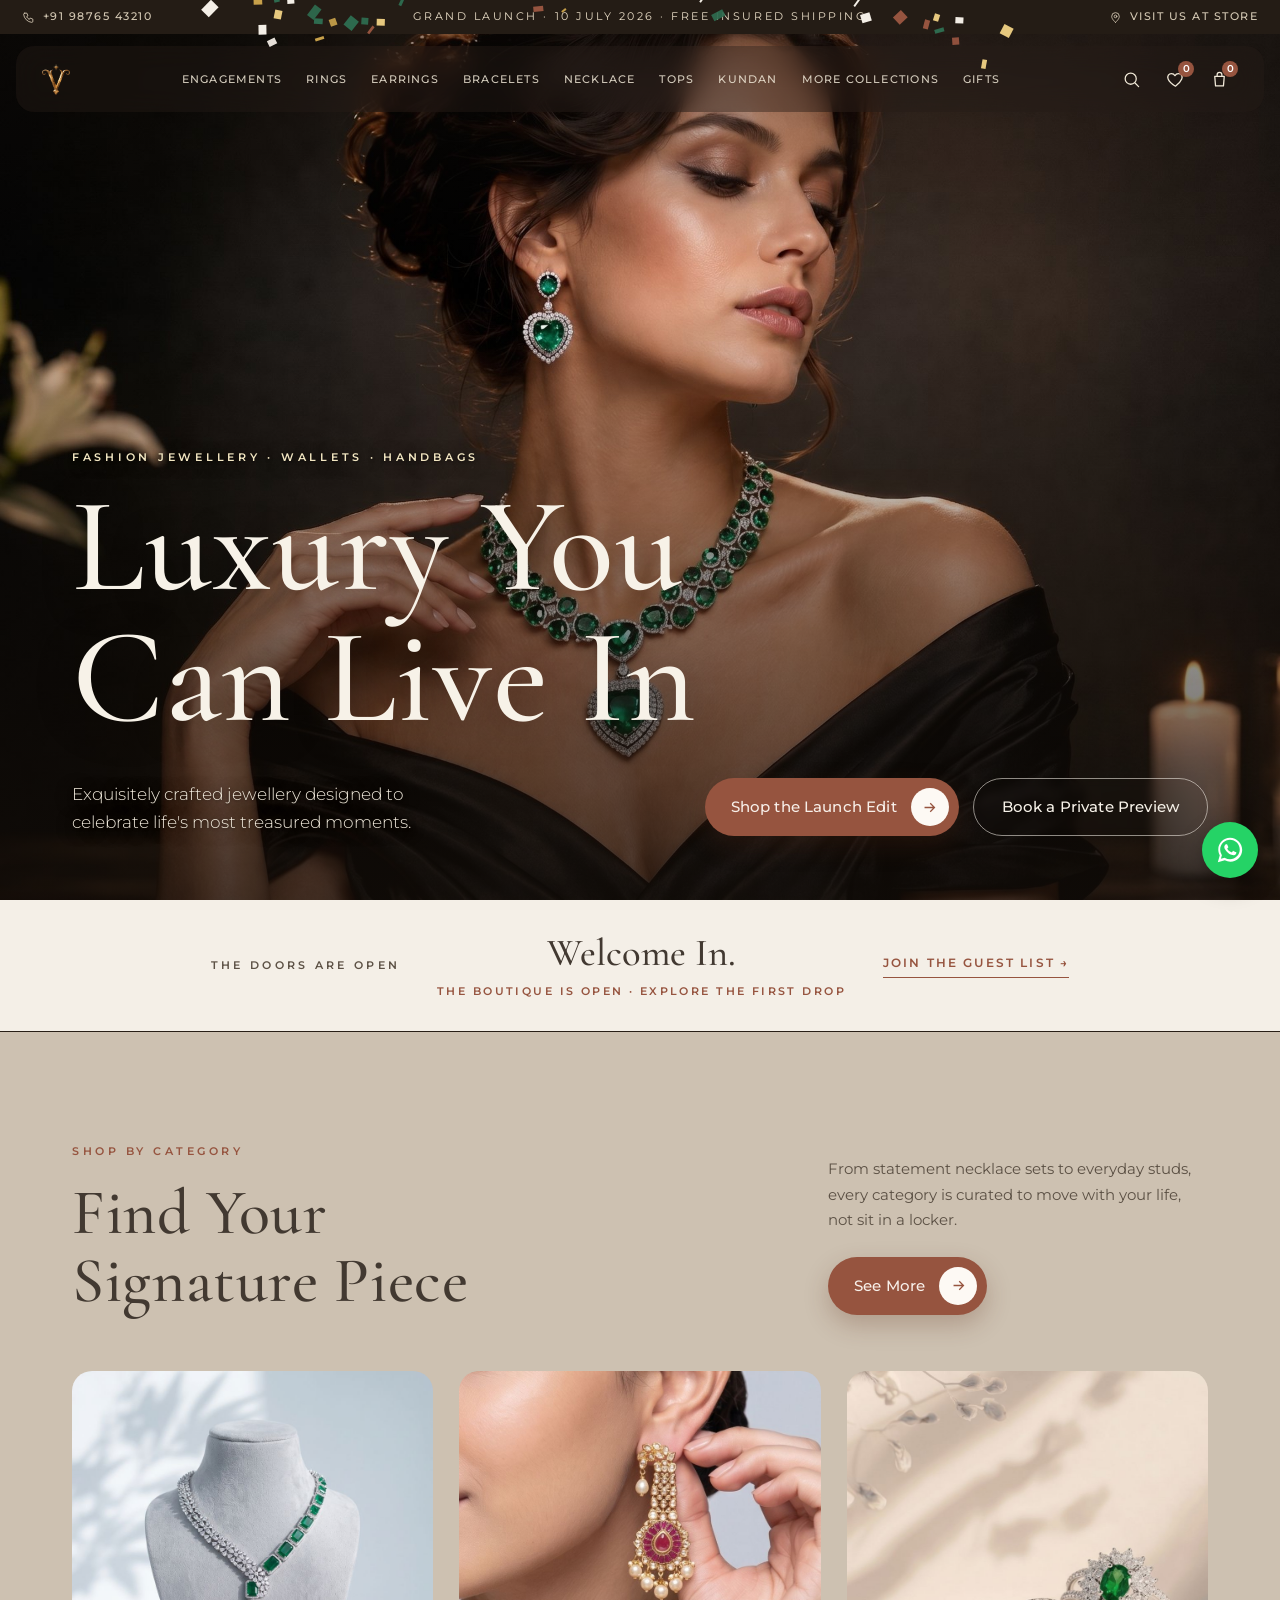
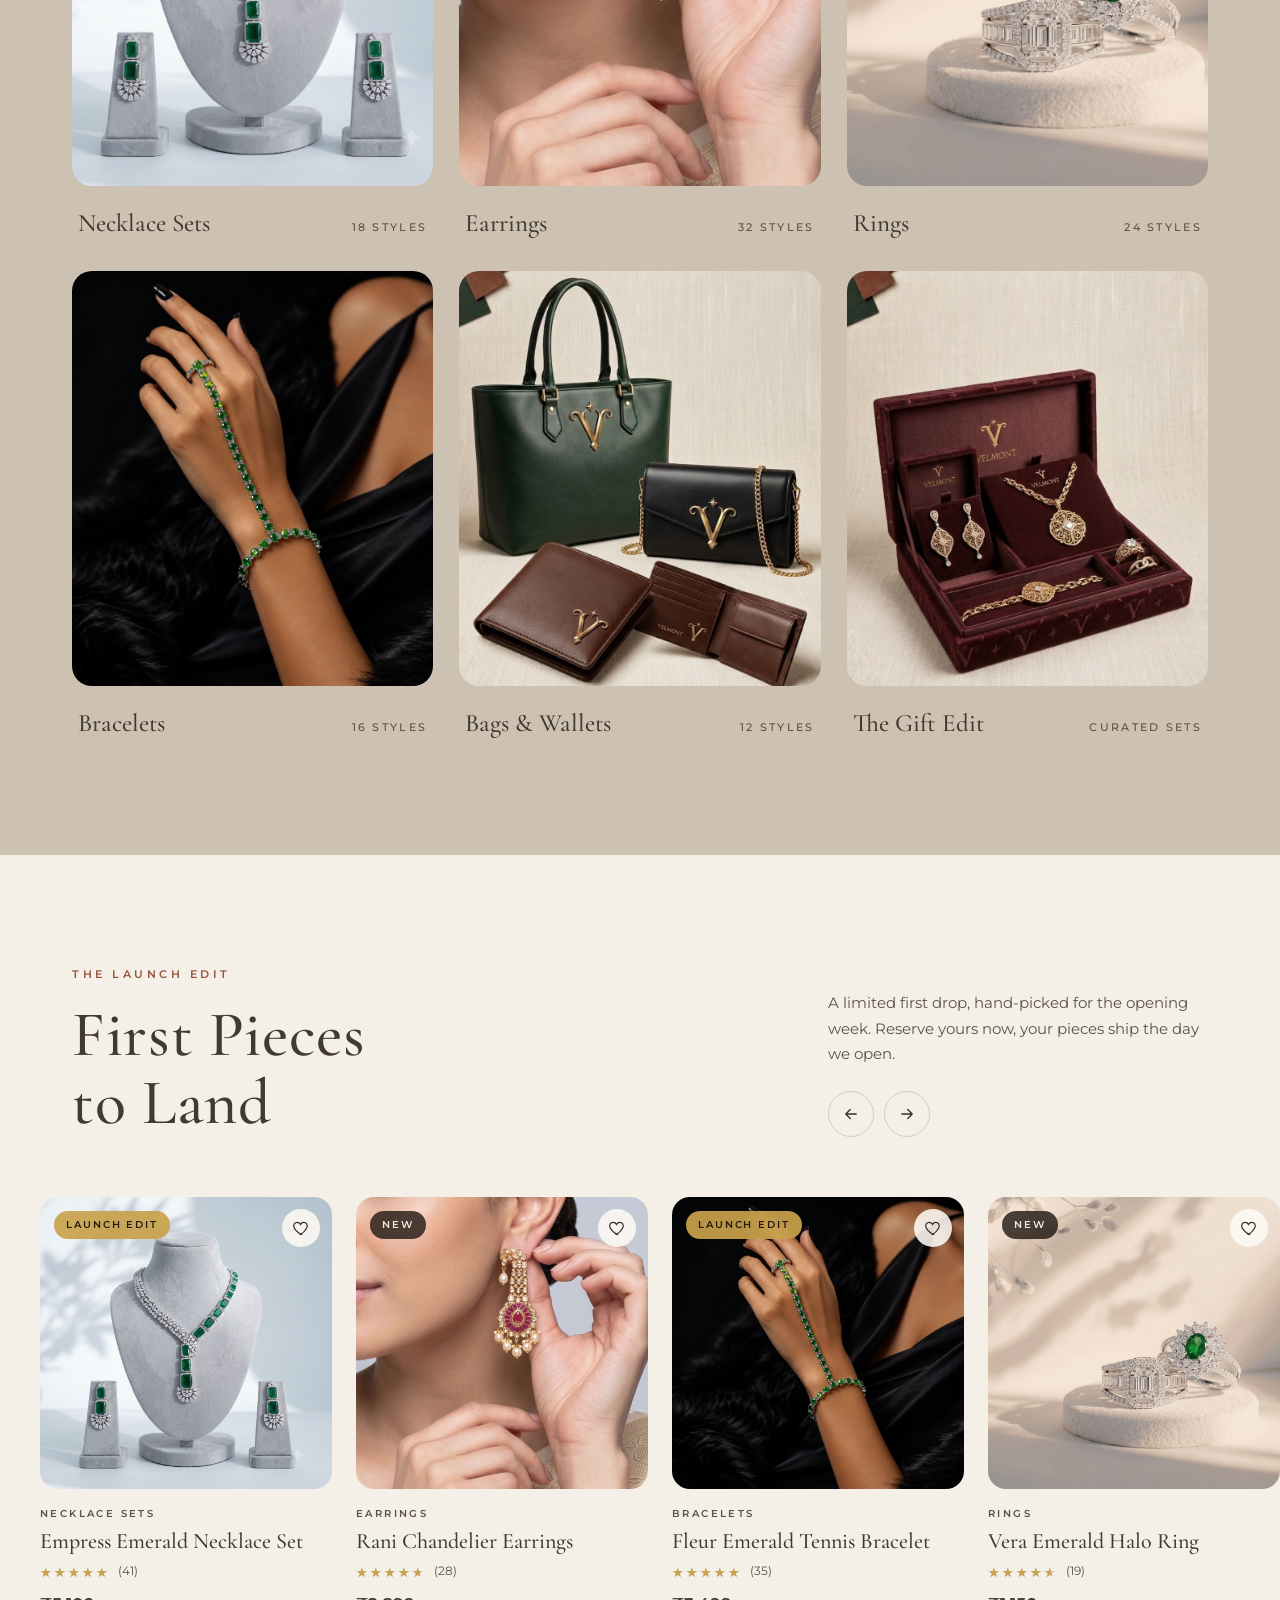
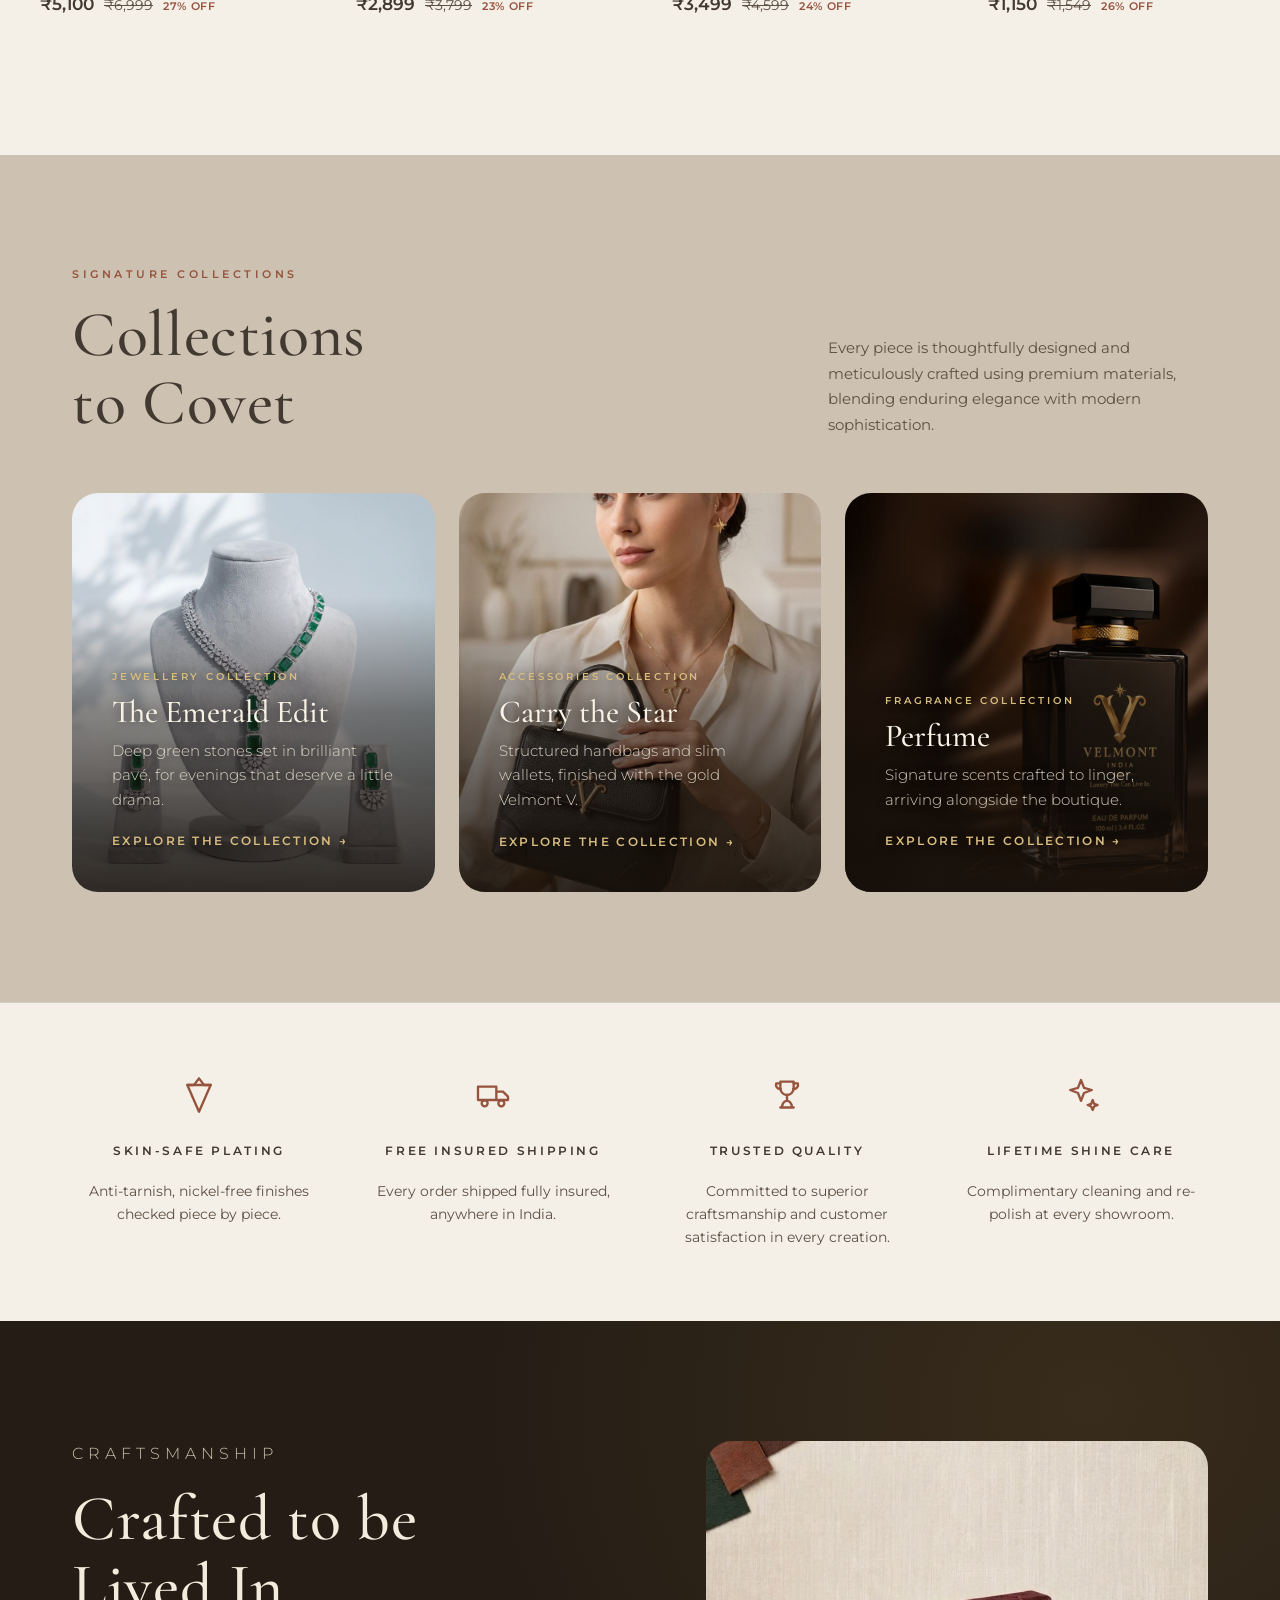
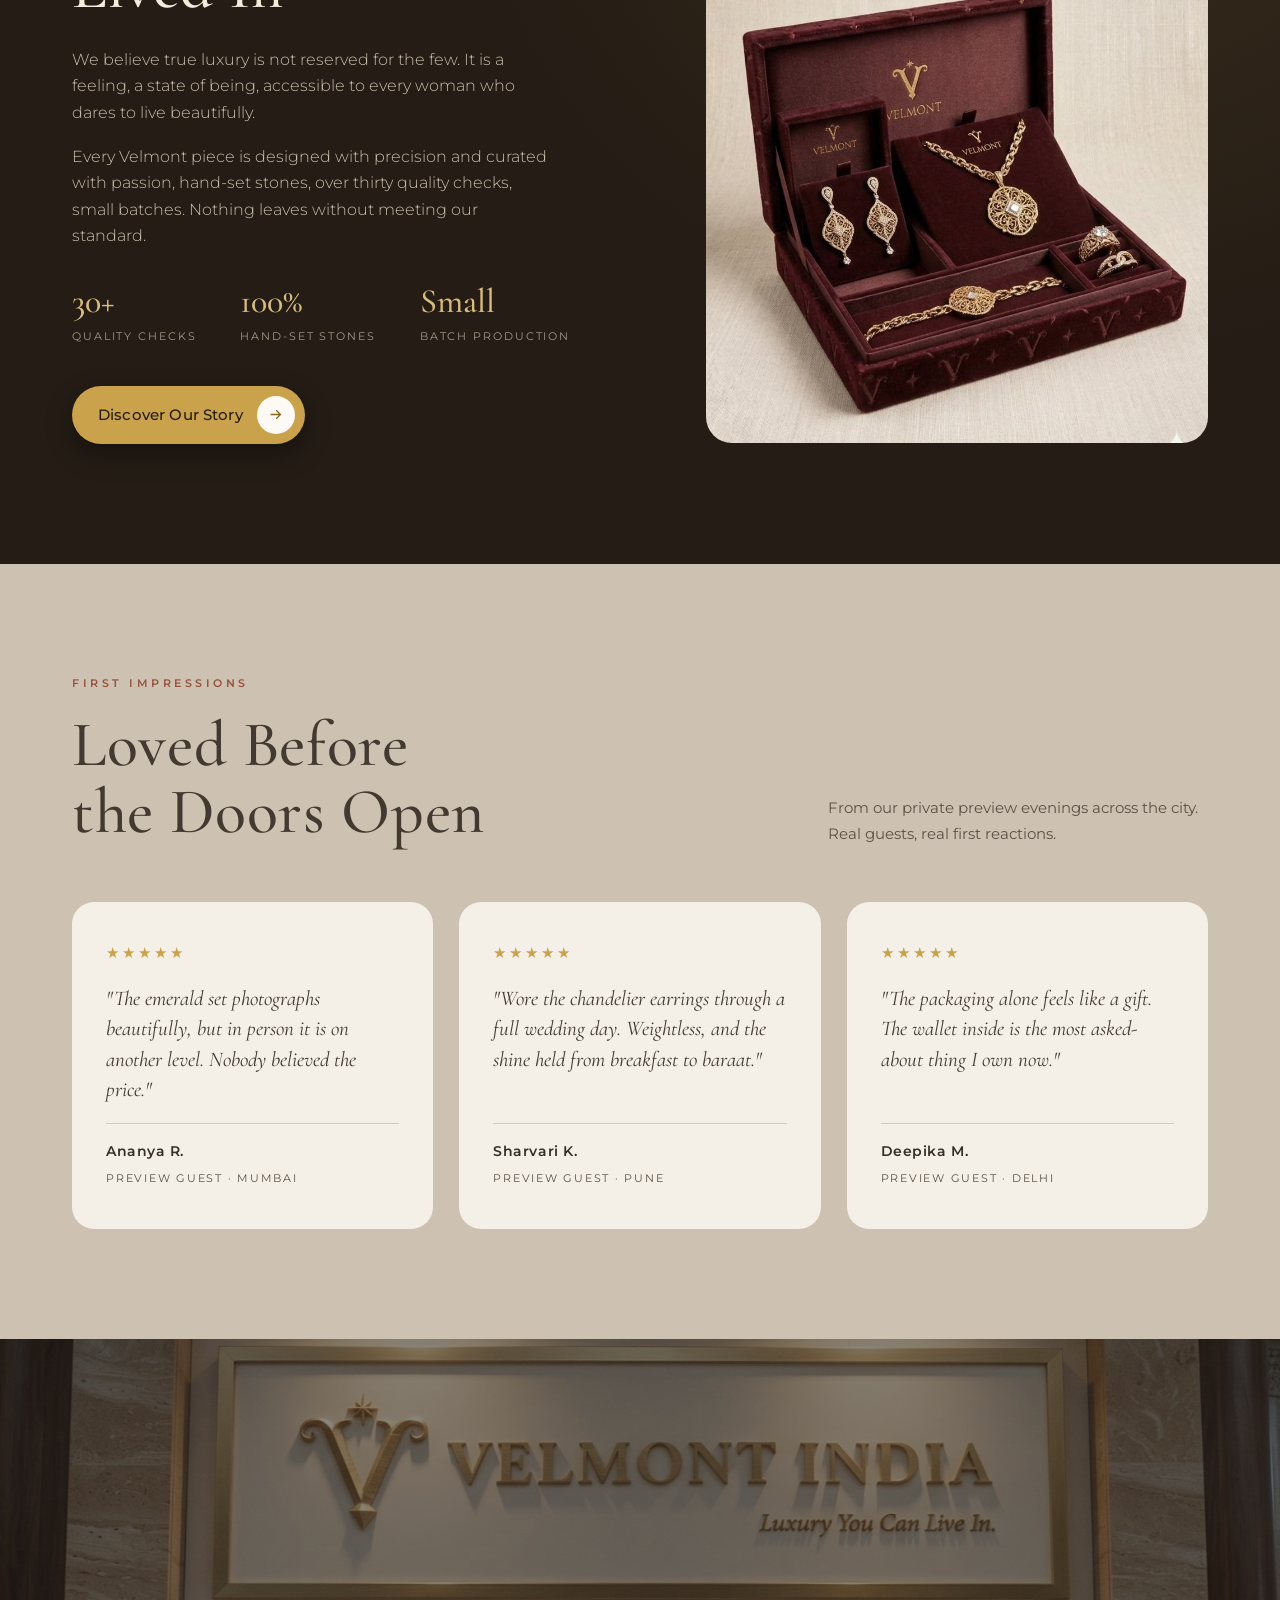
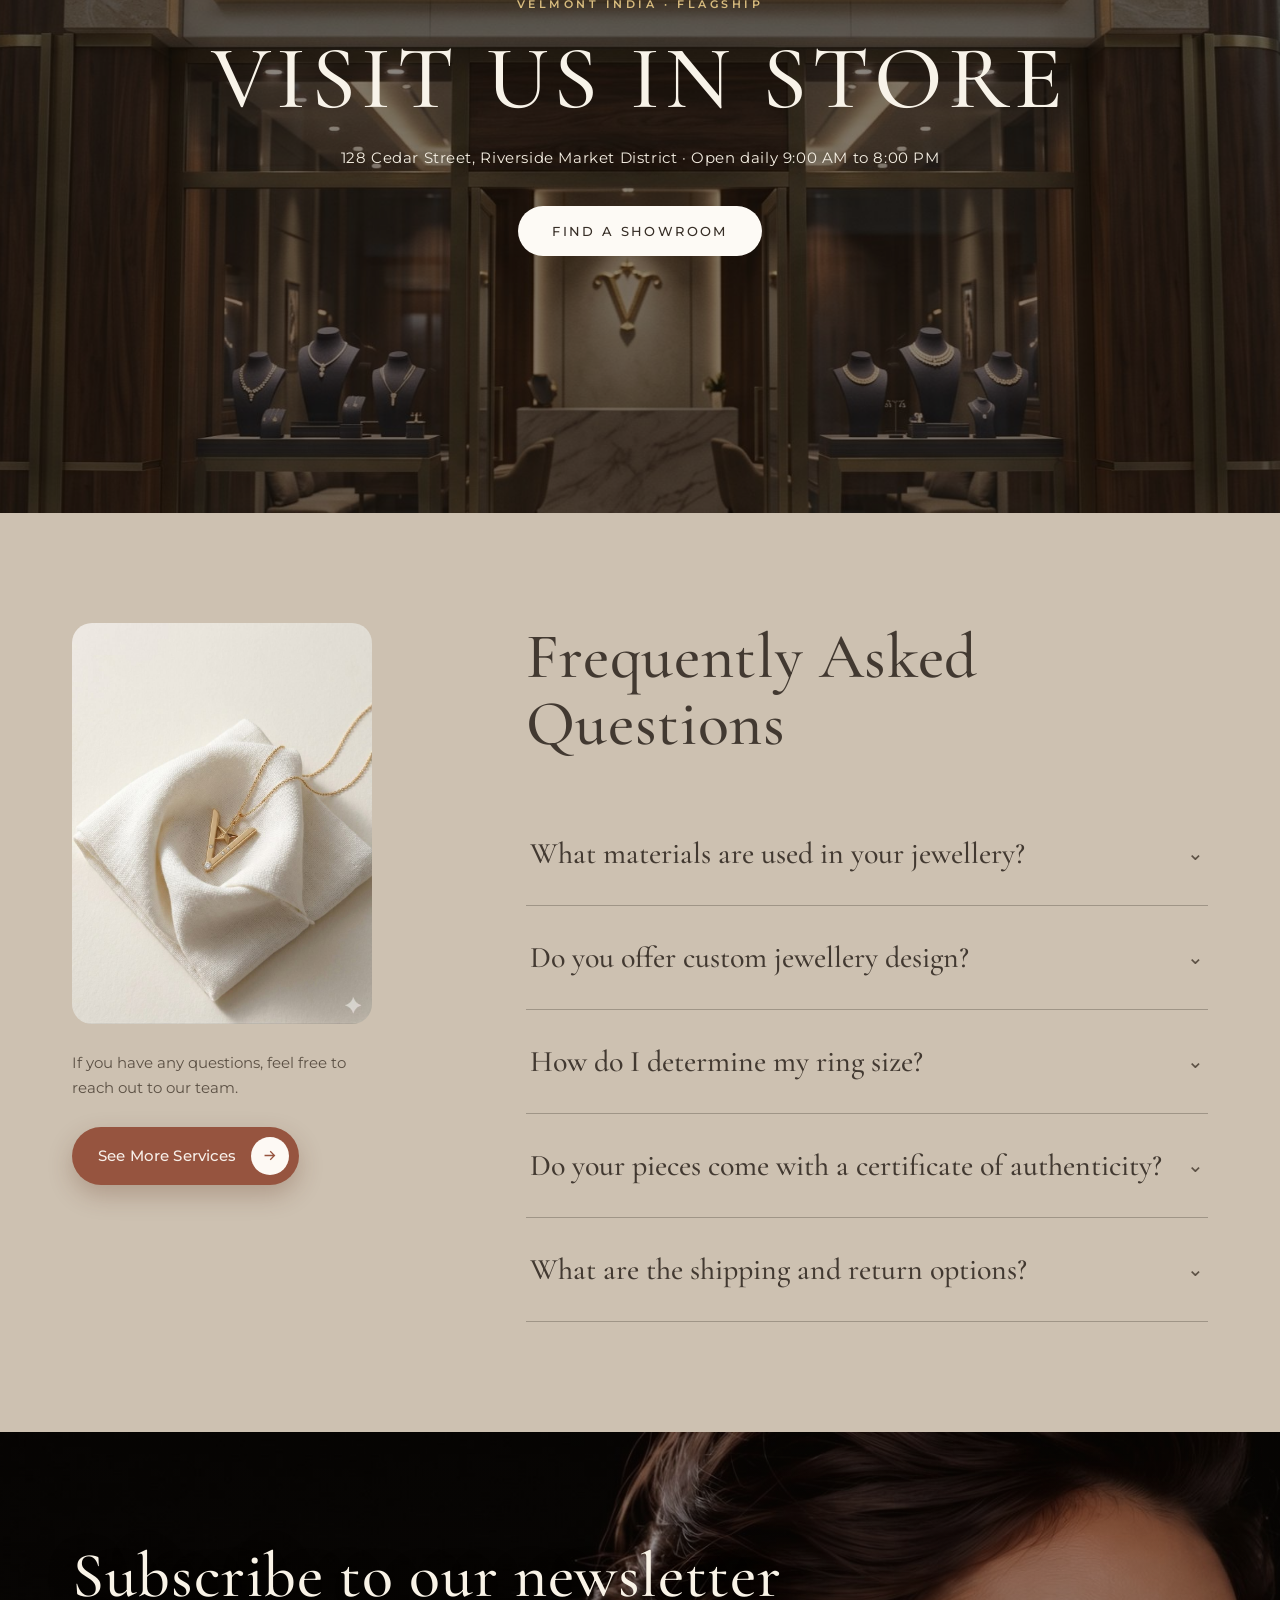
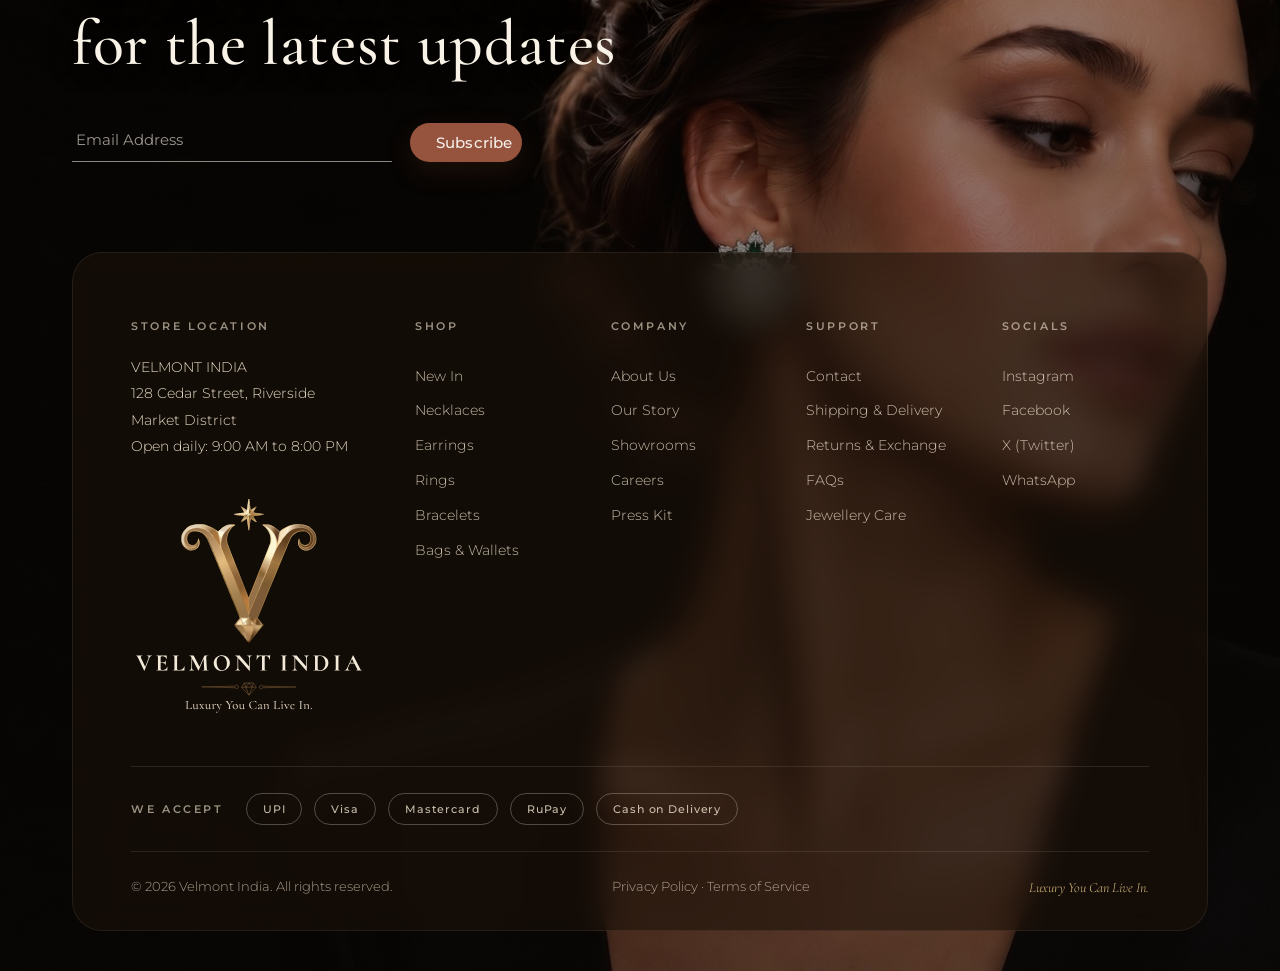
<file: index.html>
<!DOCTYPE html>
<html lang="en">
<head>
  <meta charset="UTF-8">
  <meta name="viewport" content="width=device-width, initial-scale=1.0">
  <title>Velmont India · Luxury You Can Live In</title>
  <meta name="description" content="Velmont India. Fashion jewellery and luxurious ladies wallets and bags. Grand launch 10 July. Luxury You Can Live In.">
  <link rel="icon" type="image/png" href="assets/logo-v-gold.png">
  <link rel="preconnect" href="https://fonts.googleapis.com">
  <link rel="preconnect" href="https://fonts.gstatic.com" crossorigin>
  <link href="https://fonts.googleapis.com/css2?family=Cormorant+Garamond:ital,wght@0,400;0,500;0,600;1,400;1,500&family=Montserrat:wght@300;400;500;600&display=swap" rel="stylesheet">
  <link rel="stylesheet" href="css/styles.css">
</head>
<body>

  <!-- ══════════ ANNOUNCEMENT STRIP ══════════ -->
  <div class="announce">
    <a class="a-side" href="tel:+919876543210">
      <svg viewBox="0 0 24 24"><path d="M5 4h4l2 5-2.5 1.5a12 12 0 0 0 5 5L15 13l5 2v4a2 2 0 0 1-2 2A17 17 0 0 1 3 6a2 2 0 0 1 2-2z"/></svg>
      +91 98765 43210
    </a>
    <p class="a-promo">Grand Launch · 10 July 2026 · Free Insured Shipping</p>
    <a class="a-side" href="https://maps.google.com/?q=MG+Road,+Bengaluru" target="_blank" rel="noopener">
      <svg viewBox="0 0 24 24"><path d="M12 21s-7-5.7-7-11a7 7 0 0 1 14 0c0 5.3-7 11-7 11z"/><circle cx="12" cy="10" r="2.5"/></svg>
      Visit Us at Store
    </a>
  </div>

  <!-- ══════════ NAVIGATION ══════════ -->
  <header class="nav" id="nav">
    <a class="nav-brand" href="#top"><img class="nav-mark" src="assets/logo-v-gold.png" alt=""><span class="nav-brand-text">VELMONT INDIA</span></a>
    <nav class="nav-links" aria-label="Primary">

      <!-- ENGAGEMENT -->
      <div class="nav-item">
        <a class="nav-top" href="coming-soon.html">Engagements</a>
        <div class="mega"><div class="mega-panel">
          <div class="mega-cols">
            <div class="m-col">
              <p class="m-head">Design Your Own Ring</p>
              <a href="coming-soon.html">Start With A Setting</a>
              <a href="coming-soon.html">Start With A Diamond</a>
              <a href="coming-soon.html">Start With A Gemstone</a>
              <a href="coming-soon.html">Creative Studio</a>
              <p class="m-head">Shop By Shape</p>
              <div class="shape-grid">
                <a href="coming-soon.html"><svg viewBox="0 0 18 18"><circle cx="9" cy="9" r="6.5"/></svg>Round</a>
                <a href="coming-soon.html"><svg viewBox="0 0 18 18"><path d="M9 2.5c3.5 3 5.5 6 5.5 9a5.5 5.5 0 0 1-11 0c0-3 2-6 5.5-9z"/></svg>Pear</a>
                <a href="coming-soon.html"><svg viewBox="0 0 18 18"><rect x="3.5" y="3.5" width="11" height="11"/></svg>Princess</a>
                <a href="coming-soon.html"><svg viewBox="0 0 18 18"><path d="M6 3h6l3 3v6l-3 3H6l-3-3V6l3-3z"/><rect x="6" y="6" width="6" height="6"/></svg>Asscher</a>
                <a href="coming-soon.html"><svg viewBox="0 0 18 18"><rect x="3.5" y="3.5" width="11" height="11" rx="3.5"/></svg>Cushion</a>
                <a href="coming-soon.html"><svg viewBox="0 0 18 18"><path d="M9 15S3 11.4 3 7.3C3 5 4.8 3.5 6.7 3.5c1 0 1.9.5 2.3 1.3.4-.8 1.3-1.3 2.3-1.3 1.9 0 3.7 1.5 3.7 3.8C15 11.4 9 15 9 15z"/></svg>Heart</a>
                <a href="coming-soon.html"><svg viewBox="0 0 18 18"><ellipse cx="9" cy="9" rx="5" ry="6.5"/></svg>Oval</a>
                <a href="coming-soon.html"><svg viewBox="0 0 18 18"><path d="M6.5 3h5L15 6.5v5L11.5 15h-5L3 11.5v-5L6.5 3z"/></svg>Radiant</a>
                <a href="coming-soon.html"><svg viewBox="0 0 18 18"><path d="M6 3.5h6l2.5 2.5v6L12 14.5H6L3.5 12V6L6 3.5z"/><path d="M6.5 6h5v6h-5z"/></svg>Emerald</a>
                <a href="coming-soon.html"><svg viewBox="0 0 18 18"><path d="M9 2.5C11.5 5 12.8 7 12.8 9S11.5 13 9 15.5C6.5 13 5.2 11 5.2 9S6.5 5 9 2.5z"/></svg>Marquise</a>
              </div>
              <p class="m-head">Education</p>
              <a href="coming-soon.html">Engagement Rings Guide</a>
            </div>
            <div class="m-col">
              <p class="m-head">Shop By Style</p>
              <a href="coming-soon.html">Solitaire</a>
              <a href="coming-soon.html">Halo</a>
              <a href="coming-soon.html">Vintage</a>
              <a href="coming-soon.html">Sidestone</a>
              <a href="coming-soon.html">Three-Stone</a>
              <a href="coming-soon.html">Gemstone</a>
              <a href="coming-soon.html">Men's Engagement</a>
              <p class="m-head">Shop All Engagement</p>
              <a href="coming-soon.html">Best Selling Rings</a>
              <a href="coming-soon.html">Designer Engagement Rings</a>
              <a href="coming-soon.html">The Velmont Collection</a>
              <a href="coming-soon.html">Ready To Ship Rings <b class="new">New</b></a>
              <a href="coming-soon.html">Find Your Ring Size</a>
            </div>
          </div>
          <div class="mega-promos">
            <a class="m-promo" href="coming-soon.html"><img src="assets/p-ring-solitaire.jpg" alt="Top engagement rings" loading="lazy"><span>Top Engagement Rings</span></a>
            <a class="m-promo" href="coming-soon.html"><img src="assets/bag-jewellery.jpg" alt="Creative studio" loading="lazy"><span>Creative Studio</span></a>
          </div>
        </div></div>
      </div>

      <!-- RINGS -->
      <div class="nav-item">
        <a class="nav-top" href="coming-soon.html">Rings</a>
        <div class="mega"><div class="mega-panel">
          <div class="mega-cols">
            <div class="m-col">
              <p class="m-head">Shop All Rings</p>
              <a href="coming-soon.html">Best Selling Rings</a>
              <a href="coming-soon.html">Diamond Rings</a>
              <a href="coming-soon.html">Gemstone Rings</a>
              <a href="coming-soon.html">Cocktail Rings</a>
              <p class="m-head">New Arrivals</p>
              <a href="coming-soon.html">Shop The Velmont Collection</a>
              <a href="coming-soon.html">Best Selling New Arrivals</a>
              <p class="m-head m-sale">Sale</p>
              <a href="coming-soon.html">Today's Best Deals</a>
              <a href="coming-soon.html">Best Selling Deals</a>
            </div>
            <div class="m-col">
              <p class="m-head">Occasions</p>
              <a href="coming-soon.html">Wedding Rings</a>
              <a href="coming-soon.html">Eternity Rings</a>
              <a href="coming-soon.html">Anniversary Rings</a>
              <a href="coming-soon.html">Festive Collection</a>
              <a href="coming-soon.html">Raksha Bandhan Collection</a>
              <a href="coming-soon.html">Valentine's Collection</a>
              <a href="coming-soon.html">Fashion Rings</a>
              <a href="coming-soon.html">Signet Rings</a>
              <p class="m-head">Education</p>
              <a href="coming-soon.html">Guide</a>
              <a href="coming-soon.html">Blogs</a>
              <a href="coming-soon.html">FAQ</a>
            </div>
          </div>
          <div class="mega-promos">
            <a class="m-promo" href="coming-soon.html"><img src="assets/p-ring-duo.jpg" alt="Diamond essentials rings" loading="lazy"><span>Diamond Essentials</span></a>
            <a class="m-promo" href="coming-soon.html"><img src="assets/p-ring-solitaire.jpg" alt="Fashion rings" loading="lazy"><span>Fashion Rings</span></a>
          </div>
        </div></div>
      </div>

      <!-- EARRINGS -->
      <div class="nav-item">
        <a class="nav-top" href="coming-soon.html">Earrings</a>
        <div class="mega"><div class="mega-panel">
          <div class="mega-cols">
            <div class="m-col">
              <p class="m-head">Shop All Earrings</p>
              <a href="coming-soon.html">Best Selling Earrings</a>
              <a href="coming-soon.html">Diamond Earrings</a>
              <a href="coming-soon.html">Gemstone Earrings</a>
              <a href="coming-soon.html">Powai Earrings</a>
              <p class="m-head">New Arrivals</p>
              <a href="coming-soon.html">Shop The Velmont Collection</a>
              <a href="coming-soon.html">Best Selling New Arrivals</a>
              <p class="m-head m-sale">Sale</p>
              <a href="coming-soon.html">Today's Best Deals</a>
              <a href="coming-soon.html">Best Selling Deals</a>
            </div>
            <div class="m-col">
              <p class="m-head">Occasions</p>
              <a href="coming-soon.html">Wedding Earrings</a>
              <a href="coming-soon.html">Eternity Earrings</a>
              <a href="coming-soon.html">Anniversary Earrings</a>
              <a href="coming-soon.html">Festive Collection</a>
              <a href="coming-soon.html">Raksha Bandhan Collection</a>
              <a href="coming-soon.html">Valentine's Collection</a>
              <a href="coming-soon.html">Fashion Earrings</a>
              <a href="coming-soon.html">Signet Earrings</a>
              <p class="m-head">Education</p>
              <a href="coming-soon.html">Guide</a>
              <a href="coming-soon.html">Blogs</a>
              <a href="coming-soon.html">FAQ</a>
            </div>
          </div>
          <div class="mega-promos">
            <a class="m-promo" href="coming-soon.html"><img src="assets/p-studs.jpg" alt="Diamond essentials earrings" loading="lazy"><span>Diamond Essentials</span></a>
            <a class="m-promo" href="coming-soon.html"><img src="assets/p-chandelier.jpg" alt="Trending earring styles" loading="lazy"><span>Trending Styles</span></a>
          </div>
        </div></div>
      </div>

      <!-- BRACELETS -->
      <div class="nav-item">
        <a class="nav-top" href="coming-soon.html">Bracelets</a>
        <div class="mega"><div class="mega-panel">
          <div class="mega-cols">
            <div class="m-col">
              <p class="m-head">Shop All Bracelets</p>
              <a href="coming-soon.html">Best Selling Bracelet</a>
              <a href="coming-soon.html">Diamond Bracelet</a>
              <a href="coming-soon.html">Gemstone Bracelet</a>
              <a href="coming-soon.html">Kara Bracelet</a>
              <a href="coming-soon.html">Loose Bracelet</a>
              <a href="coming-soon.html">Chain Bracelet</a>
              <p class="m-head">New Arrivals</p>
              <a href="coming-soon.html">Shop The Velmont Collection</a>
              <a href="coming-soon.html">Best Selling New Arrivals</a>
              <p class="m-head m-sale">Sale</p>
              <a href="coming-soon.html">Today's Best Deals</a>
              <a href="coming-soon.html">Best Selling Deals</a>
            </div>
            <div class="m-col">
              <p class="m-head">Occasions</p>
              <a href="coming-soon.html">Wedding Bracelet</a>
              <a href="coming-soon.html">Eternity Bracelet</a>
              <a href="coming-soon.html">Anniversary Bracelet</a>
              <a href="coming-soon.html">Festive Collection</a>
              <a href="coming-soon.html">Raksha Bandhan Collection</a>
              <a href="coming-soon.html">Valentine's Collection</a>
              <a href="coming-soon.html">Fashion Bracelet</a>
              <a href="coming-soon.html">Signet Bracelet</a>
              <p class="m-head">Education</p>
              <a href="coming-soon.html">Guide</a>
              <a href="coming-soon.html">Blogs</a>
              <a href="coming-soon.html">FAQ</a>
            </div>
          </div>
          <div class="mega-promos">
            <a class="m-promo" href="coming-soon.html"><img src="assets/p-tennis.jpg" alt="Tennis bracelets" loading="lazy"><span>Diamond Essentials</span></a>
            <a class="m-promo" href="coming-soon.html"><img src="assets/p-handchain-dark.jpg" alt="Trending bracelet styles" loading="lazy"><span>Trending Styles</span></a>
          </div>
        </div></div>
      </div>

      <!-- NECKLACES -->
      <div class="nav-item">
        <a class="nav-top" href="coming-soon.html">Necklace</a>
        <div class="mega"><div class="mega-panel">
          <div class="mega-cols">
            <div class="m-col">
              <p class="m-head">Shop All Necklace</p>
              <a href="coming-soon.html">Best Selling Necklace</a>
              <a href="coming-soon.html">Diamond Necklace</a>
              <a href="coming-soon.html">Gemstone Necklace</a>
              <a href="coming-soon.html">Soliter Necklace</a>
              <a href="coming-soon.html">String Necklace</a>
              <a href="coming-soon.html">Powai Necklace</a>
              <p class="m-head">New Arrivals</p>
              <a href="coming-soon.html">Shop The Velmont Collection</a>
              <a href="coming-soon.html">Best Selling New Arrivals</a>
              <p class="m-head m-sale">Sale</p>
              <a href="coming-soon.html">Today's Best Deals</a>
              <a href="coming-soon.html">Best Selling Deals</a>
            </div>
            <div class="m-col">
              <p class="m-head">Occasions</p>
              <a href="coming-soon.html">Wedding Necklace</a>
              <a href="coming-soon.html">Eternity Necklace</a>
              <a href="coming-soon.html">Anniversary Necklace</a>
              <a href="coming-soon.html">Festive Collection</a>
              <a href="coming-soon.html">Raksha Bandhan Collection</a>
              <a href="coming-soon.html">Valentine's Collection</a>
              <a href="coming-soon.html">Fashion Necklace</a>
              <a href="coming-soon.html">Signet Necklace</a>
              <p class="m-head">Education</p>
              <a href="coming-soon.html">Guide</a>
              <a href="coming-soon.html">Blogs</a>
              <a href="coming-soon.html">FAQ</a>
            </div>
          </div>
          <div class="mega-promos">
            <a class="m-promo" href="coming-soon.html"><img src="assets/p-necklace-set.jpg" alt="Diamond essentials necklaces" loading="lazy"><span>Diamond Essentials</span></a>
            <a class="m-promo" href="coming-soon.html"><img src="assets/pouch.jpg" alt="Personalised jewellery" loading="lazy"><span>Personalised Jewellery</span></a>
          </div>
        </div></div>
      </div>

      <!-- TOPS -->
      <div class="nav-item">
        <a class="nav-top" href="coming-soon.html">Tops</a>
        <div class="mega"><div class="mega-panel">
          <div class="mega-cols">
            <div class="m-col">
              <p class="m-head">Shop All Tops</p>
              <a href="coming-soon.html">Best Selling Tops</a>
              <a href="coming-soon.html">Diamond Tops</a>
              <a href="coming-soon.html">Gemstone Tops</a>
              <p class="m-head">New Arrivals</p>
              <a href="coming-soon.html">Shop The Velmont Collection</a>
              <a href="coming-soon.html">Best Selling New Arrivals</a>
              <p class="m-head m-sale">Sale</p>
              <a href="coming-soon.html">Today's Best Deals</a>
              <a href="coming-soon.html">Best Selling Deals</a>
            </div>
            <div class="m-col">
              <p class="m-head">Occasions</p>
              <a href="coming-soon.html">Wedding Tops</a>
              <a href="coming-soon.html">Eternity Tops</a>
              <a href="coming-soon.html">Anniversary Tops</a>
              <a href="coming-soon.html">Festive Collection</a>
              <a href="coming-soon.html">Raksha Bandhan Collection</a>
              <a href="coming-soon.html">Valentine's Collection</a>
              <a href="coming-soon.html">Fashion Tops</a>
              <a href="coming-soon.html">Signet Tops</a>
              <p class="m-head">Education</p>
              <a href="coming-soon.html">Guide</a>
              <a href="coming-soon.html">Blogs</a>
              <a href="coming-soon.html">FAQ</a>
            </div>
          </div>
          <div class="mega-promos">
            <a class="m-promo" href="coming-soon.html"><img src="assets/p-studs.jpg" alt="Design your own tops" loading="lazy"><span>Design Your Own</span></a>
            <a class="m-promo" href="coming-soon.html"><img src="assets/p-chandelier.jpg" alt="Shop diamond tops" loading="lazy"><span>Shop Diamonds</span></a>
          </div>
        </div></div>
      </div>

      <!-- KUNDAN -->
      <div class="nav-item">
        <a class="nav-top" href="coming-soon.html">Kundan</a>
        <div class="mega"><div class="mega-panel">
          <div class="mega-cols">
            <div class="m-col">
              <p class="m-head">Shop All Kundan</p>
              <a href="coming-soon.html">Best Selling Kundan</a>
              <a href="coming-soon.html">Diamond Kundan</a>
              <a href="coming-soon.html">Gemstone Kundan</a>
              <p class="m-head">New Arrivals</p>
              <a href="coming-soon.html">Shop The Velmont Collection</a>
              <a href="coming-soon.html">Best Selling New Arrivals</a>
              <p class="m-head m-sale">Sale</p>
              <a href="coming-soon.html">Today's Best Deals</a>
              <a href="coming-soon.html">Best Selling Deals</a>
            </div>
            <div class="m-col">
              <p class="m-head">Category</p>
              <a href="coming-soon.html">Kundan Necklace</a>
              <a href="coming-soon.html">Kundan Tops</a>
              <a href="coming-soon.html">Kundan Bracelets</a>
              <a href="coming-soon.html">Kundan Earrings</a>
              <a href="coming-soon.html">Kundan Rings</a>
              <a href="coming-soon.html">Kundan Payal</a>
              <a href="coming-soon.html">Kundan Hathphool</a>
              <a href="coming-soon.html">Kundan Nath</a>
              <a href="coming-soon.html">Kundan Mangtikka</a>
            </div>
          </div>
          <div class="mega-promos">
            <a class="m-promo" href="coming-soon.html"><img src="assets/p-chandelier.jpg" alt="Kundan jewellery" loading="lazy"><span>Kundan Jewellery</span></a>
            <a class="m-promo" href="coming-soon.html"><img src="assets/p-necklace-set.jpg" alt="Bridal kundan" loading="lazy"><span>Bridal Kundan</span></a>
          </div>
        </div></div>
      </div>

      <!-- MORE COLLECTIONS -->
      <div class="nav-item">
        <a class="nav-top" href="coming-soon.html">More Collections</a>
        <div class="mega"><div class="mega-panel">
          <div class="mega-cols">
            <div class="m-col">
              <p class="m-head">Shop All Payal</p>
              <a href="coming-soon.html">Best Selling Payal</a>
              <a href="coming-soon.html">Diamond Payal</a>
              <a href="coming-soon.html">Gemstone Payal</a>
              <p class="m-head">Shop All Seeshpan</p>
              <a href="coming-soon.html">Best Selling Seeshpan</a>
              <a href="coming-soon.html">Diamond Seeshpan</a>
              <a href="coming-soon.html">Gemstone Seeshpan</a>
              <p class="m-head">Shop All Mangtikka</p>
              <a href="coming-soon.html">Best Selling Mangtikka</a>
              <a href="coming-soon.html">Diamond Mangtikka</a>
              <a href="coming-soon.html">Gemstone Mangtikka</a>
            </div>
            <div class="m-col">
              <p class="m-head">Shop All Nath</p>
              <a href="coming-soon.html">Best Selling Nath</a>
              <a href="coming-soon.html">Diamond Nath</a>
              <a href="coming-soon.html">Gemstone Nath</a>
              <p class="m-head">Shop All Hathphool</p>
              <a href="coming-soon.html">Best Selling Hathphool</a>
              <a href="coming-soon.html">Diamond Hathphool</a>
              <a href="coming-soon.html">Gemstone Hathphool</a>
              <p class="m-head">Shop All Broch</p>
              <a href="coming-soon.html">Broch For Mens</a>
              <a href="coming-soon.html">Broch For Womens</a>
            </div>
            <div class="m-col">
              <p class="m-head">Occasions</p>
              <a href="coming-soon.html">Wedding Collection</a>
              <a href="coming-soon.html">Eternity Collection</a>
              <a href="coming-soon.html">Anniversary Collection</a>
              <a href="coming-soon.html">Festive Collection</a>
              <a href="coming-soon.html">Raksha Bandhan Collection</a>
              <a href="coming-soon.html">Valentine's Collection</a>
              <a href="coming-soon.html">Fashion Collection</a>
              <a href="coming-soon.html">Signet Collection</a>
              <p class="m-head">Education</p>
              <a href="coming-soon.html">Guide</a>
              <a href="coming-soon.html">Blogs</a>
              <a href="coming-soon.html">FAQ</a>
            </div>
          </div>
          <div class="mega-promos">
            <a class="m-promo" href="coming-soon.html"><img src="assets/p-necklace-set.jpg" alt="Pearl jewellery" loading="lazy"><span>Pearl Jewellery</span></a>
            <a class="m-promo" href="coming-soon.html"><img src="assets/p-studs.jpg" alt="Gemstone jewellery" loading="lazy"><span>Gemstone Jewellery</span></a>
          </div>
        </div></div>
      </div>

      <!-- GIFTS -->
      <div class="nav-item">
        <a class="nav-top" href="coming-soon.html">Gifts</a>
        <div class="mega"><div class="mega-panel">
          <div class="mega-cols">
            <div class="m-col">
              <p class="m-head">Shop Curated Gifts</p>
              <a href="coming-soon.html">Gift Guide</a>
              <a href="coming-soon.html">Gifts For Her</a>
              <a href="coming-soon.html">Gifts For Him</a>
              <a href="coming-soon.html">Best Selling Gifts</a>
              <a href="coming-soon.html">Luxe Gifts</a>
              <p class="m-head">Shop By Occasion</p>
              <a href="coming-soon.html">Festive Gifts</a>
              <a href="coming-soon.html">Summer Edit</a>
              <a href="coming-soon.html">Sentimental Gifts</a>
              <a href="coming-soon.html">Graduation Gifts</a>
              <a href="coming-soon.html">Anniversary Gifts</a>
              <a href="coming-soon.html">Wedding Party Gifts</a>
              <p class="m-head m-sale">Sale</p>
              <a href="coming-soon.html">Today's Deals</a>
              <a href="coming-soon.html">Clear The Vault</a>
            </div>
            <div class="m-col">
              <p class="m-head">Collections</p>
              <a href="coming-soon.html">Launch Collection <b class="new">New</b></a>
              <a href="coming-soon.html">The Velmont Collection</a>
              <a href="coming-soon.html">Bezel Collections <b class="new">New</b></a>
              <a href="coming-soon.html">Personalised Jewellery</a>
              <a href="coming-soon.html">Mini Half Tennis Collection</a>
              <a href="coming-soon.html">Initials Collection</a>
              <a href="coming-soon.html">Baguette Diamond</a>
              <a href="coming-soon.html">The Emerald Edit</a>
              <a href="coming-soon.html">Illusion Collection</a>
              <a href="coming-soon.html">Marquise Collection</a>
              <a href="coming-soon.html">Extraordinary Collection</a>
              <p class="m-head">New Arrivals</p>
              <a href="coming-soon.html">See All New Collections</a>
            </div>
            <div class="m-col">
              <p class="m-head">Diamond Essentials</p>
              <a href="coming-soon.html">Diamond Eternity Rings</a>
              <a href="coming-soon.html">Diamond Anniversary Rings</a>
              <a href="coming-soon.html">Diamond Stud Earrings</a>
              <a href="coming-soon.html">Diamond Tennis Bracelets</a>
              <a href="coming-soon.html">Diamond Pendant Necklaces</a>
              <a href="coming-soon.html">Diamond Hoop Earrings</a>
              <a href="coming-soon.html">Diamond Tennis Necklaces</a>
              <p class="m-head">Education</p>
              <a href="coming-soon.html">Jewellery Guide</a>
              <a href="coming-soon.html">Blog</a>
              <a class="m-view" href="coming-soon.html">View All Jewellery →</a>
            </div>
          </div>
          <div class="mega-promos">
            <a class="m-promo" href="coming-soon.html"><img src="assets/gift-box.jpg" alt="The gift edit" loading="lazy"><span>The Gift Edit</span></a>
            <a class="m-promo" href="coming-soon.html"><img src="assets/cat-bags.jpg" alt="Bags and wallets" loading="lazy"><span>Bags &amp; Wallets</span></a>
          </div>
        </div></div>
      </div>

    </nav>
    <div class="nav-actions">
      <button class="icon-btn" aria-label="Search" data-toast="Search opens with the full store on 10 July.">
        <svg viewBox="0 0 24 24"><circle cx="11" cy="11" r="7"/><path d="M21 21l-4.5-4.5"/></svg>
      </button>
      <button class="icon-btn" aria-label="Wishlist" id="wishlist-btn">
        <svg viewBox="0 0 24 24"><path d="M12 20.5s-7.5-4.7-9.3-9.2C1.2 7.6 3.6 4.5 6.9 4.5c2 0 3.6 1.1 4.4 2.7.8-1.6 2.4-2.7 4.4-2.7 3.3 0 5.7 3.1 4.2 6.8-1.8 4.5-8 9.2-8 9.2z"/></svg>
        <span class="count" id="wishlist-count" hidden>0</span>
      </button>
      <button class="icon-btn" aria-label="Shopping bag" id="bag-btn">
        <svg viewBox="0 0 24 24"><path d="M6 8h12l-1 12H7L6 8z"/><path d="M9 8V6a3 3 0 0 1 6 0v2"/></svg>
        <span class="count" id="bag-count" hidden>0</span>
      </button>
      <button class="icon-btn burger" aria-label="Menu" id="burger">
        <svg viewBox="0 0 24 24"><path d="M4 7h16M4 12h16M4 17h16"/></svg>
      </button>
    </div>
  </header>

  <!-- mobile drawer -->
  <div class="drawer" id="drawer">
    <button class="drawer-close" id="drawer-close" aria-label="Close menu">
      <svg viewBox="0 0 24 24"><path d="M6 6l12 12M18 6L6 18"/></svg>
    </button>
    <nav aria-label="Mobile">
      <a href="coming-soon.html">Engagements</a>
      <a href="coming-soon.html">Rings</a>
      <a href="coming-soon.html">Earrings</a>
      <a href="coming-soon.html">Bracelets</a>
      <a href="coming-soon.html">Necklace</a>
      <a href="coming-soon.html">Tops</a>
      <a href="coming-soon.html">Kundan</a>
      <a href="coming-soon.html">More Collections</a>
      <a href="coming-soon.html">Gifts</a>
      <a href="#store">Visit Us</a>
    </nav>
    <div class="drawer-cta">
      <a class="btn btn-gold" href="#launch-edit">Shop the Launch Edit
        <span class="btn-disc"><svg viewBox="0 0 24 24"><path d="M5 12h14M13 6l6 6-6 6"/></svg></span>
      </a>
    </div>
  </div>

  <!-- ══════════ HERO ══════════ -->
  <section class="hero" id="top">
    <div class="hero-inner">
      <p class="hero-eyebrow">Fashion Jewellery · Wallets · Handbags</p>
      <h1>Luxury You<br>Can Live In</h1>
      <div class="hero-row">
        <p class="hero-copy">Exquisitely crafted jewellery designed to celebrate life's most treasured moments.</p>
        <div class="hero-ctas">
          <a class="btn btn-brick" href="#launch-edit">Shop the Launch Edit
            <span class="btn-disc"><svg viewBox="0 0 24 24"><path d="M5 12h14M13 6l6 6-6 6"/></svg></span>
          </a>
          <a class="btn btn-ghost" href="#store">Book a Private Preview</a>
        </div>
      </div>
    </div>
  </section>

  <!-- ══════════ COUNTDOWN ══════════ -->
  <section class="countdown-bar">
    <p class="cd-label">The doors open in</p>
    <div class="cd-center">
      <div class="cd-timer" id="cd-timer" data-launch="2026-07-10T10:00:00+05:30">
        <div class="cd-cell"><b id="cd-d">00</b><span>Days</span></div>
        <i>:</i>
        <div class="cd-cell"><b id="cd-h">00</b><span>Hours</span></div>
        <i>:</i>
        <div class="cd-cell"><b id="cd-m">00</b><span>Minutes</span></div>
        <i>:</i>
        <div class="cd-cell"><b id="cd-s">00</b><span>Seconds</span></div>
      </div>
      <div class="cd-welcome" aria-hidden="true">
        <h3>Welcome In.</h3>
        <p>The boutique is open · explore the first drop</p>
      </div>
    </div>
    <a class="cd-link" href="#newsletter">Join the guest list <span>→</span></a>
  </section>

  <!-- ══════════ SHOP BY CATEGORY ══════════ -->
  <section class="section" id="categories">
    <div class="wrap">
      <div class="section-head reveal">
        <div>
          <p class="eyebrow">Shop by Category</p>
          <h2>Find Your<br>Signature Piece</h2>
        </div>
        <div class="head-side">
          <p>From statement necklace sets to everyday studs, every category is curated to move with your life, not sit in a locker.</p>
          <a class="btn btn-brick" href="#launch-edit">See More
            <span class="btn-disc"><svg viewBox="0 0 24 24"><path d="M5 12h14M13 6l6 6-6 6"/></svg></span>
          </a>
        </div>
      </div>

      <div class="cat-grid">
        <a class="cat-card reveal" href="#launch-edit">
          <div class="cat-img"><img src="assets/p-necklace-set.jpg" alt="Emerald and diamond necklace set on display busts" loading="lazy"></div>
          <div class="cat-meta"><span class="cat-name">Necklace Sets</span><span class="cat-count">18 styles</span></div>
        </a>
        <a class="cat-card reveal" href="#launch-edit">
          <div class="cat-img"><img src="assets/p-chandelier.jpg" alt="Model wearing a ruby and pearl chandelier earring" loading="lazy"></div>
          <div class="cat-meta"><span class="cat-name">Earrings</span><span class="cat-count">32 styles</span></div>
        </a>
        <a class="cat-card reveal" href="#launch-edit">
          <div class="cat-img"><img src="assets/p-ring-duo.jpg" alt="Emerald cocktail ring beside a baguette ring" loading="lazy"></div>
          <div class="cat-meta"><span class="cat-name">Rings</span><span class="cat-count">24 styles</span></div>
        </a>
        <a class="cat-card reveal" href="#launch-edit">
          <div class="cat-img"><img src="assets/p-tennis.jpg" alt="Emerald hand-chain bracelet worn with black satin" loading="lazy"></div>
          <div class="cat-meta"><span class="cat-name">Bracelets</span><span class="cat-count">16 styles</span></div>
        </a>
        <a class="cat-card reveal" href="#collections">
          <div class="cat-img"><img src="assets/cat-bags.jpg" alt="Green leather tote, black clutch and brown wallets" loading="lazy"></div>
          <div class="cat-meta"><span class="cat-name">Bags &amp; Wallets</span><span class="cat-count">12 styles</span></div>
        </a>
        <a class="cat-card reveal" href="#launch-edit">
          <div class="cat-img"><img src="assets/gift-box.jpg" alt="Velvet Velmont jewellery box with a gold set inside" loading="lazy"></div>
          <div class="cat-meta"><span class="cat-name">The Gift Edit</span><span class="cat-count">Curated sets</span></div>
        </a>
      </div>
    </div>
  </section>

  <!-- ══════════ THE LAUNCH EDIT (PRODUCTS) ══════════ -->
  <section class="section section-ivory" id="launch-edit">
    <div class="wrap">
      <div class="section-head reveal">
        <div>
          <p class="eyebrow">The Launch Edit</p>
          <h2>First Pieces<br>to Land</h2>
        </div>
        <div class="head-side">
          <p>A limited first drop, hand-picked for the opening week. Reserve yours now, your pieces ship the day we open.</p>
          <div class="carousel-arrows">
            <button class="arrow" id="prev" aria-label="Previous products"><svg viewBox="0 0 24 24"><path d="M19 12H5M11 6l-6 6 6 6"/></svg></button>
            <button class="arrow" id="next" aria-label="Next products"><svg viewBox="0 0 24 24"><path d="M5 12h14M13 6l6 6-6 6"/></svg></button>
          </div>
        </div>
      </div>
    </div>

    <div class="carousel-wrap">
      <div class="carousel" id="carousel">

        <article class="product">
          <div class="p-img">
            <img src="assets/p-necklace-set.jpg" alt="Empress emerald necklace set" loading="lazy">
            <span class="badge badge-gold">Launch Edit</span>
            <button class="heart" aria-label="Add to wishlist"><svg viewBox="0 0 24 24"><path d="M12 20.5s-7.5-4.7-9.3-9.2C1.2 7.6 3.6 4.5 6.9 4.5c2 0 3.6 1.1 4.4 2.7.8-1.6 2.4-2.7 4.4-2.7 3.3 0 5.7 3.1 4.2 6.8-1.8 4.5-8 9.2-8 9.2z"/></svg></button>
            <button class="add-bag" data-name="Empress Necklace Set">Add to Bag</button>
          </div>
          <p class="p-cat">Necklace Sets</p>
          <h3 class="p-name">Empress Emerald Necklace Set</h3>
          <div class="p-stars"><span class="stars" style="--r:98%">★★★★★</span><em>(41)</em></div>
          <p class="p-price">₹5,100 <s>₹6,999</s> <b>27% off</b></p>
        </article>

        <article class="product">
          <div class="p-img">
            <img src="assets/p-chandelier.jpg" alt="Rani ruby chandelier earrings" loading="lazy">
            <span class="badge">New</span>
            <button class="heart" aria-label="Add to wishlist"><svg viewBox="0 0 24 24"><path d="M12 20.5s-7.5-4.7-9.3-9.2C1.2 7.6 3.6 4.5 6.9 4.5c2 0 3.6 1.1 4.4 2.7.8-1.6 2.4-2.7 4.4-2.7 3.3 0 5.7 3.1 4.2 6.8-1.8 4.5-8 9.2-8 9.2z"/></svg></button>
            <button class="add-bag" data-name="Rani Chandelier Earrings">Add to Bag</button>
          </div>
          <p class="p-cat">Earrings</p>
          <h3 class="p-name">Rani Chandelier Earrings</h3>
          <div class="p-stars"><span class="stars" style="--r:92%">★★★★★</span><em>(28)</em></div>
          <p class="p-price">₹2,899 <s>₹3,799</s> <b>23% off</b></p>
        </article>

        <article class="product">
          <div class="p-img">
            <img src="assets/p-tennis.jpg" alt="Fleur emerald tennis bracelet worn on hand" loading="lazy">
            <span class="badge badge-gold">Launch Edit</span>
            <button class="heart" aria-label="Add to wishlist"><svg viewBox="0 0 24 24"><path d="M12 20.5s-7.5-4.7-9.3-9.2C1.2 7.6 3.6 4.5 6.9 4.5c2 0 3.6 1.1 4.4 2.7.8-1.6 2.4-2.7 4.4-2.7 3.3 0 5.7 3.1 4.2 6.8-1.8 4.5-8 9.2-8 9.2z"/></svg></button>
            <button class="add-bag" data-name="Fleur Tennis Bracelet">Add to Bag</button>
          </div>
          <p class="p-cat">Bracelets</p>
          <h3 class="p-name">Fleur Emerald Tennis Bracelet</h3>
          <div class="p-stars"><span class="stars" style="--r:96%">★★★★★</span><em>(35)</em></div>
          <p class="p-price">₹3,499 <s>₹4,599</s> <b>24% off</b></p>
        </article>

        <article class="product">
          <div class="p-img">
            <img src="assets/p-ring-duo.jpg" alt="Vera emerald ring beside baguette band" loading="lazy">
            <span class="badge">New</span>
            <button class="heart" aria-label="Add to wishlist"><svg viewBox="0 0 24 24"><path d="M12 20.5s-7.5-4.7-9.3-9.2C1.2 7.6 3.6 4.5 6.9 4.5c2 0 3.6 1.1 4.4 2.7.8-1.6 2.4-2.7 4.4-2.7 3.3 0 5.7 3.1 4.2 6.8-1.8 4.5-8 9.2-8 9.2z"/></svg></button>
            <button class="add-bag" data-name="Vera Emerald Ring">Add to Bag</button>
          </div>
          <p class="p-cat">Rings</p>
          <h3 class="p-name">Vera Emerald Halo Ring</h3>
          <div class="p-stars"><span class="stars" style="--r:90%">★★★★★</span><em>(19)</em></div>
          <p class="p-price">₹1,150 <s>₹1,549</s> <b>26% off</b></p>
        </article>

        <article class="product">
          <div class="p-img">
            <img src="assets/p-studs.jpg" alt="Bloom emerald flower studs and ring set" loading="lazy">
            <span class="badge badge-gold">Launch Edit</span>
            <button class="heart" aria-label="Add to wishlist"><svg viewBox="0 0 24 24"><path d="M12 20.5s-7.5-4.7-9.3-9.2C1.2 7.6 3.6 4.5 6.9 4.5c2 0 3.6 1.1 4.4 2.7.8-1.6 2.4-2.7 4.4-2.7 3.3 0 5.7 3.1 4.2 6.8-1.8 4.5-8 9.2-8 9.2z"/></svg></button>
            <button class="add-bag" data-name="Bloom Studs Set">Add to Bag</button>
          </div>
          <p class="p-cat">Earrings</p>
          <h3 class="p-name">Bloom Emerald Studs Set</h3>
          <div class="p-stars"><span class="stars" style="--r:94%">★★★★★</span><em>(23)</em></div>
          <p class="p-price">₹5,300 <s>₹6,999</s> <b>24% off</b></p>
        </article>


      </div>
    </div>
  </section>

  <!-- ══════════ COLLECTIONS ══════════ -->
  <section class="section" id="collections">
    <div class="wrap">
      <div class="section-head reveal">
        <div>
          <p class="eyebrow">Signature Collections</p>
          <h2>Collections<br>to Covet</h2>
        </div>
        <div class="head-side">
          <p>Every piece is thoughtfully designed and meticulously crafted using premium materials, blending enduring elegance with modern sophistication.</p>
        </div>
      </div>

      <div class="coll-grid">
        <a class="coll-card reveal" href="#launch-edit">
          <img src="assets/p-necklace-set.jpg" alt="The Emerald Edit collection" loading="lazy">
          <div class="coll-overlay">
            <p class="coll-tag">Jewellery Collection</p>
            <h3>The Emerald Edit</h3>
            <p class="coll-copy">Deep green stones set in brilliant pavé, for evenings that deserve a little drama.</p>
            <span class="coll-cta">Explore the Collection <i>→</i></span>
          </div>
        </a>
        <a class="coll-card reveal" href="#launch-edit">
          <img src="assets/lifestyle-bag.jpg" alt="Carry the Star bags and wallets collection" loading="lazy">
          <div class="coll-overlay">
            <p class="coll-tag">Accessories Collection</p>
            <h3>Carry the Star</h3>
            <p class="coll-copy">Structured handbags and slim wallets, finished with the gold Velmont V.</p>
            <span class="coll-cta">Explore the Collection <i>→</i></span>
          </div>
        </a>
        <a class="coll-card reveal" href="coming-soon.html">
          <img src="assets/perfume-teaser.jpg" alt="Velmont perfume, coming soon" loading="lazy">
          <div class="coll-overlay">
            <p class="coll-tag">Fragrance Collection</p>
            <h3>Perfume</h3>
            <p class="coll-copy">Signature scents crafted to linger, arriving alongside the boutique.</p>
            <span class="coll-cta">Explore the Collection <i>→</i></span>
          </div>
        </a>
      </div>
    </div>
  </section>

  <!-- ══════════ VALUE PROPS ══════════ -->
  <section class="section-props">
    <div class="wrap props-grid">
      <div class="prop reveal">
        <svg viewBox="0 0 24 24"><path d="M12 2l3 4h4l-7 16L5 6h4l3-4z"/><path d="M5 6h14"/></svg>
        <h4>Skin-Safe Plating</h4>
        <p>Anti-tarnish, nickel-free finishes checked piece by piece.</p>
      </div>
      <div class="prop reveal">
        <svg viewBox="0 0 24 24"><path d="M3 7h11v8H3zM14 10h4l3 3v2h-7z"/><circle cx="7" cy="17" r="1.8"/><circle cx="17" cy="17" r="1.8"/></svg>
        <h4>Free Insured Shipping</h4>
        <p>Every order shipped fully insured, anywhere in India.</p>
      </div>
      <div class="prop reveal">
        <svg viewBox="0 0 24 24"><path d="M8 4h8v4a4 4 0 0 1-8 0V4z"/><path d="M8 5H5.5a2.6 2.6 0 0 0 2.8 3.4M16 5h2.5a2.6 2.6 0 0 1-2.8 3.4"/><path d="M12 12v3.5"/><path d="M9 19c.4-2.2 1.5-3.5 3-3.5s2.6 1.3 3 3.5"/><path d="M8 19.5h8"/></svg>
        <h4>Trusted Quality</h4>
        <p>Committed to superior craftsmanship and customer satisfaction in every creation.</p>
      </div>
      <div class="prop reveal">
        <svg viewBox="0 0 24 24"><path d="M12 3l1.8 4.7L18.5 9l-4.7 1.8L12 15.5l-1.8-4.7L5.5 9l4.7-1.3L12 3z"/><path d="M19 15l.9 2.3L22 18l-2.1.9L19 21l-.9-2.1L16 18l2.1-.7L19 15z"/></svg>
        <h4>Lifetime Shine Care</h4>
        <p>Complimentary cleaning and re-polish at every showroom.</p>
      </div>
    </div>
  </section>

  <!-- ══════════ CRAFT / STORY ══════════ -->
  <section class="section-dark" id="craft">
    <div class="wrap craft-grid">
      <div class="craft-copy reveal">
        <p class="eyebrow eyebrow-gold">Craftsmanship</p>
        <h2>Crafted to be<br>Lived In</h2>
        <p>We believe true luxury is not reserved for the few. It is a feeling, a state of being, accessible to every woman who dares to live beautifully.</p>
        <p>Every Velmont piece is designed with precision and curated with passion, hand-set stones, over thirty quality checks, small batches. Nothing leaves without meeting our standard.</p>
        <ul class="craft-stats">
          <li><b>30+</b><span>Quality checks</span></li>
          <li><b>100%</b><span>Hand-set stones</span></li>
          <li><b>Small</b><span>Batch production</span></li>
        </ul>
        <a class="btn btn-gold" href="#store">Discover Our Story
          <span class="btn-disc"><svg viewBox="0 0 24 24"><path d="M5 12h14M13 6l6 6-6 6"/></svg></span>
        </a>
      </div>
      <div class="craft-img reveal">
        <img src="assets/gift-box.jpg" alt="Velvet Velmont jewellery box with gold jewellery set" loading="lazy">
      </div>
    </div>
  </section>

  <!-- ══════════ REVIEWS ══════════ -->
  <section class="section" id="reviews">
    <div class="wrap">
      <div class="section-head reveal">
        <div>
          <p class="eyebrow">First Impressions</p>
          <h2>Loved Before<br>the Doors Open</h2>
        </div>
        <div class="head-side">
          <p>From our private preview evenings across the city. Real guests, real first reactions.</p>
        </div>
      </div>
      <div class="review-grid">
        <figure class="review reveal">
          <div class="r-stars">★★★★★</div>
          <blockquote>"The emerald set photographs beautifully, but in person it is on another level. Nobody believed the price."</blockquote>
          <figcaption><b>Ananya R.</b><span>Preview Guest · Mumbai</span></figcaption>
        </figure>
        <figure class="review reveal">
          <div class="r-stars">★★★★★</div>
          <blockquote>"Wore the chandelier earrings through a full wedding day. Weightless, and the shine held from breakfast to baraat."</blockquote>
          <figcaption><b>Sharvari K.</b><span>Preview Guest · Pune</span></figcaption>
        </figure>
        <figure class="review reveal">
          <div class="r-stars">★★★★★</div>
          <blockquote>"The packaging alone feels like a gift. The wallet inside is the most asked-about thing I own now."</blockquote>
          <figcaption><b>Deepika M.</b><span>Preview Guest · Delhi</span></figcaption>
        </figure>
      </div>
    </div>
  </section>

  <!-- ══════════ VISIT US IN STORE ══════════ -->
  <section class="store" id="store">
    <div class="store-inner reveal">
      <p class="eyebrow eyebrow-light">Velmont India · Flagship</p>
      <h2>VISIT US IN STORE</h2>
      <p class="store-line">128 Cedar Street, Riverside Market District&nbsp;·&nbsp;Open daily 9:00 AM to 8:00 PM</p>
      <a class="btn btn-white" href="#newsletter">Find a Showroom</a>
    </div>
  </section>

  <!-- ══════════ FAQ ══════════ -->
  <section class="section" id="faq">
    <div class="wrap faq-grid">
      <div class="faq-side reveal">
        <img src="assets/pouch.jpg" alt="Gold Velmont pendant resting on a linen pouch" loading="lazy">
        <p>If you have any questions, feel free to reach out to our team.</p>
        <a class="btn btn-brick" href="#newsletter">See More Services
          <span class="btn-disc"><svg viewBox="0 0 24 24"><path d="M5 12h14M13 6l6 6-6 6"/></svg></span>
        </a>
      </div>
      <div class="faq-main">
        <h2 class="reveal">Frequently Asked Questions</h2>
        <div class="faq-list">
          <details class="faq-item reveal">
            <summary>What materials are used in your jewellery?<span class="chev">⌄</span></summary>
            <p>High-grade brass and alloy bases with premium anti-tarnish gold and rhodium plating, set with hand-picked cubic zirconia and imported crystal stones. Every finish is nickel-free and skin-safe.</p>
          </details>
          <details class="faq-item reveal">
            <summary>Do you offer custom jewellery design?<span class="chev">⌄</span></summary>
            <p>Yes. Our design studio takes limited custom commissions for bridal sets and occasion wear. Book a private consultation at the showroom and we will bring your piece to life.</p>
          </details>
          <details class="faq-item reveal">
            <summary>How do I determine my ring size?<span class="chev">⌄</span></summary>
            <p>Use our printable ring sizer, or measure a ring you already own against our size chart. In doubt between two sizes? Choose the larger, resizing within 15 days is complimentary.</p>
          </details>
          <details class="faq-item reveal">
            <summary>Do your pieces come with a certificate of authenticity?<span class="chev">⌄</span></summary>
            <p>Every piece ships with a Velmont authenticity card, a care guide, and our signature packaging. Registered pieces are also covered by lifetime shine care.</p>
          </details>
          <details class="faq-item reveal">
            <summary>What are the shipping and return options?<span class="chev">⌄</span></summary>
            <p>Free insured shipping across India, with cash on delivery available. Returns are free for 15 days with doorstep pick-up, and exchanges are processed within 48 hours.</p>
          </details>
        </div>
      </div>
    </div>
  </section>

  <!-- ══════════ NEWSLETTER + FOOTER ══════════ -->
  <section class="footer-zone" id="newsletter">
    <div class="wrap">
      <div class="news-row reveal">
        <h2>Subscribe to our newsletter <br>for the latest updates</h2>
        <form class="news-form" id="news-form">
          <input type="email" placeholder="Email Address" aria-label="Email address" required>
          <button class="btn btn-brick" type="submit">Subscribe</button>
        </form>
      </div>

      <footer class="footer-panel">
        <div class="f-grid">
          <div class="f-brand">
            <p class="f-label">Store Location</p>
            <p class="f-addr">VELMONT INDIA<br>128 Cedar Street, Riverside Market District<br>Open daily: 9:00 AM to 8:00 PM</p>
            <svg class="f-logo" viewBox="61 237 958 908" role="img" aria-label="Velmont India. Luxury You Can Live In." fill="none" xmlns="http://www.w3.org/2000/svg" xmlns:xlink="http://www.w3.org/1999/xlink">
<path d="M589 1029.5L581 1020.5L589 1012L595 1017L731.5 1020.5L595 1023.5L589 1029.5Z" stroke="url(#paint0_linear_379_243)" stroke-width="1.5"/>
<path d="M490.5 1011L498.5 1020L490.5 1028.5L484.5 1023.5L348 1020L484.5 1017L490.5 1011Z" stroke="url(#paint1_linear_379_243)" stroke-width="1.5"/>
<path d="M539.5 1004H521.5L510 1021.5L539.5 1053.5L569.5 1021.5L557.5 1004H539.5ZM510 1021.5H569.5M557.5 1004L553 1021.5L539.5 1053.5M521.5 1004L527.5 1021.5L539.5 1053.5M527.5 1021.5L539.5 1004M539.5 1004L553 1021.5" stroke="url(#paint2_linear_379_243)" stroke-width="1.5"/>
<path d="M291.088 1081.76V1105.58C291.088 1106.48 291.175 1107.17 291.348 1107.66C291.556 1108.11 291.92 1108.42 292.44 1108.6C292.995 1108.73 293.809 1108.8 294.884 1108.8H299.304C301.557 1108.8 303.395 1108.15 304.816 1106.83C306.237 1105.51 307.173 1103.76 307.624 1101.58C307.624 1101.47 307.711 1101.44 307.884 1101.47C308.092 1101.47 308.196 1101.52 308.196 1101.63C308.092 1102.63 307.988 1103.85 307.884 1105.27C307.78 1106.69 307.728 1108.01 307.728 1109.22C307.728 1109.74 307.468 1110 306.948 1110H282.716C282.647 1110 282.612 1109.9 282.612 1109.69C282.612 1109.48 282.647 1109.38 282.716 1109.38C283.929 1109.38 284.831 1109.29 285.42 1109.12C286.044 1108.94 286.46 1108.6 286.668 1108.08C286.876 1107.56 286.98 1106.79 286.98 1105.79V1081.71C286.98 1080.71 286.876 1079.96 286.668 1079.48C286.46 1078.96 286.044 1078.61 285.42 1078.44C284.831 1078.23 283.929 1078.12 282.716 1078.12C282.647 1078.12 282.612 1078.02 282.612 1077.81C282.612 1077.6 282.647 1077.5 282.716 1077.5C283.548 1077.5 284.501 1077.53 285.576 1077.6C286.685 1077.64 287.829 1077.66 289.008 1077.66C290.256 1077.66 291.4 1077.64 292.44 1077.6C293.515 1077.53 294.468 1077.5 295.3 1077.5C295.369 1077.5 295.404 1077.6 295.404 1077.81C295.404 1078.02 295.369 1078.12 295.3 1078.12C294.087 1078.12 293.185 1078.23 292.596 1078.44C292.007 1078.61 291.608 1078.96 291.4 1079.48C291.192 1080 291.088 1080.76 291.088 1081.76ZM319.59 1110.47C317.822 1110.47 316.418 1109.91 315.378 1108.8C314.372 1107.66 313.87 1106.08 313.87 1104.07V1096.22C313.87 1094.9 313.748 1093.95 313.506 1093.36C313.298 1092.77 312.899 1092.48 312.31 1092.48C311.859 1092.48 311.322 1092.63 310.698 1092.94C310.559 1093.01 310.438 1092.94 310.334 1092.74C310.264 1092.53 310.299 1092.41 310.438 1092.37L316.574 1089.51C316.643 1089.48 316.712 1089.46 316.782 1089.46C316.92 1089.46 317.059 1089.51 317.198 1089.62C317.336 1089.72 317.406 1089.84 317.406 1089.98V1102.1C317.406 1104.11 317.752 1105.6 318.446 1106.57C319.174 1107.5 320.266 1107.97 321.722 1107.97C322.97 1107.97 324.2 1107.61 325.414 1106.88C326.662 1106.15 327.719 1105.2 328.586 1104.02L328.846 1104.59C327.39 1106.53 325.899 1108.01 324.374 1109.01C322.883 1109.98 321.288 1110.47 319.59 1110.47ZM331.134 1089.98V1104.28C331.134 1105.46 331.255 1106.31 331.498 1106.83C331.775 1107.35 332.226 1107.61 332.85 1107.61C333.162 1107.61 333.508 1107.56 333.89 1107.45C334.306 1107.31 334.808 1107.12 335.398 1106.88C335.536 1106.81 335.64 1106.88 335.71 1107.09C335.814 1107.26 335.814 1107.38 335.71 1107.45L329.262 1110.52C329.192 1110.55 329.106 1110.57 329.002 1110.57C328.724 1110.57 328.412 1110.19 328.066 1109.43C327.754 1108.63 327.598 1107.5 327.598 1106.05V1096.22C327.598 1094.9 327.476 1093.95 327.234 1093.36C326.991 1092.77 326.592 1092.48 326.038 1092.48C325.587 1092.48 325.032 1092.63 324.374 1092.94C324.27 1093.01 324.166 1092.94 324.062 1092.74C323.992 1092.53 324.027 1092.41 324.166 1092.37L330.302 1089.51C330.371 1089.48 330.44 1089.46 330.51 1089.46C330.614 1089.46 330.735 1089.51 330.874 1089.62C331.047 1089.72 331.134 1089.84 331.134 1089.98ZM350.169 1110C350.065 1110 350.013 1109.9 350.013 1109.69C350.013 1109.48 350.065 1109.38 350.169 1109.38C351.071 1109.38 351.573 1109.24 351.677 1108.96C351.781 1108.65 351.591 1108.11 351.105 1107.35L342.369 1094.24C341.503 1092.96 340.653 1092.03 339.821 1091.44C338.989 1090.85 338.261 1090.55 337.637 1090.55C337.568 1090.55 337.533 1090.45 337.533 1090.24C337.533 1090.03 337.568 1089.93 337.637 1089.93C338.157 1089.93 338.695 1089.95 339.249 1089.98C339.804 1090.01 340.341 1090.03 340.861 1090.03C342.04 1090.03 343.08 1090.01 343.981 1089.98C344.883 1089.95 345.697 1089.93 346.425 1089.93C346.495 1089.93 346.529 1090.03 346.529 1090.24C346.529 1090.45 346.495 1090.55 346.425 1090.55C345.593 1090.55 345.091 1090.69 344.917 1090.97C344.779 1091.25 344.969 1091.78 345.489 1092.58L354.173 1105.68C355.109 1107.07 356.028 1108.04 356.929 1108.6C357.831 1109.12 358.593 1109.38 359.217 1109.38C359.287 1109.38 359.321 1109.48 359.321 1109.69C359.321 1109.9 359.287 1110 359.217 1110C358.663 1110 358.073 1109.98 357.449 1109.95C356.825 1109.91 356.253 1109.9 355.733 1109.9C354.555 1109.9 353.515 1109.91 352.613 1109.95C351.712 1109.98 350.897 1110 350.169 1110ZM337.377 1110C337.308 1110 337.273 1109.9 337.273 1109.69C337.273 1109.48 337.308 1109.38 337.377 1109.38C338.348 1109.38 339.371 1109.01 340.445 1108.28C341.555 1107.56 342.595 1106.53 343.565 1105.22L347.517 1099.76L348.193 1100.38L344.605 1105.58C344.051 1106.38 343.704 1107.07 343.565 1107.66C343.427 1108.21 343.565 1108.65 343.981 1108.96C344.397 1109.24 345.16 1109.38 346.269 1109.38C346.373 1109.38 346.425 1109.48 346.425 1109.69C346.425 1109.9 346.373 1110 346.269 1110C345.472 1110 344.692 1109.98 343.929 1109.95C343.201 1109.91 342.248 1109.9 341.069 1109.9C340.272 1109.9 339.631 1109.91 339.145 1109.95C338.66 1109.98 338.071 1110 337.377 1110ZM348.401 1100.02L347.829 1099.44L351.209 1094.35C352.111 1093.07 352.475 1092.11 352.301 1091.49C352.128 1090.86 351.209 1090.55 349.545 1090.55C349.476 1090.55 349.441 1090.45 349.441 1090.24C349.441 1090.03 349.476 1089.93 349.545 1089.93C350.377 1089.93 351.157 1089.95 351.885 1089.98C352.648 1090.01 353.619 1090.03 354.797 1090.03C355.595 1090.03 356.236 1090.01 356.721 1089.98C357.207 1089.95 357.796 1089.93 358.489 1089.93C358.559 1089.93 358.593 1090.03 358.593 1090.24C358.593 1090.45 358.559 1090.55 358.489 1090.55C357.553 1090.55 356.531 1090.9 355.421 1091.59C354.347 1092.29 353.307 1093.33 352.301 1094.71L348.401 1100.02ZM370.369 1110.47C368.601 1110.47 367.197 1109.91 366.157 1108.8C365.152 1107.66 364.649 1106.08 364.649 1104.07V1096.22C364.649 1094.9 364.528 1093.95 364.285 1093.36C364.077 1092.77 363.678 1092.48 363.089 1092.48C362.638 1092.48 362.101 1092.63 361.477 1092.94C361.338 1093.01 361.217 1092.94 361.113 1092.74C361.044 1092.53 361.078 1092.41 361.217 1092.37L367.353 1089.51C367.422 1089.48 367.492 1089.46 367.561 1089.46C367.7 1089.46 367.838 1089.51 367.977 1089.62C368.116 1089.72 368.185 1089.84 368.185 1089.98V1102.1C368.185 1104.11 368.532 1105.6 369.225 1106.57C369.953 1107.5 371.045 1107.97 372.501 1107.97C373.749 1107.97 374.98 1107.61 376.193 1106.88C377.441 1106.15 378.498 1105.2 379.365 1104.02L379.625 1104.59C378.169 1106.53 376.678 1108.01 375.153 1109.01C373.662 1109.98 372.068 1110.47 370.369 1110.47ZM381.913 1089.98V1104.28C381.913 1105.46 382.034 1106.31 382.277 1106.83C382.554 1107.35 383.005 1107.61 383.629 1107.61C383.941 1107.61 384.288 1107.56 384.669 1107.45C385.085 1107.31 385.588 1107.12 386.177 1106.88C386.316 1106.81 386.42 1106.88 386.489 1107.09C386.593 1107.26 386.593 1107.38 386.489 1107.45L380.041 1110.52C379.972 1110.55 379.885 1110.57 379.781 1110.57C379.504 1110.57 379.192 1110.19 378.845 1109.43C378.533 1108.63 378.377 1107.5 378.377 1106.05V1096.22C378.377 1094.9 378.256 1093.95 378.013 1093.36C377.77 1092.77 377.372 1092.48 376.817 1092.48C376.366 1092.48 375.812 1092.63 375.153 1092.94C375.049 1093.01 374.945 1092.94 374.841 1092.74C374.772 1092.53 374.806 1092.41 374.945 1092.37L381.081 1089.51C381.15 1089.48 381.22 1089.46 381.289 1089.46C381.393 1089.46 381.514 1089.51 381.653 1089.62C381.826 1089.72 381.913 1089.84 381.913 1089.98ZM395.385 1095.91L395.073 1095.34C396.39 1093.74 397.482 1092.53 398.349 1091.7C399.215 1090.86 399.961 1090.29 400.585 1089.98C401.209 1089.63 401.798 1089.46 402.353 1089.46C403.081 1089.46 403.809 1089.69 404.537 1090.14C405.265 1090.59 405.629 1091.16 405.629 1091.85C405.629 1092.37 405.455 1092.82 405.109 1093.2C404.762 1093.55 404.294 1093.72 403.705 1093.72C403.15 1093.72 402.699 1093.57 402.353 1093.26C402.041 1092.94 401.711 1092.65 401.365 1092.37C401.053 1092.06 400.619 1091.9 400.065 1091.9C399.787 1091.9 399.475 1091.99 399.129 1092.16C398.782 1092.34 398.314 1092.72 397.725 1093.31C397.17 1093.86 396.39 1094.73 395.385 1095.91ZM389.873 1110C389.769 1110 389.717 1109.9 389.717 1109.69C389.717 1109.48 389.769 1109.38 389.873 1109.38C391.121 1109.38 391.935 1109.15 392.317 1108.7C392.733 1108.21 392.941 1107.24 392.941 1105.79V1095.65C392.941 1094.54 392.802 1093.72 392.525 1093.2C392.282 1092.68 391.849 1092.42 391.225 1092.42C390.878 1092.42 390.479 1092.49 390.029 1092.63C389.578 1092.74 389.058 1092.91 388.469 1093.15C388.33 1093.22 388.226 1093.17 388.157 1093C388.087 1092.79 388.105 1092.65 388.209 1092.58L394.605 1089.51C394.743 1089.48 394.847 1089.46 394.917 1089.46C395.229 1089.46 395.575 1089.84 395.957 1090.6C396.338 1091.37 396.529 1092.46 396.529 1093.88V1105.79C396.529 1106.76 396.65 1107.5 396.893 1108.02C397.17 1108.54 397.655 1108.91 398.349 1109.12C399.077 1109.29 400.117 1109.38 401.469 1109.38C401.573 1109.38 401.625 1109.48 401.625 1109.69C401.625 1109.9 401.573 1110 401.469 1110C400.567 1110 399.545 1109.98 398.401 1109.95C397.257 1109.91 396.043 1109.9 394.761 1109.9C393.825 1109.9 392.923 1109.91 392.057 1109.95C391.225 1109.98 390.497 1110 389.873 1110ZM430.44 1089.93C430.544 1089.93 430.596 1090.03 430.596 1090.24C430.596 1090.45 430.544 1090.55 430.44 1090.55C429.469 1090.55 428.637 1090.92 427.944 1091.64C427.285 1092.37 426.679 1093.5 426.124 1095.02L419.936 1111.46C418.688 1114.78 417.492 1117.4 416.348 1119.31C415.204 1121.25 414.025 1122.62 412.812 1123.42C411.599 1124.21 410.264 1124.61 408.808 1124.61C408.011 1124.61 407.352 1124.42 406.832 1124.04C406.277 1123.69 406 1123.16 406 1122.43C406 1121.8 406.191 1121.34 406.572 1121.02C406.953 1120.75 407.387 1120.61 407.872 1120.61C408.531 1120.61 409.033 1120.71 409.38 1120.92C409.727 1121.13 410.073 1121.34 410.42 1121.54C410.767 1121.75 411.217 1121.86 411.772 1121.86C412.604 1121.86 413.401 1121.47 414.164 1120.71C414.927 1119.95 415.741 1118.65 416.608 1116.81C417.475 1115.01 418.48 1112.53 419.624 1109.38L419.572 1111.3L411.148 1094.24C410.385 1092.72 409.779 1091.73 409.328 1091.28C408.912 1090.79 408.392 1090.55 407.768 1090.55C407.664 1090.55 407.612 1090.45 407.612 1090.24C407.612 1090.03 407.664 1089.93 407.768 1089.93C408.357 1089.93 408.981 1089.95 409.64 1089.98C410.299 1090.01 410.923 1090.03 411.512 1090.03C412.691 1090.03 413.713 1090.01 414.58 1089.98C415.481 1089.95 416.296 1089.93 417.024 1089.93C417.093 1089.93 417.128 1090.03 417.128 1090.24C417.128 1090.45 417.093 1090.55 417.024 1090.55C415.88 1090.55 415.048 1090.69 414.528 1090.97C414.043 1091.25 413.991 1091.78 414.372 1092.58L421.392 1106.88L419.936 1109.32L424.876 1095.13C425.431 1093.53 425.431 1092.37 424.876 1091.64C424.356 1090.92 423.247 1090.55 421.548 1090.55C421.479 1090.55 421.444 1090.45 421.444 1090.24C421.444 1090.03 421.479 1089.93 421.548 1089.93C422.38 1089.93 423.16 1089.95 423.888 1089.98C424.651 1090.01 425.621 1090.03 426.8 1090.03C427.563 1090.03 428.187 1090.01 428.672 1089.98C429.192 1089.95 429.781 1089.93 430.44 1089.93ZM460.497 1095.18L467.881 1083.58C468.921 1081.85 469.302 1080.52 469.025 1079.58C468.747 1078.61 467.829 1078.12 466.269 1078.12C466.165 1078.12 466.113 1078.02 466.113 1077.81C466.113 1077.6 466.165 1077.5 466.269 1077.5C467.274 1077.5 468.21 1077.53 469.077 1077.6C469.978 1077.64 471.157 1077.66 472.613 1077.66C473.479 1077.66 474.173 1077.64 474.693 1077.6C475.247 1077.53 475.906 1077.5 476.669 1077.5C476.738 1077.5 476.773 1077.6 476.773 1077.81C476.773 1078.02 476.738 1078.12 476.669 1078.12C475.906 1078.12 475.074 1078.37 474.173 1078.85C473.271 1079.3 472.387 1079.96 471.521 1080.83C470.689 1081.66 469.909 1082.67 469.181 1083.84L461.485 1096.01L460.497 1095.18ZM459.197 1095.86L450.305 1082.54C449.161 1080.85 448.173 1079.68 447.341 1079.06C446.509 1078.44 445.607 1078.12 444.637 1078.12C444.533 1078.12 444.481 1078.02 444.481 1077.81C444.481 1077.6 444.533 1077.5 444.637 1077.5C445.191 1077.5 445.781 1077.53 446.405 1077.6C447.029 1077.64 447.618 1077.66 448.173 1077.66C449.143 1077.66 450.097 1077.66 451.033 1077.66C451.969 1077.62 452.853 1077.59 453.685 1077.55C454.551 1077.52 455.297 1077.5 455.921 1077.5C455.99 1077.5 456.025 1077.6 456.025 1077.81C456.025 1078.02 455.99 1078.12 455.921 1078.12C454.673 1078.12 453.893 1078.37 453.581 1078.85C453.303 1079.34 453.459 1080 454.049 1080.83L462.473 1093.46L459.197 1095.86ZM458.573 1093.88L462.733 1093.41V1105.79C462.733 1106.79 462.819 1107.56 462.993 1108.08C463.201 1108.6 463.599 1108.94 464.189 1109.12C464.778 1109.29 465.679 1109.38 466.893 1109.38C466.997 1109.38 467.049 1109.48 467.049 1109.69C467.049 1109.9 466.997 1110 466.893 1110C466.061 1110 465.107 1109.98 464.033 1109.95C462.993 1109.91 461.849 1109.9 460.601 1109.9C459.422 1109.9 458.278 1109.91 457.169 1109.95C456.094 1109.98 455.141 1110 454.309 1110C454.205 1110 454.153 1109.9 454.153 1109.69C454.153 1109.48 454.205 1109.38 454.309 1109.38C455.522 1109.38 456.423 1109.29 457.013 1109.12C457.637 1108.94 458.053 1108.6 458.261 1108.08C458.469 1107.56 458.573 1106.79 458.573 1105.79V1093.88ZM483.944 1110.68C481.829 1110.68 479.992 1110.17 478.432 1109.17C476.906 1108.16 475.728 1106.83 474.896 1105.16C474.064 1103.47 473.648 1101.65 473.648 1099.7C473.648 1097.9 473.977 1096.34 474.636 1095.02C475.329 1093.71 476.23 1092.63 477.34 1091.8C478.449 1090.93 479.662 1090.29 480.98 1089.88C482.297 1089.46 483.597 1089.25 484.88 1089.25C487.029 1089.25 488.866 1089.77 490.392 1090.81C491.917 1091.85 493.078 1093.19 493.876 1094.82C494.708 1096.45 495.124 1098.16 495.124 1099.96C495.124 1102.15 494.604 1104.05 493.564 1105.68C492.524 1107.28 491.154 1108.51 489.456 1109.38C487.792 1110.24 485.954 1110.68 483.944 1110.68ZM485.452 1109.69C487.15 1109.69 488.468 1109.03 489.404 1107.71C490.374 1106.36 490.86 1104.31 490.86 1101.58C490.86 1099.25 490.513 1097.26 489.82 1095.6C489.126 1093.9 488.19 1092.6 487.012 1091.7C485.868 1090.76 484.568 1090.29 483.112 1090.29C481.413 1090.29 480.096 1090.95 479.16 1092.27C478.258 1093.55 477.808 1095.46 477.808 1097.99C477.808 1100.17 478.137 1102.17 478.796 1103.97C479.454 1105.74 480.356 1107.14 481.5 1108.18C482.644 1109.19 483.961 1109.69 485.452 1109.69ZM507.574 1110.47C505.806 1110.47 504.402 1109.91 503.362 1108.8C502.356 1107.66 501.854 1106.08 501.854 1104.07V1096.22C501.854 1094.9 501.732 1093.95 501.49 1093.36C501.282 1092.77 500.883 1092.48 500.294 1092.48C499.843 1092.48 499.306 1092.63 498.682 1092.94C498.543 1093.01 498.422 1092.94 498.318 1092.74C498.248 1092.53 498.283 1092.41 498.422 1092.37L504.558 1089.51C504.627 1089.48 504.696 1089.46 504.766 1089.46C504.904 1089.46 505.043 1089.51 505.182 1089.62C505.32 1089.72 505.39 1089.84 505.39 1089.98V1102.1C505.39 1104.11 505.736 1105.6 506.43 1106.57C507.158 1107.5 508.25 1107.97 509.706 1107.97C510.954 1107.97 512.184 1107.61 513.398 1106.88C514.646 1106.15 515.703 1105.2 516.57 1104.02L516.83 1104.59C515.374 1106.53 513.883 1108.01 512.358 1109.01C510.867 1109.98 509.272 1110.47 507.574 1110.47ZM519.118 1089.98V1104.28C519.118 1105.46 519.239 1106.31 519.482 1106.83C519.759 1107.35 520.21 1107.61 520.834 1107.61C521.146 1107.61 521.492 1107.56 521.874 1107.45C522.29 1107.31 522.792 1107.12 523.382 1106.88C523.52 1106.81 523.624 1106.88 523.694 1107.09C523.798 1107.26 523.798 1107.38 523.694 1107.45L517.246 1110.52C517.176 1110.55 517.09 1110.57 516.986 1110.57C516.708 1110.57 516.396 1110.19 516.05 1109.43C515.738 1108.63 515.582 1107.5 515.582 1106.05V1096.22C515.582 1094.9 515.46 1093.95 515.218 1093.36C514.975 1092.77 514.576 1092.48 514.022 1092.48C513.571 1092.48 513.016 1092.63 512.358 1092.94C512.254 1093.01 512.15 1092.94 512.046 1092.74C511.976 1092.53 512.011 1092.41 512.15 1092.37L518.286 1089.51C518.355 1089.48 518.424 1089.46 518.494 1089.46C518.598 1089.46 518.719 1089.51 518.858 1089.62C519.031 1089.72 519.118 1089.84 519.118 1089.98ZM559.753 1076.93C561.278 1076.93 562.89 1077.08 564.589 1077.4C566.322 1077.67 567.709 1078.07 568.749 1078.59C569.026 1078.77 569.217 1078.92 569.321 1079.06C569.425 1079.2 569.494 1079.46 569.529 1079.84L570.101 1086.08C570.101 1086.18 570.014 1086.25 569.841 1086.29C569.668 1086.32 569.564 1086.27 569.529 1086.13C568.628 1083.39 567.137 1081.38 565.057 1080.1C563.012 1078.78 560.568 1078.12 557.725 1078.12C555.16 1078.12 552.941 1078.71 551.069 1079.89C549.232 1081.04 547.81 1082.67 546.805 1084.78C545.834 1086.86 545.349 1089.3 545.349 1092.11C545.349 1094.54 545.696 1096.83 546.389 1098.98C547.117 1101.13 548.122 1103.01 549.405 1104.64C550.688 1106.24 552.161 1107.5 553.825 1108.44C555.524 1109.34 557.344 1109.79 559.285 1109.79C561.642 1109.79 563.74 1109.1 565.577 1107.71C567.414 1106.33 568.888 1104.18 569.997 1101.26C570.032 1101.13 570.136 1101.07 570.309 1101.11C570.517 1101.14 570.621 1101.21 570.621 1101.32L569.893 1107.56C569.824 1107.97 569.737 1108.25 569.633 1108.39C569.564 1108.49 569.373 1108.61 569.061 1108.75C567.397 1109.41 565.75 1109.88 564.121 1110.16C562.492 1110.47 560.88 1110.62 559.285 1110.62C555.957 1110.62 553.097 1110.12 550.705 1109.12C548.348 1108.08 546.424 1106.72 544.933 1105.06C543.442 1103.36 542.35 1101.51 541.657 1099.5C540.964 1097.49 540.617 1095.49 540.617 1093.52C540.617 1090.99 541.137 1088.71 542.177 1086.7C543.217 1084.69 544.638 1082.96 546.441 1081.5C548.244 1080.05 550.289 1078.92 552.577 1078.12C554.865 1077.33 557.257 1076.93 559.753 1076.93ZM590.326 1110.31C590.187 1110.38 590.031 1110.42 589.858 1110.42C589.338 1110.42 588.835 1110.03 588.35 1109.27C587.899 1108.47 587.674 1107.35 587.674 1105.89V1096.74C587.674 1095.21 587.535 1094 587.258 1093.1C587.015 1092.2 586.651 1091.56 586.166 1091.18C585.715 1090.76 585.178 1090.55 584.554 1090.55C583.791 1090.55 583.15 1090.74 582.63 1091.12C582.11 1091.51 581.711 1092.03 581.434 1092.68C581.191 1093.31 581.018 1094 580.914 1094.76C580.845 1095.42 580.637 1095.98 580.29 1096.43C579.978 1096.84 579.423 1097.05 578.626 1097.05C578.002 1097.05 577.517 1096.9 577.17 1096.58C576.823 1096.27 576.65 1095.84 576.65 1095.28C576.65 1094.63 576.979 1093.97 577.638 1093.31C578.297 1092.61 579.129 1091.97 580.134 1091.38C581.139 1090.79 582.179 1090.33 583.254 1089.98C584.363 1089.63 585.386 1089.46 586.322 1089.46C587.709 1089.46 588.87 1089.93 589.806 1090.86C590.742 1091.77 591.21 1093.2 591.21 1095.18V1104.38C591.21 1105.53 591.366 1106.38 591.678 1106.93C591.99 1107.49 592.493 1107.76 593.186 1107.76C593.775 1107.76 594.538 1107.57 595.474 1107.19C595.613 1107.12 595.717 1107.19 595.786 1107.4C595.89 1107.57 595.855 1107.69 595.682 1107.76L590.326 1110.31ZM579.874 1110.36C578.765 1110.36 577.915 1110.07 577.326 1109.48C576.737 1108.89 576.442 1108.15 576.442 1107.24C576.442 1106.17 576.858 1105.35 577.69 1104.8C578.522 1104.25 579.857 1103.66 581.694 1103.03L588.194 1100.8L588.35 1101.42L583.046 1103.45C582.214 1103.76 581.625 1104.11 581.278 1104.49C580.931 1104.87 580.758 1105.35 580.758 1105.94C580.758 1106.67 580.966 1107.24 581.382 1107.66C581.798 1108.08 582.335 1108.28 582.994 1108.28C583.341 1108.28 583.705 1108.23 584.086 1108.13C584.467 1108.02 584.866 1107.89 585.282 1107.71L589.234 1105.63L589.286 1106.36L584.814 1108.8C583.809 1109.32 582.907 1109.72 582.11 1110C581.347 1110.24 580.602 1110.36 579.874 1110.36ZM612.994 1110C612.89 1110 612.838 1109.9 612.838 1109.69C612.838 1109.48 612.89 1109.38 612.994 1109.38C614.242 1109.38 615.057 1109.15 615.438 1108.7C615.854 1108.21 616.062 1107.24 616.062 1105.79V1097.62C616.062 1095.65 615.698 1094.19 614.97 1093.26C614.242 1092.29 613.081 1091.8 611.486 1091.8C610.273 1091.8 609.042 1092.16 607.794 1092.89C606.581 1093.59 605.541 1094.56 604.674 1095.8L604.466 1095.18C605.887 1093.24 607.343 1091.77 608.834 1090.76C610.359 1089.75 611.954 1089.25 613.618 1089.25C615.525 1089.25 616.998 1089.81 618.038 1090.92C619.113 1092.03 619.65 1093.6 619.65 1095.65V1105.79C619.65 1107.24 619.841 1108.21 620.222 1108.7C620.638 1109.15 621.487 1109.38 622.77 1109.38C622.874 1109.38 622.926 1109.48 622.926 1109.69C622.926 1109.9 622.874 1110 622.77 1110C622.111 1110 621.366 1109.98 620.534 1109.95C619.702 1109.91 618.818 1109.9 617.882 1109.9C616.946 1109.9 616.045 1109.91 615.178 1109.95C614.346 1109.98 613.618 1110 612.994 1110ZM599.006 1110C598.902 1110 598.85 1109.9 598.85 1109.69C598.85 1109.48 598.902 1109.38 599.006 1109.38C600.254 1109.38 601.069 1109.15 601.45 1108.7C601.866 1108.21 602.074 1107.24 602.074 1105.79V1095.65C602.074 1094.54 601.935 1093.72 601.658 1093.2C601.415 1092.68 600.982 1092.42 600.358 1092.42C600.011 1092.42 599.613 1092.49 599.162 1092.63C598.711 1092.74 598.191 1092.91 597.602 1093.15C597.463 1093.22 597.359 1093.17 597.29 1093C597.221 1092.79 597.238 1092.65 597.342 1092.58L603.738 1089.51C603.877 1089.48 603.981 1089.46 604.05 1089.46C604.362 1089.46 604.709 1089.84 605.09 1090.6C605.471 1091.37 605.662 1092.46 605.662 1093.88V1105.79C605.662 1107.24 605.853 1108.21 606.234 1108.7C606.65 1109.15 607.499 1109.38 608.782 1109.38C608.886 1109.38 608.938 1109.48 608.938 1109.69C608.938 1109.9 608.886 1110 608.782 1110C608.123 1110 607.378 1109.98 606.546 1109.95C605.714 1109.91 604.83 1109.9 603.894 1109.9C602.958 1109.9 602.057 1109.91 601.19 1109.95C600.358 1109.98 599.63 1110 599.006 1110ZM648.141 1081.76V1105.58C648.141 1106.48 648.228 1107.17 648.401 1107.66C648.609 1108.11 648.973 1108.42 649.493 1108.6C650.048 1108.73 650.862 1108.8 651.937 1108.8H656.357C658.61 1108.8 660.448 1108.15 661.869 1106.83C663.29 1105.51 664.226 1103.76 664.677 1101.58C664.677 1101.47 664.764 1101.44 664.937 1101.47C665.145 1101.47 665.249 1101.52 665.249 1101.63C665.145 1102.63 665.041 1103.85 664.937 1105.27C664.833 1106.69 664.781 1108.01 664.781 1109.22C664.781 1109.74 664.521 1110 664.001 1110H639.769C639.7 1110 639.665 1109.9 639.665 1109.69C639.665 1109.48 639.7 1109.38 639.769 1109.38C640.982 1109.38 641.884 1109.29 642.473 1109.12C643.097 1108.94 643.513 1108.6 643.721 1108.08C643.929 1107.56 644.033 1106.79 644.033 1105.79V1081.71C644.033 1080.71 643.929 1079.96 643.721 1079.48C643.513 1078.96 643.097 1078.61 642.473 1078.44C641.884 1078.23 640.982 1078.12 639.769 1078.12C639.7 1078.12 639.665 1078.02 639.665 1077.81C639.665 1077.6 639.7 1077.5 639.769 1077.5C640.601 1077.5 641.554 1077.53 642.629 1077.6C643.738 1077.64 644.882 1077.66 646.061 1077.66C647.309 1077.66 648.453 1077.64 649.493 1077.6C650.568 1077.53 651.521 1077.5 652.353 1077.5C652.422 1077.5 652.457 1077.6 652.457 1077.81C652.457 1078.02 652.422 1078.12 652.353 1078.12C651.14 1078.12 650.238 1078.23 649.649 1078.44C649.06 1078.61 648.661 1078.96 648.453 1079.48C648.245 1080 648.141 1080.76 648.141 1081.76ZM669.571 1110C669.467 1110 669.415 1109.9 669.415 1109.69C669.415 1109.48 669.467 1109.38 669.571 1109.38C670.819 1109.38 671.651 1109.15 672.067 1108.7C672.483 1108.21 672.691 1107.24 672.691 1105.79V1096.22C672.691 1095.01 672.569 1094.12 672.327 1093.57C672.084 1093.01 671.651 1092.74 671.027 1092.74C670.749 1092.74 670.42 1092.79 670.039 1092.89C669.692 1093 669.276 1093.17 668.791 1093.41C668.652 1093.45 668.531 1093.38 668.427 1093.2C668.357 1093 668.392 1092.86 668.531 1092.79L675.603 1089.51C675.707 1089.48 675.776 1089.46 675.811 1089.46C675.915 1089.46 676.019 1089.51 676.123 1089.62C676.261 1089.72 676.331 1089.84 676.331 1089.98C676.331 1090.29 676.313 1090.97 676.279 1092.01C676.244 1093.05 676.227 1094.42 676.227 1096.12V1105.79C676.227 1107.24 676.417 1108.21 676.799 1108.7C677.215 1109.15 678.064 1109.38 679.347 1109.38C679.451 1109.38 679.503 1109.48 679.503 1109.69C679.503 1109.9 679.451 1110 679.347 1110C678.723 1110 677.977 1109.98 677.111 1109.95C676.279 1109.91 675.395 1109.9 674.459 1109.9C673.523 1109.9 672.639 1109.91 671.807 1109.95C670.975 1109.98 670.229 1110 669.571 1110ZM674.147 1083.64C673.349 1083.64 672.725 1083.43 672.275 1083.01C671.824 1082.56 671.599 1081.94 671.599 1081.14C671.599 1080.38 671.824 1079.79 672.275 1079.37C672.725 1078.96 673.349 1078.75 674.147 1078.75C674.944 1078.75 675.551 1078.96 675.967 1079.37C676.383 1079.79 676.591 1080.38 676.591 1081.14C676.591 1082.8 675.776 1083.64 674.147 1083.64ZM704.854 1089.93C704.924 1089.93 704.958 1090.03 704.958 1090.24C704.958 1090.45 704.924 1090.55 704.854 1090.55C703.953 1090.55 703.173 1090.86 702.514 1091.49C701.856 1092.08 701.214 1093.12 700.59 1094.61L694.142 1109.95C694.073 1110.12 693.882 1110.21 693.57 1110.21C693.258 1110.21 693.068 1110.12 692.998 1109.95L685.458 1094.24C684.73 1092.68 684.124 1091.68 683.638 1091.23C683.153 1090.78 682.564 1090.55 681.87 1090.55C681.766 1090.55 681.714 1090.45 681.714 1090.24C681.714 1090.03 681.766 1089.93 681.87 1089.93C682.39 1089.93 682.98 1089.95 683.638 1089.98C684.297 1090.01 685.042 1090.03 685.874 1090.03C687.157 1090.03 688.249 1090.01 689.15 1089.98C690.052 1089.95 690.884 1089.93 691.646 1089.93C691.75 1089.93 691.802 1090.03 691.802 1090.24C691.802 1090.45 691.75 1090.55 691.646 1090.55C690.572 1090.55 689.722 1090.69 689.098 1090.97C688.509 1091.21 688.405 1091.75 688.786 1092.58L695.338 1106L693.466 1108.86L699.446 1094.45C699.966 1093.13 699.932 1092.16 699.342 1091.54C698.753 1090.88 697.609 1090.55 695.91 1090.55C695.841 1090.55 695.806 1090.45 695.806 1090.24C695.806 1090.03 695.841 1089.93 695.91 1089.93C696.742 1089.93 697.522 1089.95 698.25 1089.98C699.013 1090.01 699.984 1090.03 701.162 1090.03C701.925 1090.03 702.549 1090.01 703.034 1089.98C703.554 1089.95 704.161 1089.93 704.854 1089.93ZM717.571 1110.62C715.422 1110.62 713.584 1110.16 712.059 1109.22C710.568 1108.25 709.442 1107 708.679 1105.48C707.951 1103.95 707.587 1102.34 707.587 1100.64C707.587 1098.53 708.09 1096.64 709.095 1094.97C710.1 1093.27 711.452 1091.94 713.151 1090.97C714.884 1089.96 716.826 1089.46 718.975 1089.46C720.951 1089.46 722.459 1089.93 723.499 1090.86C724.574 1091.77 725.111 1093.01 725.111 1094.61C725.111 1094.99 725.076 1095.3 725.007 1095.54C724.938 1095.79 724.782 1095.91 724.539 1095.91H720.847C720.986 1094.24 720.726 1092.93 720.067 1091.96C719.408 1090.99 718.438 1090.5 717.155 1090.5C715.387 1090.5 714.018 1091.23 713.047 1092.68C712.076 1094.14 711.591 1096.1 711.591 1098.56C711.591 1100.5 711.903 1102.23 712.527 1103.76C713.151 1105.25 714.07 1106.43 715.283 1107.3C716.496 1108.13 717.952 1108.54 719.651 1108.54C720.552 1108.54 721.471 1108.42 722.407 1108.18C723.343 1107.9 724.21 1107.49 725.007 1106.93C725.076 1106.86 725.163 1106.91 725.267 1107.09C725.406 1107.23 725.44 1107.35 725.371 1107.45C724.123 1108.6 722.858 1109.41 721.575 1109.9C720.292 1110.38 718.958 1110.62 717.571 1110.62ZM710.395 1096.01L710.343 1095.23L722.043 1094.97V1095.91L710.395 1096.01ZM752.229 1105.79C752.229 1106.79 752.316 1107.56 752.489 1108.08C752.697 1108.6 753.096 1108.94 753.685 1109.12C754.309 1109.29 755.228 1109.38 756.441 1109.38C756.511 1109.38 756.545 1109.48 756.545 1109.69C756.545 1109.9 756.511 1110 756.441 1110C755.575 1110 754.604 1109.98 753.529 1109.95C752.489 1109.91 751.345 1109.9 750.097 1109.9C748.884 1109.9 747.74 1109.91 746.665 1109.95C745.591 1109.98 744.62 1110 743.753 1110C743.684 1110 743.649 1109.9 743.649 1109.69C743.649 1109.48 743.684 1109.38 743.753 1109.38C744.967 1109.38 745.885 1109.29 746.509 1109.12C747.133 1108.94 747.549 1108.6 747.757 1108.08C747.965 1107.56 748.069 1106.79 748.069 1105.79V1081.71C748.069 1080.71 747.965 1079.96 747.757 1079.48C747.549 1078.96 747.133 1078.61 746.509 1078.44C745.885 1078.23 744.967 1078.12 743.753 1078.12C743.684 1078.12 743.649 1078.02 743.649 1077.81C743.649 1077.6 743.684 1077.5 743.753 1077.5C744.62 1077.5 745.591 1077.53 746.665 1077.6C747.74 1077.64 748.884 1077.66 750.097 1077.66C751.345 1077.66 752.507 1077.64 753.581 1077.6C754.656 1077.53 755.609 1077.5 756.441 1077.5C756.511 1077.5 756.545 1077.6 756.545 1077.81C756.545 1078.02 756.511 1078.12 756.441 1078.12C755.228 1078.12 754.327 1078.23 753.737 1078.44C753.148 1078.64 752.749 1079.01 752.541 1079.53C752.333 1080.05 752.229 1080.81 752.229 1081.82V1105.79ZM776.095 1110C775.991 1110 775.939 1109.9 775.939 1109.69C775.939 1109.48 775.991 1109.38 776.095 1109.38C777.343 1109.38 778.158 1109.15 778.539 1108.7C778.955 1108.21 779.163 1107.24 779.163 1105.79V1097.62C779.163 1095.65 778.799 1094.19 778.071 1093.26C777.343 1092.29 776.182 1091.8 774.587 1091.8C773.374 1091.8 772.143 1092.16 770.895 1092.89C769.682 1093.59 768.642 1094.56 767.775 1095.8L767.567 1095.18C768.989 1093.24 770.445 1091.77 771.935 1090.76C773.461 1089.75 775.055 1089.25 776.719 1089.25C778.626 1089.25 780.099 1089.81 781.139 1090.92C782.214 1092.03 782.751 1093.6 782.751 1095.65V1105.79C782.751 1107.24 782.942 1108.21 783.323 1108.7C783.739 1109.15 784.589 1109.38 785.871 1109.38C785.975 1109.38 786.027 1109.48 786.027 1109.69C786.027 1109.9 785.975 1110 785.871 1110C785.213 1110 784.467 1109.98 783.635 1109.95C782.803 1109.91 781.919 1109.9 780.983 1109.9C780.047 1109.9 779.146 1109.91 778.279 1109.95C777.447 1109.98 776.719 1110 776.095 1110ZM762.107 1110C762.003 1110 761.951 1109.9 761.951 1109.69C761.951 1109.48 762.003 1109.38 762.107 1109.38C763.355 1109.38 764.17 1109.15 764.551 1108.7C764.967 1108.21 765.175 1107.24 765.175 1105.79V1095.65C765.175 1094.54 765.037 1093.72 764.759 1093.2C764.517 1092.68 764.083 1092.42 763.459 1092.42C763.113 1092.42 762.714 1092.49 762.263 1092.63C761.813 1092.74 761.293 1092.91 760.703 1093.15C760.565 1093.22 760.461 1093.17 760.391 1093C760.322 1092.79 760.339 1092.65 760.443 1092.58L766.839 1089.51C766.978 1089.48 767.082 1089.46 767.151 1089.46C767.463 1089.46 767.81 1089.84 768.191 1090.6C768.573 1091.37 768.763 1092.46 768.763 1093.88V1105.79C768.763 1107.24 768.954 1108.21 769.335 1108.7C769.751 1109.15 770.601 1109.38 771.883 1109.38C771.987 1109.38 772.039 1109.48 772.039 1109.69C772.039 1109.9 771.987 1110 771.883 1110C771.225 1110 770.479 1109.98 769.647 1109.95C768.815 1109.91 767.931 1109.9 766.995 1109.9C766.059 1109.9 765.158 1109.91 764.291 1109.95C763.459 1109.98 762.731 1110 762.107 1110ZM793.179 1110.57C792.416 1110.57 791.792 1110.35 791.307 1109.9C790.856 1109.45 790.631 1108.82 790.631 1108.02C790.631 1107.3 790.856 1106.72 791.307 1106.31C791.792 1105.86 792.416 1105.63 793.179 1105.63C794.011 1105.63 794.635 1105.86 795.051 1106.31C795.467 1106.72 795.675 1107.3 795.675 1108.02C795.675 1108.82 795.467 1109.45 795.051 1109.9C794.635 1110.35 794.011 1110.57 793.179 1110.57Z" fill="#D9CDB9"/>
<path d="M146.17 892.75C146.366 892.75 146.464 892.946 146.464 893.338C146.464 893.73 146.366 893.926 146.17 893.926C143.753 893.926 141.466 894.971 139.31 897.062C137.219 899.153 135.521 901.962 134.214 905.49L116.084 953.902C116.019 954.163 115.659 954.294 115.006 954.294C114.418 954.294 114.059 954.163 113.928 953.902L88.938 900.884C87.8273 898.597 86.684 896.866 85.508 895.69C84.332 894.514 82.9927 893.926 81.49 893.926C81.294 893.926 81.196 893.73 81.196 893.338C81.196 892.946 81.294 892.75 81.49 892.75C82.274 892.75 82.862 892.783 83.254 892.848C83.7113 892.913 84.2993 892.979 85.018 893.044C85.802 893.044 87.0107 893.044 88.644 893.044C92.3027 893.044 95.2753 893.044 97.562 893.044C99.8487 892.979 101.711 892.913 103.148 892.848C104.585 892.783 105.827 892.75 106.872 892.75C107.068 892.75 107.166 892.946 107.166 893.338C107.166 893.73 107.068 893.926 106.872 893.926C104.063 893.926 102.201 894.71 101.286 896.278C100.371 897.846 100.535 899.969 101.776 902.648L119.612 940.672L115.006 948.708L131.47 905.196C132.646 901.995 132.711 899.316 131.666 897.16C130.686 895.004 128.595 893.926 125.394 893.926C125.198 893.926 125.1 893.73 125.1 893.338C125.1 892.946 125.198 892.75 125.394 892.75C127.289 892.75 129.085 892.815 130.784 892.946C132.483 893.011 134.737 893.044 137.546 893.044C139.375 893.044 140.845 893.011 141.956 892.946C143.132 892.815 144.537 892.75 146.17 892.75ZM206.749 954H163.433C163.237 954 163.139 953.804 163.139 953.412C163.139 953.02 163.237 952.824 163.433 952.824C165.459 952.824 166.961 952.661 167.941 952.334C168.921 952.007 169.575 951.354 169.901 950.374C170.228 949.394 170.391 947.957 170.391 946.062V900.688C170.391 898.793 170.228 897.389 169.901 896.474C169.575 895.494 168.921 894.841 167.941 894.514C166.961 894.122 165.459 893.926 163.433 893.926C163.237 893.926 163.139 893.73 163.139 893.338C163.139 892.946 163.237 892.75 163.433 892.75H204.985C205.639 892.75 205.965 893.044 205.965 893.632L206.161 906.666C206.161 906.797 205.998 906.895 205.671 906.96C205.345 907.025 205.116 906.96 204.985 906.764C203.94 902.909 202.176 900.1 199.693 898.336C197.211 896.507 193.944 895.592 189.893 895.592H186.953C185.647 895.592 184.569 895.788 183.719 896.18C182.87 896.507 182.249 897.062 181.857 897.846C181.465 898.63 181.269 899.61 181.269 900.786V945.67C181.269 946.911 181.433 947.957 181.759 948.806C182.086 949.655 182.576 950.276 183.229 950.668C183.883 951.06 184.732 951.256 185.777 951.256H189.011C194.107 951.256 198.191 950.211 201.261 948.12C204.332 946.029 206.586 942.795 208.023 938.418C208.089 938.222 208.285 938.189 208.611 938.32C209.003 938.385 209.199 938.483 209.199 938.614C208.938 940.509 208.709 942.763 208.513 945.376C208.317 947.924 208.219 950.309 208.219 952.53C208.219 953.51 207.729 954 206.749 954ZM201.261 932.146C201.261 929.467 200.249 927.377 198.223 925.874C196.198 924.306 193.225 923.522 189.305 923.522H176.075V920.778H189.403C193.258 920.778 196.165 920.125 198.125 918.818C200.151 917.446 201.163 915.617 201.163 913.33C201.163 913.134 201.327 913.036 201.653 913.036C202.045 913.036 202.241 913.134 202.241 913.33C202.241 915.486 202.209 917.185 202.143 918.426C202.143 919.602 202.143 920.843 202.143 922.15C202.143 923.783 202.176 925.384 202.241 926.952C202.372 928.52 202.437 930.251 202.437 932.146C202.437 932.277 202.241 932.342 201.849 932.342C201.457 932.342 201.261 932.277 201.261 932.146ZM248.082 900.786V945.67C248.082 947.238 248.212 948.447 248.474 949.296C248.735 950.08 249.258 950.603 250.042 950.864C250.891 951.125 252.1 951.256 253.668 951.256H257C262.096 951.256 266.506 949.884 270.23 947.14C273.954 944.396 276.436 940.737 277.678 936.164C277.743 935.968 277.939 935.903 278.266 935.968C278.592 936.033 278.756 936.164 278.756 936.36C278.56 938.516 278.364 941.129 278.168 944.2C277.972 947.205 277.874 949.982 277.874 952.53C277.874 953.51 277.384 954 276.404 954H230.148C230.017 954 229.952 953.804 229.952 953.412C229.952 953.02 230.017 952.824 230.148 952.824C232.173 952.824 233.676 952.661 234.656 952.334C235.636 952.007 236.289 951.354 236.616 950.374C237.008 949.394 237.204 947.957 237.204 946.062V900.688C237.204 898.793 237.008 897.389 236.616 896.474C236.289 895.494 235.636 894.841 234.656 894.514C233.676 894.122 232.173 893.926 230.148 893.926C230.017 893.926 229.952 893.73 229.952 893.338C229.952 892.946 230.017 892.75 230.148 892.75C231.716 892.75 233.578 892.815 235.734 892.946C237.955 893.011 240.242 893.044 242.594 893.044C245.076 893.044 247.363 893.011 249.454 892.946C251.544 892.815 253.406 892.75 255.04 892.75C255.236 892.75 255.334 892.946 255.334 893.338C255.334 893.73 255.236 893.926 255.04 893.926C253.08 893.926 251.577 894.122 250.532 894.514C249.552 894.841 248.898 895.494 248.572 896.474C248.245 897.454 248.082 898.891 248.082 900.786ZM305.796 941.554L306.776 895.004L309.618 895.2L308.54 941.554C308.475 945.017 309.161 947.761 310.598 949.786C312.101 951.811 314.191 952.824 316.87 952.824C317.066 952.824 317.164 953.02 317.164 953.412C317.164 953.804 317.066 954 316.87 954C315.433 954 313.963 953.967 312.46 953.902C310.957 953.837 309.259 953.804 307.364 953.804C305.273 953.804 303.379 953.837 301.68 953.902C299.981 953.967 298.413 954 296.976 954C296.78 954 296.682 953.804 296.682 953.412C296.682 953.02 296.78 952.824 296.976 952.824C299.655 952.824 301.778 951.811 303.346 949.786C304.914 947.761 305.731 945.017 305.796 941.554ZM375.964 952.824C376.095 952.824 376.16 953.02 376.16 953.412C376.16 953.804 376.095 954 375.964 954C374.265 954 372.338 953.967 370.182 953.902C368.026 953.837 365.772 953.804 363.42 953.804C361.003 953.804 358.749 953.837 356.658 953.902C354.567 953.967 352.673 954 350.974 954C350.778 954 350.68 953.804 350.68 953.412C350.68 953.02 350.778 952.824 350.974 952.824C354.045 952.824 356.005 952.399 356.854 951.55C357.769 950.701 358.128 948.871 357.932 946.062L355.678 902.55L360.676 894.71L335.686 953.314C335.621 953.575 335.359 953.706 334.902 953.706C334.51 953.706 334.249 953.575 334.118 953.314L306.58 900.884C304.097 896.245 301.125 893.926 297.662 893.926C297.466 893.926 297.368 893.73 297.368 893.338C297.368 892.946 297.466 892.75 297.662 892.75C299.034 892.75 300.471 892.783 301.974 892.848C303.477 892.913 304.751 892.946 305.796 892.946C307.495 892.946 308.965 892.913 310.206 892.848C311.513 892.783 312.525 892.75 313.244 892.75C314.159 892.75 314.845 893.077 315.302 893.73C315.825 894.383 316.641 895.755 317.752 897.846L339.704 939.006L334.804 947.826L357.736 895.2C358.128 894.285 358.52 893.665 358.912 893.338C359.369 892.946 359.957 892.75 360.676 892.75C361.329 892.75 362.015 892.783 362.734 892.848C363.453 892.913 364.302 892.946 365.282 892.946C367.373 892.946 369.137 892.913 370.574 892.848C372.077 892.783 373.547 892.75 374.984 892.75C375.18 892.75 375.278 892.946 375.278 893.338C375.278 893.73 375.18 893.926 374.984 893.926C371.979 893.926 369.757 894.547 368.32 895.788C366.948 897.029 366.327 898.957 366.458 901.57L368.81 946.062C368.941 947.957 369.169 949.394 369.496 950.374C369.888 951.354 370.574 952.007 371.554 952.334C372.534 952.661 374.004 952.824 375.964 952.824ZM427.945 955.176C423.241 955.176 418.962 954.359 415.107 952.726C411.318 951.027 408.051 948.708 405.307 945.768C402.629 942.828 400.538 939.463 399.035 935.674C397.598 931.819 396.879 927.736 396.879 923.424C396.879 918.132 397.892 913.493 399.917 909.508C402.008 905.523 404.752 902.223 408.149 899.61C411.547 896.931 415.271 894.939 419.321 893.632C423.372 892.325 427.39 891.672 431.375 891.672C436.21 891.672 440.522 892.554 444.311 894.318C448.166 896.017 451.433 898.336 454.111 901.276C456.79 904.216 458.815 907.548 460.187 911.272C461.625 914.996 462.343 918.818 462.343 922.738C462.343 927.311 461.429 931.558 459.599 935.478C457.77 939.398 455.255 942.828 452.053 945.768C448.917 948.708 445.259 951.027 441.077 952.726C436.961 954.359 432.584 955.176 427.945 955.176ZM431.179 952.726C434.838 952.726 438.105 951.681 440.979 949.59C443.854 947.499 446.108 944.429 447.741 940.378C449.44 936.327 450.289 931.395 450.289 925.58C450.289 919.569 449.375 914.212 447.545 909.508C445.716 904.804 443.103 901.113 439.705 898.434C436.308 895.69 432.225 894.318 427.455 894.318C421.51 894.318 416.937 896.572 413.735 901.08C410.534 905.588 408.933 911.827 408.933 919.798C408.933 924.567 409.489 928.977 410.599 933.028C411.71 937.013 413.245 940.509 415.205 943.514C417.231 946.454 419.583 948.741 422.261 950.374C425.005 951.942 427.978 952.726 431.179 952.726ZM493.275 941.554V895.004L496.215 895.2V941.554C496.215 945.017 496.933 947.761 498.371 949.786C499.808 951.811 501.801 952.824 504.349 952.824C504.479 952.824 504.545 953.02 504.545 953.412C504.545 953.804 504.479 954 504.349 954C502.911 954 501.409 953.967 499.841 953.902C498.338 953.837 496.672 953.804 494.843 953.804C492.883 953.804 490.955 953.837 489.061 953.902C487.231 953.967 485.533 954 483.965 954C483.769 954 483.671 953.804 483.671 953.412C483.671 953.02 483.769 952.824 483.965 952.824C486.839 952.824 489.093 951.811 490.727 949.786C492.425 947.761 493.275 945.017 493.275 941.554ZM543.255 955.47C543.255 955.666 543.091 955.764 542.765 955.764C542.503 955.829 542.307 955.829 542.177 955.764L493.863 900.786C491.511 898.107 489.518 896.311 487.885 895.396C486.251 894.416 484.618 893.926 482.985 893.926C482.854 893.926 482.789 893.73 482.789 893.338C482.789 892.946 482.854 892.75 482.985 892.75C484.291 892.75 485.631 892.783 487.003 892.848C488.375 892.913 489.649 892.946 490.825 892.946C493.177 892.946 495.3 892.913 497.195 892.848C499.089 892.783 500.559 892.75 501.605 892.75C502.454 892.75 503.075 893.142 503.467 893.926C503.924 894.645 504.937 895.951 506.505 897.846L542.471 939.3L543.255 955.47ZM543.255 905.294V955.47L540.413 952.53V905.294C540.413 901.831 539.694 899.087 538.257 897.062C536.819 894.971 534.827 893.926 532.279 893.926C532.148 893.926 532.083 893.73 532.083 893.338C532.083 892.946 532.148 892.75 532.279 892.75C533.716 892.75 535.186 892.815 536.689 892.946C538.257 893.011 539.955 893.044 541.785 893.044C543.549 893.044 545.28 893.011 546.979 892.946C548.677 892.815 550.245 892.75 551.683 892.75C551.813 892.75 551.879 892.946 551.879 893.338C551.879 893.73 551.813 893.926 551.683 893.926C549.069 893.926 547.011 894.971 545.509 897.062C544.006 899.087 543.255 901.831 543.255 905.294ZM588.369 895.004C584.384 895.004 580.986 896.343 578.177 899.022C575.433 901.635 573.244 905.359 571.611 910.194C571.546 910.39 571.35 910.488 571.023 910.488C570.696 910.423 570.533 910.292 570.533 910.096C570.664 909.181 570.794 907.907 570.925 906.274C571.056 904.575 571.186 902.746 571.317 900.786C571.513 898.826 571.644 896.931 571.709 895.102C571.84 893.273 571.905 891.77 571.905 890.594C571.905 890.267 572.068 890.104 572.395 890.104C572.787 890.104 572.983 890.267 572.983 890.594C572.983 891.247 573.31 891.737 573.963 892.064C574.682 892.325 575.466 892.521 576.315 892.652C577.23 892.717 577.981 892.75 578.569 892.75C584.188 892.946 590.754 893.044 598.267 893.044C602.84 893.044 606.499 893.011 609.243 892.946C611.987 892.815 614.633 892.75 617.181 892.75C619.533 892.75 621.297 892.619 622.473 892.358C623.714 892.031 624.498 891.345 624.825 890.3C624.89 890.039 625.086 889.908 625.413 889.908C625.805 889.908 626.001 890.039 626.001 890.3C625.87 891.345 625.74 892.815 625.609 894.71C625.544 896.539 625.446 898.499 625.315 900.59C625.25 902.615 625.184 904.51 625.119 906.274C625.054 907.973 625.021 909.247 625.021 910.096C625.021 910.292 624.858 910.39 624.531 910.39C624.204 910.39 624.008 910.292 623.943 910.096C622.963 904.935 621.101 901.145 618.357 898.728C615.678 896.245 612.412 895.004 608.557 895.004C607.25 895.004 606.238 895.2 605.519 895.592C604.866 895.919 604.408 896.507 604.147 897.356C603.951 898.205 603.853 899.381 603.853 900.884V946.062C603.853 947.957 604.049 949.394 604.441 950.374C604.833 951.354 605.584 952.007 606.695 952.334C607.871 952.661 609.635 952.824 611.987 952.824C612.183 952.824 612.281 953.02 612.281 953.412C612.281 953.804 612.183 954 611.987 954C610.158 954 608.1 953.967 605.813 953.902C603.526 953.837 601.011 953.804 598.267 953.804C595.654 953.804 593.204 953.837 590.917 953.902C588.63 953.967 586.54 954 584.645 954C584.449 954 584.351 953.804 584.351 953.412C584.351 953.02 584.449 952.824 584.645 952.824C586.932 952.824 588.663 952.661 589.839 952.334C591.015 952.007 591.799 951.354 592.191 950.374C592.648 949.394 592.877 947.957 592.877 946.062V900.688C592.877 899.251 592.746 898.14 592.485 897.356C592.289 896.507 591.864 895.919 591.211 895.592C590.558 895.2 589.61 895.004 588.369 895.004Z" fill="#F2E9D8"/>
<path d="M687.246 946.062C687.246 947.957 687.409 949.394 687.736 950.374C688.063 951.354 688.716 952.007 689.696 952.334C690.676 952.661 692.179 952.824 694.204 952.824C694.4 952.824 694.498 953.02 694.498 953.412C694.498 953.804 694.4 954 694.204 954C692.505 954 690.611 953.967 688.52 953.902C686.429 953.837 684.143 953.804 681.66 953.804C679.308 953.804 677.054 953.837 674.898 953.902C672.742 953.967 670.815 954 669.116 954C668.985 954 668.92 953.804 668.92 953.412C668.92 953.02 668.985 952.824 669.116 952.824C671.141 952.824 672.644 952.661 673.624 952.334C674.669 952.007 675.355 951.354 675.682 950.374C676.074 949.394 676.27 947.957 676.27 946.062V900.688C676.27 898.793 676.074 897.389 675.682 896.474C675.355 895.494 674.669 894.841 673.624 894.514C672.644 894.122 671.141 893.926 669.116 893.926C668.985 893.926 668.92 893.73 668.92 893.338C668.92 892.946 668.985 892.75 669.116 892.75C670.815 892.75 672.742 892.815 674.898 892.946C677.054 893.011 679.308 893.044 681.66 893.044C684.143 893.044 686.429 893.011 688.52 892.946C690.676 892.815 692.571 892.75 694.204 892.75C694.4 892.75 694.498 892.946 694.498 893.338C694.498 893.73 694.4 893.926 694.204 893.926C692.244 893.926 690.741 894.122 689.696 894.514C688.716 894.906 688.063 895.592 687.736 896.572C687.409 897.552 687.246 898.989 687.246 900.884V946.062ZM724.662 941.554V895.004L727.602 895.2V941.554C727.602 945.017 728.321 947.761 729.758 949.786C731.195 951.811 733.188 952.824 735.736 952.824C735.867 952.824 735.932 953.02 735.932 953.412C735.932 953.804 735.867 954 735.736 954C734.299 954 732.796 953.967 731.228 953.902C729.725 953.837 728.059 953.804 726.23 953.804C724.27 953.804 722.343 953.837 720.448 953.902C718.619 953.967 716.92 954 715.352 954C715.156 954 715.058 953.804 715.058 953.412C715.058 953.02 715.156 952.824 715.352 952.824C718.227 952.824 720.481 951.811 722.114 949.786C723.813 947.761 724.662 945.017 724.662 941.554ZM774.642 955.47C774.642 955.666 774.479 955.764 774.152 955.764C773.891 955.829 773.695 955.829 773.564 955.764L725.25 900.786C722.898 898.107 720.905 896.311 719.272 895.396C717.639 894.416 716.005 893.926 714.372 893.926C714.241 893.926 714.176 893.73 714.176 893.338C714.176 892.946 714.241 892.75 714.372 892.75C715.679 892.75 717.018 892.783 718.39 892.848C719.762 892.913 721.036 892.946 722.212 892.946C724.564 892.946 726.687 892.913 728.582 892.848C730.477 892.783 731.947 892.75 732.992 892.75C733.841 892.75 734.462 893.142 734.854 893.926C735.311 894.645 736.324 895.951 737.892 897.846L773.858 939.3L774.642 955.47ZM774.642 905.294V955.47L771.8 952.53V905.294C771.8 901.831 771.081 899.087 769.644 897.062C768.207 894.971 766.214 893.926 763.666 893.926C763.535 893.926 763.47 893.73 763.47 893.338C763.47 892.946 763.535 892.75 763.666 892.75C765.103 892.75 766.573 892.815 768.076 892.946C769.644 893.011 771.343 893.044 773.172 893.044C774.936 893.044 776.667 893.011 778.366 892.946C780.065 892.815 781.633 892.75 783.07 892.75C783.201 892.75 783.266 892.946 783.266 893.338C783.266 893.73 783.201 893.926 783.07 893.926C780.457 893.926 778.399 894.971 776.896 897.062C775.393 899.087 774.642 901.831 774.642 905.294ZM829.949 954.392C827.858 954.392 825.245 954.294 822.109 954.098C818.973 953.902 816.098 953.804 813.485 953.804C811.133 953.804 808.879 953.837 806.723 953.902C804.567 953.967 802.639 954 800.941 954C800.81 954 800.745 953.804 800.745 953.412C800.745 953.02 800.81 952.824 800.941 952.824C802.966 952.824 804.469 952.661 805.449 952.334C806.494 952.007 807.18 951.354 807.507 950.374C807.899 949.394 808.095 947.957 808.095 946.062V900.688C808.095 898.793 807.931 897.389 807.605 896.474C807.278 895.494 806.592 894.841 805.547 894.514C804.567 894.122 803.097 893.926 801.137 893.926C800.941 893.926 800.843 893.73 800.843 893.338C800.843 892.946 800.941 892.75 801.137 892.75C802.835 892.75 804.73 892.815 806.821 892.946C808.911 893.011 811.165 893.044 813.583 893.044C815.935 893.044 818.515 892.979 821.325 892.848C824.134 892.652 826.551 892.554 828.577 892.554C835.371 892.554 841.284 893.861 846.315 896.474C851.345 899.087 855.265 902.648 858.075 907.156C860.884 911.664 862.289 916.727 862.289 922.346C862.289 927.246 861.439 931.689 859.741 935.674C858.042 939.594 855.69 942.959 852.685 945.768C849.679 948.512 846.217 950.635 842.297 952.138C838.442 953.641 834.326 954.392 829.949 954.392ZM828.969 952.138C833.085 952.138 836.743 951.093 839.945 949.002C843.146 946.846 845.661 943.71 847.491 939.594C849.32 935.478 850.235 930.447 850.235 924.502C850.235 918.949 849.385 913.918 847.687 909.41C845.988 904.902 843.603 901.341 840.533 898.728C837.462 896.049 833.803 894.71 829.557 894.71C825.767 894.71 823.056 895.069 821.423 895.788C819.789 896.507 818.973 898.205 818.973 900.884V944.984C818.973 947.401 819.593 949.198 820.835 950.374C822.141 951.55 824.853 952.138 828.969 952.138ZM903.064 946.062C903.064 947.957 903.228 949.394 903.554 950.374C903.881 951.354 904.534 952.007 905.514 952.334C906.494 952.661 907.997 952.824 910.022 952.824C910.218 952.824 910.316 953.02 910.316 953.412C910.316 953.804 910.218 954 910.022 954C908.324 954 906.429 953.967 904.338 953.902C902.248 953.837 899.961 953.804 897.478 953.804C895.126 953.804 892.872 953.837 890.716 953.902C888.56 953.967 886.633 954 884.934 954C884.804 954 884.738 953.804 884.738 953.412C884.738 953.02 884.804 952.824 884.934 952.824C886.96 952.824 888.462 952.661 889.442 952.334C890.488 952.007 891.174 951.354 891.5 950.374C891.892 949.394 892.088 947.957 892.088 946.062V900.688C892.088 898.793 891.892 897.389 891.5 896.474C891.174 895.494 890.488 894.841 889.442 894.514C888.462 894.122 886.96 893.926 884.934 893.926C884.804 893.926 884.738 893.73 884.738 893.338C884.738 892.946 884.804 892.75 884.934 892.75C886.633 892.75 888.56 892.815 890.716 892.946C892.872 893.011 895.126 893.044 897.478 893.044C899.961 893.044 902.248 893.011 904.338 892.946C906.494 892.815 908.389 892.75 910.022 892.75C910.218 892.75 910.316 892.946 910.316 893.338C910.316 893.73 910.218 893.926 910.022 893.926C908.062 893.926 906.56 894.122 905.514 894.514C904.534 894.906 903.881 895.592 903.554 896.572C903.228 897.552 903.064 898.989 903.064 900.884V946.062ZM949.398 924.698L950.868 921.954H971.056L971.742 924.698H949.398ZM998.3 952.824C998.627 952.824 998.79 953.02 998.79 953.412C998.79 953.804 998.627 954 998.3 954C996.34 954 994.282 953.935 992.126 953.804C990.036 953.673 988.01 953.608 986.05 953.608C983.829 953.608 981.902 953.673 980.268 953.804C978.635 953.935 976.806 954 974.78 954C974.519 954 974.388 953.804 974.388 953.412C974.388 953.02 974.519 952.824 974.78 952.824C977.459 952.824 978.994 952.301 979.386 951.256C979.844 950.145 979.256 947.989 977.622 944.788L957.728 905.49L962.53 897.062L943.028 940.084C941.264 944.004 941.232 947.107 942.93 949.394C944.629 951.681 947.308 952.824 950.966 952.824C951.293 952.824 951.456 953.02 951.456 953.412C951.456 953.804 951.293 954 950.966 954C949.006 954 947.21 953.935 945.576 953.804C943.943 953.673 941.885 953.608 939.402 953.608C936.854 953.608 934.796 953.673 933.228 953.804C931.726 953.935 929.864 954 927.642 954C927.381 954 927.25 953.804 927.25 953.412C927.25 953.02 927.381 952.824 927.642 952.824C929.406 952.824 930.909 952.465 932.15 951.746C933.457 950.962 934.731 949.59 935.972 947.63C937.279 945.605 938.749 942.763 940.382 939.104L961.648 892.358C961.714 892.162 962.008 892.064 962.53 892.064C963.053 891.999 963.347 892.097 963.412 892.358L987.912 940.574C989.48 943.645 990.82 946.095 991.93 947.924C993.106 949.688 994.184 950.962 995.164 951.746C996.21 952.465 997.255 952.824 998.3 952.824Z" fill="#F2E9D8"/>
<g clip-path="url(#clip0_379_243)">
<path fill-rule="evenodd" clip-rule="evenodd" d="M537.02 260.86C536.74 262.98 535.44 273.02 534.14 283.16C532.84 293.31 531.65 301.61 531.5 301.61C531.35 301.61 526.3 298.44 520.27 294.56C514.25 290.69 509.12 287.45 508.87 287.35C508.62 287.26 507.99 287.62 507.47 288.17L506.52 289.16L514.08 300.61C518.24 306.92 521.45 312.11 521.22 312.15C520.99 312.19 511.77 313.47 500.74 315C489.7 316.53 480.47 317.94 480.23 318.14C479.63 318.64 479.68 320.3 480.31 320.82C480.6 321.06 489.52 322.46 500.98 324.06C517.09 326.3 521.14 326.97 521.11 327.36C521.09 327.63 517.8 332.78 513.8 338.8L506.54 349.75L507.47 350.73C507.98 351.26 508.53 351.7 508.68 351.7C508.84 351.7 514.01 348.46 520.18 344.49C526.35 340.53 531.5 337.4 531.62 337.54C531.74 337.69 533.12 348 534.68 360.45C536.24 372.91 537.67 383.29 537.86 383.53C538.36 384.14 540.02 384.06 540.56 383.4C540.86 383.05 542.02 374.86 543.84 360.2C545.4 347.75 546.74 337.49 546.82 337.41C546.9 337.33 551.75 340.36 557.6 344.14C563.45 347.92 568.38 351.02 568.56 351.02C568.74 351.02 569.29 350.59 569.78 350.07L570.68 349.13L563.81 338.2C560.04 332.2 557.02 327.2 557.12 327.1C557.22 327.01 566.33 325.66 577.38 324.1C589.23 322.43 597.67 321.1 597.99 320.84C598.64 320.29 598.68 318.64 598.06 318.13C597.81 317.92 588.59 316.49 577.56 314.94C566.53 313.4 557.39 312.03 557.24 311.9C557.02 311.71 567.49 294.6 570.07 290.94C570.69 290.05 570.69 290.04 569.56 288.95L568.43 287.85L557.59 294.87L546.75 301.88L546.56 300.63C546.04 297.3 541.22 258.74 541.22 257.93C541.22 257.03 541.15 257 539.38 257H537.54L537.02 260.86ZM328.31 359.61C316.58 360.57 306.96 363.08 298.45 367.39C292.55 370.38 288.54 373.49 282.14 380.06C276.08 386.27 273.08 390.35 269.95 396.62C267.91 400.7 267.09 402.78 265.86 406.97C265.05 409.75 265.01 410.26 265.01 419.71L265 429.55L266.21 433.26C267.51 437.27 270.7 443.84 273.1 447.47C276.31 452.33 281.87 457.95 286.25 460.76C289.15 462.61 292.91 464.23 296.53 465.17C301.28 466.41 308.5 466.64 313.04 465.7C319.51 464.36 325.3 461.38 330.05 456.94C331.63 455.46 333.68 453.12 334.61 451.72C338.81 445.45 340.36 437.06 338.91 428.54C338.34 425.21 336.51 419.57 335.5 418.03C334.99 417.26 334.87 417.22 334.42 417.67C334.13 417.96 333.68 419.48 333.42 421.06C331.71 431.12 327.04 438.41 320.07 441.86C316.78 443.49 315.03 443.83 309.95 443.83C305.99 443.83 304.98 443.71 303 443.03C299.93 441.97 296.9 439.91 295.02 437.59C292.91 435.01 290.89 430.76 289.83 426.68C289.09 423.84 288.93 422.41 288.9 418.44C288.86 414.41 288.98 413.17 289.65 410.72C290.74 406.7 292.06 403.67 294.03 400.72C298.28 394.33 304.87 390.08 312.86 388.58C315.27 388.13 317.27 388.03 321.96 388.15C326.92 388.28 328.68 388.47 332.08 389.25C337.35 390.46 341.72 392.08 346.63 394.64C352.08 397.48 355.51 399.98 359.74 404.18C363.78 408.2 367.34 413.24 369.82 418.44C371.88 422.76 443.1 594.99 475.73 674.55C499.25 731.92 502.74 740.64 502.33 741.12C498.15 745.99 479.78 768.69 479.86 768.89C479.92 769.03 493.16 785.32 509.28 805.07C526.76 826.49 538.83 841 539.16 841C539.5 841 551.57 826.49 569.04 805.08C585.16 785.32 598.4 769.04 598.46 768.89C598.55 768.67 585.55 752.61 576.83 742.15L575.52 740.58L602.24 675.41C634.69 596.27 706.44 422.74 708.52 418.39C711 413.17 714.52 408.24 718.76 404.03C726.05 396.79 735.47 391.72 746.23 389.25C749.63 388.47 751.39 388.28 756.36 388.15C761.04 388.03 763.04 388.13 765.44 388.58C772.9 389.98 778.91 393.56 783.12 399.13C788.17 405.79 790.29 413.65 789.31 422.07C788.6 428.15 786.12 434.4 782.97 438.06C781.3 440 778.13 442.06 775.32 443.03C773.32 443.72 772.34 443.83 768.19 443.83C763.07 443.83 761.59 443.52 757.9 441.68C752.83 439.15 748.83 434.13 746.51 427.37C745.57 424.62 744.69 420.74 744.69 419.33C744.69 418.11 743.59 417.01 743.04 417.67C742.48 418.35 740.64 423.1 740.06 425.36C738.23 432.57 738.55 440.22 740.93 446.4C744.74 456.26 755.08 464.11 766.74 465.98C770.76 466.62 777.66 466.24 781.92 465.13C790.57 462.9 798.35 457.11 804.73 448.18C808.37 443.08 812.2 434.45 813.46 428.51L813.92 426.33L814.07 428.05C814.15 428.99 814.22 425.05 814.22 419.3C814.22 413.54 814.14 409.84 814.03 411.06L813.83 413.29L813.36 410.72C812.32 404.97 808.94 396.77 805.35 391.25C802.52 386.92 800.72 384.72 796.17 380.06C790.1 373.83 786.44 370.92 780.89 367.9C761.81 357.52 729.8 356.43 705.24 365.32C693.71 369.49 678.77 377.8 667.49 386.31L663.88 389.02L658.91 384.17C650.05 375.54 643.32 370.51 635.4 366.59C626.9 362.38 620.39 360.89 610.18 360.84C603.69 360.81 595.59 361.46 594.83 362.07C594.6 362.26 594.5 362.56 594.6 362.73C594.71 362.91 596.13 364.06 597.77 365.29C605.27 370.95 611.09 376.97 615.6 383.74C618.4 387.93 622.05 395.13 623.47 399.23C626.33 407.48 627.45 414.08 627.43 422.73C627.42 430.07 626.69 435.07 624.86 440.45C623.41 444.69 539.38 657.41 539.16 657.41C538.93 657.41 454.91 444.69 453.46 440.44C451.67 435.21 450.92 430.08 450.89 422.9C450.88 419.5 451.05 415.41 451.28 413.81C453.08 401.05 458.49 388.51 466.44 378.65C470.42 373.71 474.44 369.96 481.82 364.29C483.49 363.01 483.88 362.54 483.59 362.19C483.01 361.49 474.94 360.79 467.96 360.84C457.9 360.91 451.34 362.41 442.91 366.59C434.94 370.54 428.01 375.74 419.26 384.35L414.48 389.05L410.68 386.2C396.79 375.8 380.25 367.12 367.21 363.4C362.84 362.16 356.09 360.81 350.61 360.1C345.63 359.45 333.49 359.18 328.31 359.61ZM265.15 419.64C265.15 425.4 265.2 427.75 265.26 424.87C265.31 422 265.31 417.29 265.26 414.41C265.2 411.53 265.15 413.89 265.15 419.64Z" fill="url(#paint3_linear_379_243)"/>
<path fill-rule="evenodd" clip-rule="evenodd" d="M540.16 275.289C539.78 275.669 539.82 316.909 540.2 317.139C540.37 317.249 545.05 312.679 550.6 306.999C556.16 301.289 560.5 296.549 560.28 296.409C560.05 296.269 556.57 298.279 552.54 300.889C548.51 303.489 545.09 305.489 544.93 305.329C544.77 305.169 543.81 298.419 542.79 290.329C541.01 276.179 540.75 274.699 540.16 275.289Z" fill="url(#paint4_linear_379_243)"/>
<path fill-rule="evenodd" clip-rule="evenodd" d="M537.37 277.459C537.28 277.749 536.46 283.979 535.55 291.309C534.63 298.649 533.69 304.849 533.46 305.099C533.14 305.439 530.97 304.229 524.87 300.289C520.37 297.399 516.55 295.119 516.37 295.229C516.19 295.339 520.92 300.269 526.88 306.179C532.85 312.089 537.86 316.849 538.02 316.739C538.49 316.459 538.4 277.479 537.93 277.189C537.71 277.059 537.46 277.179 537.37 277.459Z" fill="url(#paint5_linear_379_243)"/>
<path fill-rule="evenodd" clip-rule="evenodd" d="M551.73 307.858C546.1 313.638 541.63 318.498 541.8 318.668C542.26 319.128 582.06 318.838 581.96 318.368C581.92 318.148 575.62 317.098 567.96 316.018C560.3 314.938 553.86 313.868 553.64 313.648C553.36 313.368 554.72 310.868 557.99 305.678C561.12 300.698 562.61 297.988 562.35 297.728C562.1 297.478 558.47 300.928 551.73 307.858Z" fill="url(#paint6_linear_379_243)"/>
<path fill-rule="evenodd" clip-rule="evenodd" d="M515.76 298.191C515.62 298.431 517.73 301.981 520.47 306.091C523.2 310.191 525.32 313.661 525.19 313.801C525.05 313.941 518.59 314.941 510.84 316.021C502.97 317.111 496.74 318.151 496.75 318.371C496.76 318.791 535.68 319.151 536.73 318.751C537.12 318.601 534.88 316.101 529.68 310.881C520.03 301.201 516.12 297.621 515.76 298.191Z" fill="url(#paint7_linear_379_243)"/>
<path fill-rule="evenodd" clip-rule="evenodd" d="M496.95 320.53C496.6 321.09 496.41 321.06 511.27 323.08C518.71 324.1 524.92 325.04 525.07 325.18C525.23 325.32 523.06 328.94 520.27 333.21C517.47 337.48 515.28 341.15 515.41 341.35C515.53 341.55 520.46 337 526.36 331.23C532.26 325.46 537 320.6 536.9 320.44C536.61 319.97 497.24 320.06 496.95 320.53Z" fill="url(#paint8_linear_379_243)"/>
<path fill-rule="evenodd" clip-rule="evenodd" d="M541.7 320.447C541.59 320.627 546.06 325.327 551.63 330.887C557.67 336.927 561.86 340.827 562.02 340.567C562.17 340.327 560.23 336.857 557.71 332.857C555.19 328.857 553.25 325.467 553.4 325.307C553.55 325.157 559.93 324.147 567.58 323.067C575.23 321.987 581.52 320.937 581.57 320.717C581.67 320.237 542 319.967 541.7 320.447Z" fill="url(#paint9_linear_379_243)"/>
<path fill-rule="evenodd" clip-rule="evenodd" d="M540.11 322.098C539.7 323.158 540.06 364.258 540.48 364.168C540.7 364.128 541.72 357.338 542.75 349.078C543.78 340.828 544.77 333.928 544.94 333.748C545.12 333.568 548.58 335.568 552.63 338.178C557.48 341.308 560.13 342.798 560.38 342.538C560.64 342.288 557.28 338.628 550.56 331.828C543.37 324.568 540.27 321.678 540.11 322.098Z" fill="url(#paint10_linear_379_243)"/>
<path fill-rule="evenodd" clip-rule="evenodd" d="M527.02 332.56C520.21 339.2 516.45 343.13 516.69 343.37C516.93 343.6 519.97 341.88 525.04 338.62C530.41 335.17 533.15 333.63 533.42 333.89C533.64 334.11 534.61 340.59 535.59 348.29C536.57 355.99 537.54 362.29 537.75 362.29C538.21 362.29 538.48 322.88 538.03 322.43C537.86 322.26 532.91 326.82 527.02 332.56Z" fill="url(#paint11_linear_379_243)"/>
<path fill-rule="evenodd" clip-rule="evenodd" d="M327.55 362.138C312.21 363.438 299.5 367.948 290.44 375.288C270.73 391.268 262.02 414.668 268.77 433.528C271.48 441.108 276.97 449.848 281.87 454.388C295.54 467.048 315.92 467.208 328.95 454.758C332.46 451.398 334.71 447.558 336.04 442.598C337.11 438.628 337.23 429.838 336.23 428.848C335.51 428.128 335.53 428.088 334.8 431.698C331.67 447.148 321.35 456.568 307.53 456.588C294.18 456.618 280.55 444.938 276.43 429.938C271.48 411.918 278.7 393.308 294.78 382.608C304.21 376.318 313.61 373.538 326.57 373.188C348.4 372.598 367.27 379.918 382.79 395.008C388.74 400.788 391.05 403.768 408.1 427.698C417.67 441.128 423.28 448.668 423.52 448.428C423.76 448.188 422.1 437.808 418.96 419.878L414.02 391.698L412.74 390.618C403.92 383.188 384.53 372.028 373.04 367.768C360.18 362.998 342.8 360.848 327.55 362.138Z" fill="url(#paint12_linear_379_243)"/>
<path fill-rule="evenodd" clip-rule="evenodd" d="M731.45 362.118C714.78 363.678 701.27 368.168 684.98 377.568C677.2 382.058 664.69 390.688 664.31 391.828C663.71 393.648 654.5 448.238 654.76 448.488C655.17 448.898 654.63 449.628 671.85 425.428C687.33 403.668 690.25 399.938 696.21 394.298C707.5 383.598 720.85 376.878 736.55 374.008C742.07 372.998 756.87 372.988 762.24 373.988C779.45 377.208 794.5 388.368 800.01 401.988C808.42 422.768 800.55 445.178 781.72 454.068C774.21 457.618 765.01 457.438 757.88 453.608C751.47 450.168 745.78 441.598 743.65 432.168C742.33 426.358 741.56 427.148 741.49 434.358C741.38 446.838 746.94 455.578 758.38 460.878C773.8 468.028 791.59 462.638 802.31 447.558C814.95 429.788 814.91 409.848 802.2 390.698C799.04 385.948 788.9 375.658 784.43 372.678C776.68 367.518 766.43 364.028 754.39 362.478C749.81 361.888 736.21 361.678 731.45 362.118Z" fill="url(#paint13_linear_379_243)"/>
<path fill-rule="evenodd" clip-rule="evenodd" d="M459.75 363.721C450.79 364.871 441.44 368.991 432.42 375.771C427.84 379.221 420.9 385.461 417.85 388.901L415.46 391.581L419.55 414.891C421.8 427.711 423.81 438.241 424.02 438.281C424.23 438.331 424.45 437.661 424.5 436.801C426.45 405.691 443.12 380.221 470.38 366.711C473.44 365.191 475.86 363.801 475.74 363.611C475.48 363.181 463.32 363.261 459.75 363.721Z" fill="url(#paint14_linear_379_243)"/>
<path fill-rule="evenodd" clip-rule="evenodd" d="M602.439 363.659C602.309 363.869 602.959 364.339 603.889 364.709C609.529 366.919 618.449 372.419 624.159 377.189C640.869 391.169 651.159 410.259 653.239 431.119C653.699 435.749 653.949 436.769 654.609 436.619C654.819 436.569 656.679 426.889 658.739 415.099C660.809 403.309 662.599 393.129 662.729 392.489C662.939 391.399 662.579 390.939 657.789 386.189C644.179 372.699 632.329 365.849 619.099 363.839C614.839 363.189 602.809 363.059 602.439 363.659Z" fill="url(#paint15_linear_379_243)"/>
<path fill-rule="evenodd" clip-rule="evenodd" d="M469.43 368.719C440.6 383.789 424.59 412.479 425.92 446.679L426.16 453.029L481.78 584.709C512.36 657.139 537.56 716.349 537.76 716.299C537.98 716.239 538.17 705.589 538.23 689.099L538.33 661.989L495.31 553.119C471.65 493.239 451.79 442.839 451.17 441.119C449.34 436.009 448.44 429.919 448.44 422.479C448.41 402.259 456.86 383.339 472.17 369.309C474.42 367.249 474.98 366.379 474.04 366.419C473.92 366.419 471.84 367.459 469.43 368.719Z" fill="url(#paint16_linear_379_243)"/>
<path fill-rule="evenodd" clip-rule="evenodd" d="M604.46 367.06C604.32 367.21 606.28 369.46 608.83 372.06C618.86 382.34 624.25 391.75 627.71 405.03C629.46 411.78 629.87 415.05 629.85 422.48C629.84 430.39 629.15 435.13 627.19 440.91C626.49 442.96 606.56 493.61 582.9 553.45L539.89 662.27L539.99 689.53C540.04 704.64 540.24 716.79 540.43 716.79C540.62 716.79 565.82 657.5 596.45 585.03L652.12 453.27L652.33 445.34C652.56 436.58 652.16 431.38 650.65 423.8C646.08 400.82 631.39 381.13 609.9 369.19C605.62 366.82 604.97 366.56 604.46 367.06Z" fill="url(#paint17_linear_379_243)"/>
<path fill-rule="evenodd" clip-rule="evenodd" d="M322.06 374.668C311.51 375.748 303.46 378.538 295.37 383.898C274.17 397.938 269.91 427.258 286.51 444.908C295.18 454.118 305.25 457.278 315.59 454.028C323.17 451.638 329.44 444.758 332.28 435.708C333.33 432.368 332.59 432.128 330.59 435.168C325.79 442.458 318.65 446.408 310.31 446.398C299.3 446.378 291.75 440.518 288.1 429.158C282.16 410.698 291.8 391.958 309.93 386.718C314.14 385.498 326.03 385.408 331.27 386.548C349.56 390.538 364.66 402.028 372.05 417.578C374.15 422.018 449.51 604.238 478.91 675.998C492.43 708.998 503.9 736.918 504.41 738.048L505.33 740.098L521.73 740.008L538.13 739.918L538.23 731.108L538.34 722.298L481.65 588.058L424.95 453.808L407.97 430.008C388.82 403.168 387.58 401.558 381.59 395.778C369.88 384.488 356.61 377.888 340.33 375.258C335.6 374.488 326.57 374.198 322.06 374.668Z" fill="url(#paint18_linear_379_243)"/>
<path fill-rule="evenodd" clip-rule="evenodd" d="M744.59 374.508C725.06 376.378 710.42 382.788 697.17 395.278C691.57 400.558 689.02 403.848 670.54 429.738L653.46 453.658L596.67 588.108L539.88 722.558L539.98 731.238L540.09 739.918L556.41 740.028C569.17 740.108 572.82 740.018 573.13 739.628C573.35 739.358 585.39 710.198 599.89 674.828C633.04 593.978 704.99 420.088 706.74 416.618C716.13 397.968 736.59 385.588 757.92 385.638C760.62 385.638 764.15 385.888 765.77 386.178C783.08 389.318 794.59 406.228 791.49 423.988C788.98 438.388 780.55 446.418 767.97 446.398C759.65 446.378 752.84 442.658 747.9 435.428C745.4 431.768 744.84 432.298 746.47 436.808C752.28 452.958 767.4 459.648 781.9 452.478C793.6 446.698 801.16 434.648 801.74 420.858C802.55 401.358 791.93 386.158 771.89 378.158C764.84 375.348 752.74 373.728 744.59 374.508Z" fill="url(#paint19_linear_379_243)"/>
<path fill-rule="evenodd" clip-rule="evenodd" d="M509.9 741.79C509.7 742.42 514.51 766.42 514.87 766.52C515.29 766.63 537.12 741.95 536.9 741.61C536.56 741.05 510.09 741.23 509.9 741.79Z" fill="url(#paint20_linear_379_243)"/>
<path fill-rule="evenodd" clip-rule="evenodd" d="M541.34 741.591C541.1 742.001 562.89 766.201 563.5 766.201C563.99 766.201 569 742.241 568.64 741.591C568.55 741.431 562.41 741.301 554.99 741.301C547.57 741.301 541.43 741.431 541.34 741.591Z" fill="url(#paint21_linear_379_243)"/>
<path fill-rule="evenodd" clip-rule="evenodd" d="M527.62 754.688C521.44 761.618 516.48 767.448 516.6 767.628C516.85 768.038 561.74 768.078 561.99 767.668C562.19 767.338 539.65 742.078 539.16 742.078C538.99 742.078 533.8 747.748 527.62 754.688Z" fill="url(#paint22_linear_379_243)"/>
<path fill-rule="evenodd" clip-rule="evenodd" d="M495.9 754.929C489.3 761.769 483.98 767.509 484.08 767.669C484.35 768.119 512.74 768.029 513.02 767.579C513.29 767.149 508.63 743.219 508.19 742.769C508.03 742.619 502.51 748.089 495.9 754.929Z" fill="url(#paint23_linear_379_243)"/>
<path fill-rule="evenodd" clip-rule="evenodd" d="M570.09 743.359C569.48 744.779 565.32 766.839 565.54 767.429C565.78 768.039 593.79 768.239 594.17 767.629C594.36 767.319 588.39 760.939 575.69 747.869C570.81 742.849 570.43 742.549 570.09 743.359Z" fill="url(#paint24_linear_379_243)"/>
<path fill-rule="evenodd" clip-rule="evenodd" d="M484.05 769.869C483.76 770.329 535.67 833.899 536.04 833.539C536.29 833.289 514.64 771.259 513.86 769.989C513.52 769.439 484.38 769.319 484.05 769.869Z" fill="url(#paint25_linear_379_243)"/>
<path fill-rule="evenodd" clip-rule="evenodd" d="M515.79 769.887C515.42 770.487 538.58 835.607 539.16 835.607C539.71 835.607 563.13 770.397 562.78 769.837C562.51 769.387 516.07 769.447 515.79 769.887Z" fill="url(#paint26_linear_379_243)"/>
<path fill-rule="evenodd" clip-rule="evenodd" d="M564.7 770.02C563.87 771.06 542.2 832.77 542.54 833.11C542.96 833.54 594.53 770.45 594.19 769.91C593.82 769.3 565.18 769.41 564.7 770.02Z" fill="url(#paint27_linear_379_243)"/>

<path d="M504.7 740.699L481.7 768.699" stroke="url(#paint28_linear_379_243)" stroke-width="1.5" stroke-linecap="round"/>
<path d="M481.7 768.699L496 786.399" stroke="url(#paint29_linear_379_243)" stroke-width="1.5" stroke-linecap="round"/>
<path d="M496 786.398L510.4 803.998" stroke="url(#paint30_linear_379_243)" stroke-width="1.5" stroke-linecap="round"/>
<path d="M510.4 804L524.8 821.6" stroke="url(#paint31_linear_379_243)" stroke-width="1.5" stroke-linecap="round"/>
<path d="M524.8 821.602L539.2 839.202" stroke="url(#paint32_linear_379_243)" stroke-width="1.5" stroke-linecap="round"/>
<path d="M539.2 839.202L553.5 821.602" stroke="url(#paint33_linear_379_243)" stroke-width="1.5" stroke-linecap="round"/>
<path d="M553.5 821.6L567.9 804" stroke="url(#paint34_linear_379_243)" stroke-width="1.5" stroke-linecap="round"/>
<path d="M567.9 803.998L582.3 786.398" stroke="url(#paint35_linear_379_243)" stroke-width="1.5" stroke-linecap="round"/>
<path d="M582.3 786.399L596.7 768.699" stroke="url(#paint36_linear_379_243)" stroke-width="1.5" stroke-linecap="round"/>
<path d="M596.7 768.699L573.7 740.699" stroke="url(#paint37_linear_379_243)" stroke-width="1.5" stroke-linecap="round"/>
<path d="M663.7 391.199C668.4 387.299 676.9 381.199 686.9 375.699" stroke="url(#paint38_linear_379_243)" stroke-width="1.5" stroke-linecap="round"/>
<path d="M686.9 375.699C696.9 370.099 708.4 364.999 719.2 363.199" stroke="url(#paint39_linear_379_243)" stroke-width="1.5" stroke-linecap="round"/>
<path d="M719.2 363.2C727.5 361.4 741.2 360 755.3 361.9" stroke="url(#paint40_linear_379_243)" stroke-width="1.5" stroke-linecap="round"/>
<path d="M755.3 361.898C762.4 362.798 769.5 364.498 776.1 367.398" stroke="url(#paint41_linear_379_243)" stroke-width="1.5" stroke-linecap="round"/>
<path d="M776.1 367.398C782.7 370.198 788.8 374.198 793.7 379.698" stroke="url(#paint42_linear_379_243)" stroke-width="1.5" stroke-linecap="round"/>
<path d="M793.7 379.699C799.1 384.499 806.2 393.299 810 404.499" stroke="url(#paint43_linear_379_243)" stroke-width="1.5" stroke-linecap="round"/>
<path d="M810 404.5C813.7 415.6 814.2 428.9 806.2 442.7" stroke="url(#paint44_linear_379_243)" stroke-width="1.5" stroke-linecap="round"/>
<path d="M806.2 442.699C804.8 445.599 800.5 452.499 793.7 457.699" stroke="url(#paint45_linear_379_243)" stroke-width="1.5" stroke-linecap="round"/>
<path d="M793.7 457.699C789.4 460.999 782.9 463.899 775.5 464.599" stroke="url(#paint46_linear_379_243)" stroke-width="1.5" stroke-linecap="round"/>
<path d="M775.5 464.599C768.2 465.199 759.9 463.699 752.2 458.199" stroke="url(#paint47_linear_379_243)" stroke-width="1.5" stroke-linecap="round"/>
<path d="M752.201 458.199C736.701 447.199 740.201 428.199 743.201 421.199" stroke="url(#paint48_linear_379_243)" stroke-width="1.5" stroke-linecap="round"/>
<path d="M743.2 421.199C744.3 430.099 751.5 447.299 770.7 445.699" stroke="url(#paint49_linear_379_243)" stroke-width="1.5" stroke-linecap="round"/>
<path d="M770.7 445.702C780.3 444.902 786 438.602 788.9 431.102" stroke="url(#paint50_linear_379_243)" stroke-width="1.5" stroke-linecap="round"/>
<path d="M788.9 431.099C791.8 423.599 791.9 414.999 790.2 409.699" stroke="url(#paint51_linear_379_243)" stroke-width="1.5" stroke-linecap="round"/>
<path d="M790.2 409.702C789.2 405.702 786.5 399.602 781.2 394.602" stroke="url(#paint52_linear_379_243)" stroke-width="1.5" stroke-linecap="round"/>
<path d="M781.2 394.6C776 389.7 768.2 385.8 757.2 386.2" stroke="#654423" stroke-width="1.5" stroke-linecap="round"/>
<path d="M757.2 386.199C750.9 386.199 740.8 387.799 730.8 393.099" stroke="url(#paint53_linear_379_243)" stroke-width="1.5" stroke-linecap="round"/>
<path d="M730.8 393.102C720.8 398.402 711 407.302 705.2 421.702" stroke="url(#paint54_linear_379_243)" stroke-width="1.5" stroke-linecap="round"/>
<path d="M705.2 421.699C704.9 421.999 699.2 435.499 690.2 457.199" stroke="url(#paint55_linear_379_243)" stroke-width="1.5" stroke-linecap="round"/>
<path d="M690.2 457.199C688 462.599 685.5 468.599 682.9 474.899" stroke="url(#paint56_linear_379_243)" stroke-width="1.5" stroke-linecap="round"/>
<path d="M682.9 474.898C680.2 481.298 677.4 488.098 674.5 495.298" stroke="url(#paint57_linear_379_243)" stroke-width="1.5" stroke-linecap="round"/>
<path d="M674.5 495.301C671.5 502.501 668.4 510.001 665.2 517.801" stroke="url(#paint58_linear_379_243)" stroke-width="1.5" stroke-linecap="round"/>
<path d="M665.2 517.801C662 525.601 658.6 533.701 655.2 542.001" stroke="#99703E" stroke-width="1.5" stroke-linecap="round"/>
<path d="M655.2 542C651.8 550.3 648.3 558.8 644.8 567.4" stroke="#956D3E" stroke-width="1.5" stroke-linecap="round"/>
<path d="M644.8 567.398C641.2 576.098 637.6 584.798 634 593.598" stroke="url(#paint59_linear_379_243)" stroke-width="1.5" stroke-linecap="round"/>
<path d="M634 593.602C630.4 602.402 626.7 611.302 623.1 620.102" stroke="url(#paint60_linear_379_243)" stroke-width="1.5" stroke-linecap="round"/>
<path d="M623.1 620.102C619.5 628.902 615.9 637.702 612.3 646.402" stroke="url(#paint61_linear_379_243)" stroke-width="1.5" stroke-linecap="round"/>
<path d="M612.3 646.398C608.8 655.098 605.2 663.698 601.8 672.098" stroke="url(#paint62_linear_379_243)" stroke-width="1.5" stroke-linecap="round"/>
<path d="M601.8 672.102C598.3 680.502 595 688.702 591.7 696.702" stroke="url(#paint63_linear_379_243)" stroke-width="1.5" stroke-linecap="round"/>
<path d="M591.7 696.699C588.4 704.699 585.3 712.399 582.3 719.699" stroke="url(#paint64_linear_379_243)" stroke-width="1.5" stroke-linecap="round"/>
<path d="M582.3 719.699C579.3 727.099 576.4 734.099 573.7 740.699" stroke="url(#paint65_linear_379_243)" stroke-width="1.5" stroke-linecap="round"/>
<path d="M573.7 740.699H569.8" stroke="url(#paint66_linear_379_243)" stroke-width="1.5" stroke-linecap="round"/>
<path d="M596.7 768.699H564.2" stroke="url(#paint67_linear_379_243)" stroke-width="1.5" stroke-linecap="round"/>
<path d="M596.7 768.699L569.8 740.699" stroke="url(#paint68_linear_379_243)" stroke-width="1.5" stroke-linecap="round"/>
<path d="M539.2 839.2L526.7 804" stroke="url(#paint69_linear_379_243)" stroke-width="1.5" stroke-linecap="round"/>
<path d="M526.7 803.999L514.2 768.699" stroke="url(#paint70_linear_379_243)" stroke-width="1.5" stroke-linecap="round"/>
<path d="M539.2 839.2L551.7 804" stroke="url(#paint71_linear_379_243)" stroke-width="1.5" stroke-linecap="round"/>
<path d="M551.7 803.999L564.2 768.699" stroke="url(#paint72_linear_379_243)" stroke-width="1.5" stroke-linecap="round"/>
<path d="M481.7 768.699H514.2" stroke="url(#paint73_linear_379_243)" stroke-width="1.5" stroke-linecap="round"/>
<path d="M481.7 768.699L508.8 740.699" stroke="url(#paint74_linear_379_243)" stroke-width="1.5" stroke-linecap="round"/>
<path d="M414.7 391.199C409.9 387.299 401.4 381.199 391.5 375.699" stroke="url(#paint75_linear_379_243)" stroke-width="1.5" stroke-linecap="round"/>
<path d="M391.5 375.699C381.5 370.099 370 364.999 359.2 363.199" stroke="url(#paint76_linear_379_243)" stroke-width="1.5" stroke-linecap="round"/>
<path d="M359.2 363.2C350.8 361.4 337.1 360 323 361.9" stroke="url(#paint77_linear_379_243)" stroke-width="1.5" stroke-linecap="round"/>
<path d="M323 361.898C316 362.798 308.8 364.498 302.2 367.398" stroke="url(#paint78_linear_379_243)" stroke-width="1.5" stroke-linecap="round"/>
<path d="M302.2 367.398C295.6 370.198 289.6 374.198 284.7 379.698" stroke="url(#paint79_linear_379_243)" stroke-width="1.5" stroke-linecap="round"/>
<path d="M284.7 379.699C279.2 384.499 272.1 393.299 268.4 404.499" stroke="url(#paint80_linear_379_243)" stroke-width="1.5" stroke-linecap="round"/>
<path d="M268.4 404.5C264.6 415.6 264.2 428.9 272.2 442.7" stroke="url(#paint81_linear_379_243)" stroke-width="1.5" stroke-linecap="round"/>
<path d="M272.2 442.699C273.5 445.599 277.9 452.499 284.7 457.699" stroke="url(#paint82_linear_379_243)" stroke-width="1.5" stroke-linecap="round"/>
<path d="M284.7 457.699C288.9 460.999 295.4 463.899 302.8 464.599" stroke="url(#paint83_linear_379_243)" stroke-width="1.5" stroke-linecap="round"/>
<path d="M302.8 464.599C310.2 465.199 318.4 463.699 326.2 458.199" stroke="url(#paint84_linear_379_243)" stroke-width="1.5" stroke-linecap="round"/>
<path d="M326.2 458.199C341.7 447.199 338.2 428.199 335.2 421.199" stroke="url(#paint85_linear_379_243)" stroke-width="1.5" stroke-linecap="round"/>
<path d="M335.2 421.199C334 430.099 326.9 447.299 307.7 445.699" stroke="url(#paint86_linear_379_243)" stroke-width="1.5" stroke-linecap="round"/>
<path d="M307.7 445.702C298.1 444.902 292.3 438.602 289.4 431.102" stroke="url(#paint87_linear_379_243)" stroke-width="1.5" stroke-linecap="round"/>
<path d="M289.4 431.099C286.5 423.599 286.4 414.999 288.2 409.699" stroke="url(#paint88_linear_379_243)" stroke-width="1.5" stroke-linecap="round"/>
<path d="M288.2 409.702C289.1 405.702 291.8 399.602 297.1 394.602" stroke="url(#paint89_linear_379_243)" stroke-width="1.5" stroke-linecap="round"/>
<path d="M297.1 394.6C302.4 389.7 310.2 385.8 321.2 386.2" stroke="url(#paint90_linear_379_243)" stroke-width="1.5" stroke-linecap="round"/>
<path d="M321.2 386.199C327.4 386.199 337.5 387.799 347.5 393.099" stroke="url(#paint91_linear_379_243)" stroke-width="1.5" stroke-linecap="round"/>
<path d="M347.5 393.102C357.5 398.402 367.4 407.302 373.2 421.702" stroke="url(#paint92_linear_379_243)" stroke-width="1.5" stroke-linecap="round"/>
<path d="M373.2 421.699C373.5 421.999 379.1 435.499 388.1 457.199" stroke="url(#paint93_linear_379_243)" stroke-width="1.5" stroke-linecap="round"/>
<path d="M388.1 457.199C390.4 462.599 392.8 468.599 395.5 474.899" stroke="#331C03" stroke-width="1.5" stroke-linecap="round"/>
<path d="M395.5 474.898C398.1 481.298 400.9 488.098 403.9 495.298" stroke="#331C03" stroke-width="1.5" stroke-linecap="round"/>
<path d="M403.9 495.301C406.8 502.501 409.9 510.001 413.2 517.801" stroke="#331C03" stroke-width="1.5" stroke-linecap="round"/>
<path d="M413.2 517.801C416.4 525.601 419.7 533.701 423.1 542.001" stroke="#331C03" stroke-width="1.5" stroke-linecap="round"/>
<path d="M423.1 542C426.5 550.3 430 558.8 433.6 567.4" stroke="#331C03" stroke-width="1.5" stroke-linecap="round"/>
<path d="M433.6 567.398C437.1 576.098 440.7 584.798 444.3 593.598" stroke="#331C03" stroke-width="1.5" stroke-linecap="round"/>
<path d="M444.3 593.602C447.9 602.402 451.6 611.302 455.2 620.102" stroke="#331C03" stroke-width="1.5" stroke-linecap="round"/>
<path d="M455.2 620.102C458.8 628.902 462.4 637.702 466 646.402" stroke="#331C03" stroke-width="1.5" stroke-linecap="round"/>
<path d="M466 646.398C469.6 655.098 473.1 663.698 476.5 672.098" stroke="#331C03" stroke-width="1.5" stroke-linecap="round"/>
<path d="M476.5 672.102C480 680.502 483.4 688.702 486.6 696.702" stroke="#331C03" stroke-width="1.5" stroke-linecap="round"/>
<path d="M486.6 696.699C489.9 704.699 493 712.399 496.1 719.699" stroke="#331C03" stroke-width="1.5" stroke-linecap="round"/>
<path d="M496.1 719.699C499.1 727.099 502 734.099 504.7 740.699" stroke="url(#paint94_linear_379_243)" stroke-width="1.5" stroke-linecap="round"/>
<path d="M504.7 740.699H508.8" stroke="url(#paint95_linear_379_243)" stroke-width="1.5" stroke-linecap="round"/>
<path d="M514.2 768.699H539.2" stroke="url(#paint96_linear_379_243)" stroke-width="1.5" stroke-linecap="round"/>
<path d="M539.2 768.699H564.2" stroke="url(#paint97_linear_379_243)" stroke-width="1.5" stroke-linecap="round"/>
<path d="M514.2 768.699L508.8 740.699" stroke="url(#paint98_linear_379_243)" stroke-width="1.5" stroke-linecap="round"/>
<path d="M514.2 768.699L539.2 740.699" stroke="url(#paint99_linear_379_243)" stroke-width="1.5" stroke-linecap="round"/>
<path d="M564.2 768.699L539.2 740.699" stroke="url(#paint100_linear_379_243)" stroke-width="1.5" stroke-linecap="round"/>
<path d="M564.2 768.699L569.8 740.699" stroke="url(#paint101_linear_379_243)" stroke-width="1.5" stroke-linecap="round"/>
<path d="M508.8 740.699H539.2" stroke="url(#paint102_linear_379_243)" stroke-width="1.5" stroke-linecap="round"/>
<path d="M335.2 421.199C335.5 427.399 333.9 436.299 329.6 443.499" stroke="url(#paint103_linear_379_243)" stroke-width="1.5" stroke-linecap="round"/>
<path d="M329.6 443.5C325.2 450.7 318.1 456.2 307.1 456" stroke="url(#paint104_linear_379_243)" stroke-width="1.5" stroke-linecap="round"/>
<path d="M307.1 455.998C301.8 456.198 294.2 453.398 287.8 447.398" stroke="url(#paint105_linear_379_243)" stroke-width="1.5" stroke-linecap="round"/>
<path d="M287.8 447.4C281.3 441.4 276.1 432.2 275.6 420" stroke="url(#paint106_linear_379_243)" stroke-width="1.5" stroke-linecap="round"/>
<path d="M275.6 419.999C275.6 412.999 277 404.899 281.5 397.199" stroke="url(#paint107_linear_379_243)" stroke-width="1.5" stroke-linecap="round"/>
<path d="M281.5 397.2C286 389.6 293.6 382.5 306.1 377.5" stroke="url(#paint108_linear_379_243)" stroke-width="1.5" stroke-linecap="round"/>
<path d="M306.1 377.498C314.5 374.098 329 371.898 344.9 375.298" stroke="url(#paint109_linear_379_243)" stroke-width="1.5" stroke-linecap="round"/>
<path d="M344.9 375.301C352.8 377.001 361.1 380.101 369.2 385.101" stroke="url(#paint110_linear_379_243)" stroke-width="1.5" stroke-linecap="round"/>
<path d="M369.2 385.102C377.3 390.102 385.1 397.102 392.1 406.502" stroke="url(#paint111_linear_379_243)" stroke-width="1.5" stroke-linecap="round"/>
<path d="M392.1 406.5L408.8 430" stroke="url(#paint112_linear_379_243)" stroke-width="1.5" stroke-linecap="round"/>
<path d="M408.8 430L425.6 453.5" stroke="url(#paint113_linear_379_243)" stroke-width="1.5" stroke-linecap="round"/>
<path d="M539.2 662.199L528.5 635.199" stroke="url(#paint114_linear_379_243)" stroke-width="1.5" stroke-linecap="round"/>
<path d="M528.5 635.202L517.8 608.102" stroke="url(#paint115_linear_379_243)" stroke-width="1.5" stroke-linecap="round"/>
<path d="M517.8 608.102L507.1 581.102" stroke="url(#paint116_linear_379_243)" stroke-width="1.5" stroke-linecap="round"/>
<path d="M507.1 581.1L496.4 554" stroke="url(#paint117_linear_379_243)" stroke-width="1.5" stroke-linecap="round"/>
<path d="M496.4 553.998L485.7 526.898" stroke="url(#paint118_linear_379_243)" stroke-width="1.5" stroke-linecap="round"/>
<path d="M485.7 526.898L475 499.898" stroke="url(#paint119_linear_379_243)" stroke-width="1.5" stroke-linecap="round"/>
<path d="M475 499.901L464.4 472.801" stroke="url(#paint120_linear_379_243)" stroke-width="1.5" stroke-linecap="round"/>
<path d="M464.4 472.799L453.7 445.699" stroke="url(#paint121_linear_379_243)" stroke-width="1.5" stroke-linecap="round"/>
<path d="M453.7 445.699C449.7 437.499 447.3 423.499 450.5 408.199" stroke="url(#paint122_linear_379_243)" stroke-width="1.5" stroke-linecap="round"/>
<path d="M450.5 408.198C452.1 400.598 455.1 392.598 460 384.898" stroke="url(#paint123_linear_379_243)" stroke-width="1.5" stroke-linecap="round"/>
<path d="M460 384.899C464.8 377.299 471.6 369.799 480.7 363.199" stroke="url(#paint124_linear_379_243)" stroke-width="1.5" stroke-linecap="round"/>
<path d="M480.7 363.2C469.3 361.9 459.2 361.9 448.7 365.7" stroke="url(#paint125_linear_379_243)" stroke-width="1.5" stroke-linecap="round"/>
<path d="M448.7 365.699C443.5 367.599 438.2 370.499 432.5 374.699" stroke="url(#paint126_linear_379_243)" stroke-width="1.5" stroke-linecap="round"/>
<path d="M432.5 374.699C426.9 378.799 421 384.199 414.7 391.199" stroke="url(#paint127_linear_379_243)" stroke-width="1.5" stroke-linecap="round"/>
<path d="M414.7 391.199L420.1 422.399" stroke="url(#paint128_linear_379_243)" stroke-width="1.5" stroke-linecap="round"/>
<path d="M420.1 422.398L425.6 453.498" stroke="url(#paint129_linear_379_243)" stroke-width="1.5" stroke-linecap="round"/>
<path d="M480.7 363.199C475.5 364.799 469.1 367.599 462.5 371.799" stroke="url(#paint130_linear_379_243)" stroke-width="1.5" stroke-linecap="round"/>
<path d="M462.5 371.801C456 376.101 449.2 381.801 443.3 389.101" stroke="url(#paint131_linear_379_243)" stroke-width="1.5" stroke-linecap="round"/>
<path d="M443.3 389.102C437.3 396.402 432.2 405.302 428.9 416.002" stroke="url(#paint132_linear_379_243)" stroke-width="1.5" stroke-linecap="round"/>
<path d="M428.9 416C425.6 426.6 424.2 439.1 425.6 453.5" stroke="url(#paint133_linear_379_243)" stroke-width="1.5" stroke-linecap="round"/>
<path d="M663.7 391.199C657.3 384.199 651.4 378.799 645.8 374.699" stroke="url(#paint134_linear_379_243)" stroke-width="1.5" stroke-linecap="round"/>
<path d="M645.8 374.699C640.2 370.499 634.8 367.599 629.6 365.699" stroke="url(#paint135_linear_379_243)" stroke-width="1.5" stroke-linecap="round"/>
<path d="M629.6 365.7C619.1 361.9 609 361.9 597.7 363.2" stroke="url(#paint136_linear_379_243)" stroke-width="1.5" stroke-linecap="round"/>
<path d="M597.7 363.199C606.8 369.799 613.5 377.299 618.4 384.899" stroke="url(#paint137_linear_379_243)" stroke-width="1.5" stroke-linecap="round"/>
<path d="M618.4 384.898C623.2 392.598 626.2 400.598 627.8 408.198" stroke="url(#paint138_linear_379_243)" stroke-width="1.5" stroke-linecap="round"/>
<path d="M627.8 408.199C631 423.499 628.7 437.499 624.7 445.699" stroke="url(#paint139_linear_379_243)" stroke-width="1.5" stroke-linecap="round"/>
<path d="M624.7 445.699L614 472.799" stroke="url(#paint140_linear_379_243)" stroke-width="1.5" stroke-linecap="round"/>
<path d="M614 472.801L603.3 499.901" stroke="url(#paint141_linear_379_243)" stroke-width="1.5" stroke-linecap="round"/>
<path d="M603.3 499.898L592.6 526.898" stroke="url(#paint142_linear_379_243)" stroke-width="1.5" stroke-linecap="round"/>
<path d="M592.6 526.898L581.9 553.998" stroke="url(#paint143_linear_379_243)" stroke-width="1.5" stroke-linecap="round"/>
<path d="M581.9 554L571.2 581.1" stroke="url(#paint144_linear_379_243)" stroke-width="1.5" stroke-linecap="round"/>
<path d="M571.2 581.102L560.5 608.102" stroke="url(#paint145_linear_379_243)" stroke-width="1.5" stroke-linecap="round"/>
<path d="M560.5 608.102L549.9 635.202" stroke="url(#paint146_linear_379_243)" stroke-width="1.5" stroke-linecap="round"/>
<path d="M549.9 635.199L539.2 662.199" stroke="url(#paint147_linear_379_243)" stroke-width="1.5" stroke-linecap="round"/>
<path d="M539.2 662.199V692.399" stroke="url(#paint148_linear_379_243)" stroke-width="1.5" stroke-linecap="round"/>
<path d="M539.2 692.398V722.498" stroke="url(#paint149_linear_379_243)" stroke-width="1.5" stroke-linecap="round"/>
<path d="M597.7 363.199C602.8 364.799 609.2 367.599 615.8 371.799" stroke="url(#paint150_linear_379_243)" stroke-width="1.5" stroke-linecap="round"/>
<path d="M615.8 371.801C622.4 376.101 629.1 381.801 635.1 389.101" stroke="url(#paint151_linear_379_243)" stroke-width="1.5" stroke-linecap="round"/>
<path d="M635.1 389.102C641 396.402 646.1 405.302 649.4 416.002" stroke="url(#paint152_linear_379_243)" stroke-width="1.5" stroke-linecap="round"/>
<path d="M649.4 416C652.7 426.6 654.1 439.1 652.8 453.5" stroke="url(#paint153_linear_379_243)" stroke-width="1.5" stroke-linecap="round"/>
<path d="M663.7 391.199L658.2 422.399" stroke="url(#paint154_linear_379_243)" stroke-width="1.5" stroke-linecap="round"/>
<path d="M658.2 422.398L652.8 453.498" stroke="url(#paint155_linear_379_243)" stroke-width="1.5" stroke-linecap="round"/>
<path d="M743.2 421.199C742.9 427.399 744.4 436.299 748.7 443.499" stroke="url(#paint156_linear_379_243)" stroke-width="1.5" stroke-linecap="round"/>
<path d="M748.7 443.5C753.1 450.7 760.2 456.2 771.2 456" stroke="url(#paint157_linear_379_243)" stroke-width="1.5" stroke-linecap="round"/>
<path d="M771.2 455.998C776.5 456.198 784.1 453.398 790.6 447.398" stroke="url(#paint158_linear_379_243)" stroke-width="1.5" stroke-linecap="round"/>
<path d="M790.6 447.4C797 441.4 802.2 432.2 802.8 420" stroke="url(#paint159_linear_379_243)" stroke-width="1.5" stroke-linecap="round"/>
<path d="M802.8 419.999C802.8 412.999 801.4 404.899 796.9 397.199" stroke="url(#paint160_linear_379_243)" stroke-width="1.5" stroke-linecap="round"/>
<path d="M796.9 397.2C792.4 389.6 784.8 382.5 772.2 377.5" stroke="url(#paint161_linear_379_243)" stroke-width="1.5" stroke-linecap="round"/>
<path d="M772.2 377.498C763.8 374.098 749.3 371.898 733.4 375.298" stroke="url(#paint162_linear_379_243)" stroke-width="1.5" stroke-linecap="round"/>
<path d="M733.4 375.301C725.5 377.001 717.2 380.101 709.1 385.101" stroke="url(#paint163_linear_379_243)" stroke-width="1.5" stroke-linecap="round"/>
<path d="M709.1 385.102C701.1 390.102 693.2 397.102 686.2 406.502" stroke="url(#paint164_linear_379_243)" stroke-width="1.5" stroke-linecap="round"/>
<path d="M686.2 406.5L669.5 430" stroke="url(#paint165_linear_379_243)" stroke-width="1.5" stroke-linecap="round"/>
<path d="M669.5 430L652.8 453.5" stroke="url(#paint166_linear_379_243)" stroke-width="1.5" stroke-linecap="round"/>
<path d="M539.2 722.5V740.7" stroke="url(#paint167_linear_379_243)" stroke-width="1.5" stroke-linecap="round"/>
<path d="M539.2 722.498L553.4 688.898" stroke="url(#paint168_linear_379_243)" stroke-width="1.5" stroke-linecap="round"/>
<path d="M553.4 688.899L567.6 655.199" stroke="url(#paint169_linear_379_243)" stroke-width="1.5" stroke-linecap="round"/>
<path d="M567.6 655.202L581.8 621.602" stroke="url(#paint170_linear_379_243)" stroke-width="1.5" stroke-linecap="round"/>
<path d="M581.8 621.6L596 588" stroke="url(#paint171_linear_379_243)" stroke-width="1.5" stroke-linecap="round"/>
<path d="M596 587.998L610.2 554.398" stroke="url(#paint172_linear_379_243)" stroke-width="1.5" stroke-linecap="round"/>
<path d="M610.2 554.401L624.4 520.801" stroke="url(#paint173_linear_379_243)" stroke-width="1.5" stroke-linecap="round"/>
<path d="M624.4 520.802L638.6 487.102" stroke="url(#paint174_linear_379_243)" stroke-width="1.5" stroke-linecap="round"/>
<path d="M638.6 487.1L652.8 453.5" stroke="url(#paint175_linear_379_243)" stroke-width="1.5" stroke-linecap="round"/>
<path d="M539.2 722.498L525 688.898" stroke="url(#paint176_linear_379_243)" stroke-width="1.5" stroke-linecap="round"/>
<path d="M525 688.899L510.8 655.199" stroke="url(#paint177_linear_379_243)" stroke-width="1.5" stroke-linecap="round"/>
<path d="M510.8 655.202L496.6 621.602" stroke="url(#paint178_linear_379_243)" stroke-width="1.5" stroke-linecap="round"/>
<path d="M496.6 621.6L482.4 588" stroke="url(#paint179_linear_379_243)" stroke-width="1.5" stroke-linecap="round"/>
<path d="M482.4 587.998L468.2 554.398" stroke="url(#paint180_linear_379_243)" stroke-width="1.5" stroke-linecap="round"/>
<path d="M468.2 554.401L454 520.801" stroke="url(#paint181_linear_379_243)" stroke-width="1.5" stroke-linecap="round"/>
<path d="M454 520.802L439.8 487.102" stroke="url(#paint182_linear_379_243)" stroke-width="1.5" stroke-linecap="round"/>
<path d="M439.8 487.1L425.6 453.5" stroke="url(#paint183_linear_379_243)" stroke-width="1.5" stroke-linecap="round"/>
<path d="M539.2 740.699H569.8" stroke="url(#paint184_linear_379_243)" stroke-width="1.5" stroke-linecap="round"/>
<path d="M508.1 288.602L533.1 304.702" stroke="url(#paint185_linear_379_243)" stroke-width="1.5" stroke-linecap="round"/>
<path d="M533.1 304.698L536.2 280.898" stroke="url(#paint186_linear_379_243)" stroke-width="1.5" stroke-linecap="round"/>
<path d="M536.2 280.9L539.2 257" stroke="url(#paint187_linear_379_243)" stroke-width="1.5" stroke-linecap="round"/>
<path d="M539.2 257L542.3 280.9" stroke="url(#paint188_linear_379_243)" stroke-width="1.5" stroke-linecap="round"/>
<path d="M542.3 280.898L545.3 304.698" stroke="url(#paint189_linear_379_243)" stroke-width="1.5" stroke-linecap="round"/>
<path d="M545.3 304.698L569.1 289.398" stroke="url(#paint190_linear_379_243)" stroke-width="1.5" stroke-linecap="round"/>
<path d="M569.1 289.398L554 313.298" stroke="url(#paint191_linear_379_243)" stroke-width="1.5" stroke-linecap="round"/>
<path d="M554 313.301L575.9 316.401" stroke="url(#paint192_linear_379_243)" stroke-width="1.5" stroke-linecap="round"/>
<path d="M575.9 316.398L597.8 319.498" stroke="url(#paint193_linear_379_243)" stroke-width="1.5" stroke-linecap="round"/>
<path d="M597.8 319.5L575.9 322.6" stroke="url(#paint194_linear_379_243)" stroke-width="1.5" stroke-linecap="round"/>
<path d="M575.9 322.602L554 325.702" stroke="url(#paint195_linear_379_243)" stroke-width="1.5" stroke-linecap="round"/>
<path d="M554 325.699L569.1 349.599" stroke="url(#paint196_linear_379_243)" stroke-width="1.5" stroke-linecap="round"/>
<path d="M569.1 349.601L545.3 334.301" stroke="url(#paint197_linear_379_243)" stroke-width="1.5" stroke-linecap="round"/>
<path d="M545.3 334.301L542.3 358.601" stroke="url(#paint198_linear_379_243)" stroke-width="1.5" stroke-linecap="round"/>
<path d="M542.3 358.602L539.2 383.002" stroke="url(#paint199_linear_379_243)" stroke-width="1.5" stroke-linecap="round"/>
<path d="M539.2 383.002L536.2 358.602" stroke="url(#paint200_linear_379_243)" stroke-width="1.5" stroke-linecap="round"/>
<path d="M536.2 358.601L533.1 334.301" stroke="url(#paint201_linear_379_243)" stroke-width="1.5" stroke-linecap="round"/>
<path d="M533.1 334.301L508.1 350.401" stroke="url(#paint202_linear_379_243)" stroke-width="1.5" stroke-linecap="round"/>
<path d="M508.1 350.402L524.5 325.602" stroke="url(#paint203_linear_379_243)" stroke-width="1.5" stroke-linecap="round"/>
<path d="M524.5 325.6L502.6 322.5" stroke="url(#paint204_linear_379_243)" stroke-width="1.5" stroke-linecap="round"/>
<path d="M502.6 322.5L480.8 319.5" stroke="url(#paint205_linear_379_243)" stroke-width="1.5" stroke-linecap="round"/>
<path d="M480.8 319.5L502.6 316.5" stroke="url(#paint206_linear_379_243)" stroke-width="1.5" stroke-linecap="round"/>
<path d="M502.6 316.498L524.5 313.398" stroke="url(#paint207_linear_379_243)" stroke-width="1.5" stroke-linecap="round"/>
<path d="M524.5 313.402L508.1 288.602" stroke="url(#paint208_linear_379_243)" stroke-width="1.5" stroke-linecap="round"/>
<path d="M539.2 319.502L523.7 304.102" stroke="url(#paint209_linear_379_243)" stroke-width="1.5" stroke-linecap="round"/>
<path d="M523.7 304.102L508.1 288.602" stroke="url(#paint210_linear_379_243)" stroke-width="1.5" stroke-linecap="round"/>
<path d="M539.2 319.499V288.199" stroke="url(#paint211_linear_379_243)" stroke-width="1.5" stroke-linecap="round"/>
<path d="M539.2 288.2V257" stroke="url(#paint212_linear_379_243)" stroke-width="1.5" stroke-linecap="round"/>
<path d="M539.2 319.498L554.2 304.398" stroke="url(#paint213_linear_379_243)" stroke-width="1.5" stroke-linecap="round"/>
<path d="M554.2 304.398L569.1 289.398" stroke="url(#paint214_linear_379_243)" stroke-width="1.5" stroke-linecap="round"/>
<path d="M539.2 319.5H568.5" stroke="url(#paint215_linear_379_243)" stroke-width="1.5" stroke-linecap="round"/>
<path d="M568.5 319.5H597.8" stroke="url(#paint216_linear_379_243)" stroke-width="1.5" stroke-linecap="round"/>
<path d="M539.2 319.5L554.2 334.6" stroke="url(#paint217_linear_379_243)" stroke-width="1.5" stroke-linecap="round"/>
<path d="M554.2 334.602L569.1 349.602" stroke="url(#paint218_linear_379_243)" stroke-width="1.5" stroke-linecap="round"/>
<path d="M539.2 319.5V351.2" stroke="url(#paint219_linear_379_243)" stroke-width="1.5" stroke-linecap="round"/>
<path d="M539.2 351.199V382.999" stroke="url(#paint220_linear_379_243)" stroke-width="1.5" stroke-linecap="round"/>
<path d="M539.2 319.5L523.7 334.9" stroke="url(#paint221_linear_379_243)" stroke-width="1.5" stroke-linecap="round"/>
<path d="M523.7 334.898L508.1 350.398" stroke="url(#paint222_linear_379_243)" stroke-width="1.5" stroke-linecap="round"/>
<path d="M539.2 319.5H510" stroke="url(#paint223_linear_379_243)" stroke-width="1.5" stroke-linecap="round"/>
<path d="M510 319.5H480.8" stroke="url(#paint224_linear_379_243)" stroke-width="1.5" stroke-linecap="round"/>
</g>
<defs>

<linearGradient id="paint0_linear_379_243" x1="731.5" y1="1029.5" x2="651.713" y2="945.162" gradientUnits="userSpaceOnUse">
<stop stop-color="#946D44"/>
<stop offset="0.5" stop-color="#AF814F"/>
<stop offset="1" stop-color="#BA8C58"/>
</linearGradient>
<linearGradient id="paint1_linear_379_243" x1="348" y1="1011" x2="427.787" y2="1095.34" gradientUnits="userSpaceOnUse">
<stop stop-color="#946D44"/>
<stop offset="0.5" stop-color="#AF814F"/>
<stop offset="1" stop-color="#BA8C58"/>
</linearGradient>
<linearGradient id="paint2_linear_379_243" x1="569.5" y1="1053.5" x2="504.138" y2="1043.84" gradientUnits="userSpaceOnUse">
<stop stop-color="#946D44"/>
<stop offset="0.5" stop-color="#AF814F"/>
<stop offset="1" stop-color="#BA8C58"/>
</linearGradient>
<linearGradient id="paint3_linear_379_243" x1="539" y1="357" x2="539" y2="841" gradientUnits="userSpaceOnUse">
<stop stop-color="#E7C67C"/>
<stop offset="0.5" stop-color="#BD934A"/>
<stop offset="1" stop-color="#7E5C28"/>
</linearGradient>
<linearGradient id="paint4_linear_379_243" x1="541.7" y1="311.699" x2="550.2" y2="301.999" gradientUnits="userSpaceOnUse">
<stop stop-color="#503C0B"/>
<stop offset="0.2" stop-color="#7A5522"/>
<stop offset="0.4" stop-color="#8A652E"/>
<stop offset="0.6" stop-color="#845D2D"/>
<stop offset="0.8" stop-color="#AE8256"/>
<stop offset="1" stop-color="#CAA47C"/>
</linearGradient>
<linearGradient id="paint5_linear_379_243" x1="527.4" y1="303.699" x2="536.2" y2="309.199" gradientUnits="userSpaceOnUse">
<stop stop-color="#B0987E"/>
<stop offset="0.2" stop-color="#AC947B"/>
<stop offset="0.4" stop-color="#E6D4B8"/>
<stop offset="0.6" stop-color="#FFF9E2"/>
<stop offset="0.8" stop-color="#FFFEEC"/>
<stop offset="1" stop-color="#FFFFE9"/>
</linearGradient>
<linearGradient id="paint6_linear_379_243" x1="558.4" y1="316.098" x2="554.7" y2="305.798" gradientUnits="userSpaceOnUse">
<stop stop-color="#A37249"/>
<stop offset="0.2" stop-color="#AA7647"/>
<stop offset="0.4" stop-color="#B47E4A"/>
<stop offset="0.6" stop-color="#BB8950"/>
<stop offset="0.8" stop-color="#A77948"/>
<stop offset="1" stop-color="#D2AC8B"/>
</linearGradient>
<linearGradient id="paint7_linear_379_243" x1="522.4" y1="305.601" x2="530.7" y2="315.701" gradientUnits="userSpaceOnUse">
<stop stop-color="#FADCBE"/>
<stop offset="0.2" stop-color="#F9DCBE"/>
<stop offset="0.4" stop-color="#E4D4B0"/>
<stop offset="0.6" stop-color="#F9E7C5"/>
<stop offset="0.8" stop-color="#FCEAC8"/>
<stop offset="1" stop-color="#FAF6DA"/>
</linearGradient>
<linearGradient id="paint8_linear_379_243" x1="524.3" y1="329.8" x2="514.6" y2="321" gradientUnits="userSpaceOnUse">
<stop stop-color="#9A7D4B"/>
<stop offset="0.2" stop-color="#9A7A4A"/>
<stop offset="0.4" stop-color="#947848"/>
<stop offset="0.6" stop-color="#EDD2A3"/>
<stop offset="0.8" stop-color="#EDD6AD"/>
<stop offset="1" stop-color="#EDD4AC"/>
</linearGradient>
<linearGradient id="paint9_linear_379_243" x1="558.4" y1="321.997" x2="553.5" y2="330.097" gradientUnits="userSpaceOnUse">
<stop stop-color="#683501"/>
<stop offset="0.2" stop-color="#804E1D"/>
<stop offset="0.4" stop-color="#83582D"/>
<stop offset="0.6" stop-color="#82582B"/>
<stop offset="0.8" stop-color="#865C2C"/>
<stop offset="1" stop-color="#885E2E"/>
</linearGradient>
<linearGradient id="paint10_linear_379_243" x1="541.5" y1="326.998" x2="545.8" y2="339.398" gradientUnits="userSpaceOnUse">
<stop stop-color="#70501D"/>
<stop offset="0.2" stop-color="#6B4A16"/>
<stop offset="0.4" stop-color="#76561E"/>
<stop offset="0.6" stop-color="#89602C"/>
<stop offset="0.8" stop-color="#8F5F2F"/>
<stop offset="1" stop-color="#926432"/>
</linearGradient>
<linearGradient id="paint11_linear_379_243" x1="528.1" y1="333.4" x2="536.2" y2="342.2" gradientUnits="userSpaceOnUse">
<stop stop-color="#CCB183"/>
<stop offset="0.2" stop-color="#7B5A2B"/>
<stop offset="0.4" stop-color="#BE9E66"/>
<stop offset="0.6" stop-color="#D6B981"/>
<stop offset="0.8" stop-color="#CFAE7E"/>
<stop offset="1" stop-color="#CCA27C"/>
</linearGradient>
<linearGradient id="paint12_linear_379_243" x1="394.5" y1="431.998" x2="333.4" y2="369.898" gradientUnits="userSpaceOnUse">
<stop stop-color="#AC7940"/>
<stop offset="0.2" stop-color="#A97640"/>
<stop offset="0.4" stop-color="#997043"/>
<stop offset="0.6" stop-color="#B9936D"/>
<stop offset="0.8" stop-color="#D4B78D"/>
<stop offset="1" stop-color="#E0D1BC"/>
</linearGradient>
<linearGradient id="paint13_linear_379_243" x1="790.7" y1="446.198" x2="662.9" y2="420.498" gradientUnits="userSpaceOnUse">
<stop stop-color="#755336"/>
<stop offset="0.2" stop-color="#916B48"/>
<stop offset="0.4" stop-color="#8F7456"/>
<stop offset="0.6" stop-color="#BE9F7E"/>
<stop offset="0.8" stop-color="#FBECD3"/>
<stop offset="1" stop-color="#F7DEB6"/>
</linearGradient>
<linearGradient id="paint14_linear_379_243" x1="432.5" y1="384.301" x2="424" y2="416.301" gradientUnits="userSpaceOnUse">
<stop stop-color="#DECEB8"/>
<stop offset="0.2" stop-color="#FAF0DE"/>
<stop offset="0.4" stop-color="#FEFAE4"/>
<stop offset="0.6" stop-color="#FFFBDE"/>
<stop offset="0.8" stop-color="#FFECC2"/>
<stop offset="1" stop-color="#E8C89C"/>
</linearGradient>
<linearGradient id="paint15_linear_379_243" x1="656.399" y1="392.599" x2="621.699" y2="370.799" gradientUnits="userSpaceOnUse">
<stop stop-color="#5D3F2A"/>
<stop offset="0.2" stop-color="#6D4829"/>
<stop offset="0.4" stop-color="#85623D"/>
<stop offset="0.6" stop-color="#9A7B55"/>
<stop offset="0.8" stop-color="#B59674"/>
<stop offset="1" stop-color="#BCA280"/>
</linearGradient>
<linearGradient id="paint16_linear_379_243" x1="527.8" y1="669.699" x2="441.6" y2="410.899" gradientUnits="userSpaceOnUse">
<stop stop-color="#B97B3C"/>
<stop offset="0.2" stop-color="#865C30"/>
<stop offset="0.4" stop-color="#8C643A"/>
<stop offset="0.6" stop-color="#B2854D"/>
<stop offset="0.8" stop-color="#976D3A"/>
<stop offset="1" stop-color="#805A38"/>
</linearGradient>
<linearGradient id="paint17_linear_379_243" x1="573.7" y1="574.7" x2="637.1" y2="471.8" gradientUnits="userSpaceOnUse">
<stop stop-color="#947148"/>
<stop offset="0.2" stop-color="#866233"/>
<stop offset="0.4" stop-color="#C2976C"/>
<stop offset="0.6" stop-color="#D6BA90"/>
<stop offset="0.8" stop-color="#FDF1C4"/>
<stop offset="1" stop-color="#FDF7D5"/>
</linearGradient>
<linearGradient id="paint18_linear_379_243" x1="515.4" y1="716.498" x2="341.6" y2="394.998" gradientUnits="userSpaceOnUse">
<stop stop-color="#987548"/>
<stop offset="0.2" stop-color="#A28050"/>
<stop offset="0.4" stop-color="#C19864"/>
<stop offset="0.6" stop-color="#E2BC7F"/>
<stop offset="0.8" stop-color="#BD976A"/>
<stop offset="1" stop-color="#A07850"/>
</linearGradient>
<linearGradient id="paint19_linear_379_243" x1="681.9" y1="428.498" x2="619.3" y2="651.998" gradientUnits="userSpaceOnUse">
<stop stop-color="#62401F"/>
<stop offset="0.2" stop-color="#815C34"/>
<stop offset="0.4" stop-color="#9F7540"/>
<stop offset="0.6" stop-color="#90693B"/>
<stop offset="0.8" stop-color="#7C5A30"/>
<stop offset="1" stop-color="#7D5B39"/>
</linearGradient>
<linearGradient id="paint20_linear_379_243" x1="514" y1="754.1" x2="529.1" y2="744.6" gradientUnits="userSpaceOnUse">
<stop stop-color="#EADCB8"/>
<stop offset="0.2" stop-color="#FEFDE3"/>
<stop offset="0.4" stop-color="#FDFFE2"/>
<stop offset="0.6" stop-color="#FDFEDA"/>
<stop offset="0.8" stop-color="#FFFAD2"/>
<stop offset="1" stop-color="#F7EABE"/>
</linearGradient>
<linearGradient id="paint21_linear_379_243" x1="550" y1="743.501" x2="561" y2="758.501" gradientUnits="userSpaceOnUse">
<stop stop-color="#754B24"/>
<stop offset="0.2" stop-color="#7A5028"/>
<stop offset="0.4" stop-color="#8A5E35"/>
<stop offset="0.6" stop-color="#9A6E42"/>
<stop offset="0.8" stop-color="#A47A4D"/>
<stop offset="1" stop-color="#B48A5C"/>
</linearGradient>
<linearGradient id="paint22_linear_379_243" x1="551.4" y1="759.698" x2="525.3" y2="762.798" gradientUnits="userSpaceOnUse">
<stop stop-color="#E2BD91"/>
<stop offset="0.2" stop-color="#9F7C50"/>
<stop offset="0.4" stop-color="#AC895C"/>
<stop offset="0.6" stop-color="#C29F6D"/>
<stop offset="0.8" stop-color="#CAA87E"/>
<stop offset="1" stop-color="#FFF8D8"/>
</linearGradient>
<linearGradient id="paint23_linear_379_243" x1="498.4" y1="754.299" x2="507.5" y2="763.599" gradientUnits="userSpaceOnUse">
<stop stop-color="#DEC6A9"/>
<stop offset="0.2" stop-color="#FEE2B9"/>
<stop offset="0.4" stop-color="#FDE1B4"/>
<stop offset="0.6" stop-color="#FCE2B4"/>
<stop offset="0.8" stop-color="#FDE7B8"/>
<stop offset="1" stop-color="#FDE9B7"/>
</linearGradient>
<linearGradient id="paint24_linear_379_243" x1="569.1" y1="762.299" x2="585.8" y2="762.399" gradientUnits="userSpaceOnUse">
<stop stop-color="#6F4A27"/>
<stop offset="0.2" stop-color="#704829"/>
<stop offset="0.4" stop-color="#6C4524"/>
<stop offset="0.6" stop-color="#684421"/>
<stop offset="0.8" stop-color="#6F5234"/>
<stop offset="1" stop-color="#9C836C"/>
</linearGradient>
<linearGradient id="paint25_linear_379_243" x1="494.3" y1="774.999" x2="525.1" y2="813.799" gradientUnits="userSpaceOnUse">
<stop stop-color="#88684D"/>
<stop offset="0.2" stop-color="#9C794E"/>
<stop offset="0.4" stop-color="#A17C4B"/>
<stop offset="0.6" stop-color="#A37B4E"/>
<stop offset="0.8" stop-color="#B08E69"/>
<stop offset="1" stop-color="#B09472"/>
</linearGradient>
<linearGradient id="paint26_linear_379_243" x1="537.3" y1="817.097" x2="551" y2="775.297" gradientUnits="userSpaceOnUse">
<stop stop-color="#A2784E"/>
<stop offset="0.2" stop-color="#A87D50"/>
<stop offset="0.4" stop-color="#B78D5D"/>
<stop offset="0.6" stop-color="#C59D6A"/>
<stop offset="0.8" stop-color="#CEA46F"/>
<stop offset="1" stop-color="#C69E68"/>
</linearGradient>
<linearGradient id="paint27_linear_379_243" x1="553.3" y1="814.1" x2="570.4" y2="773.9" gradientUnits="userSpaceOnUse">
<stop stop-color="#513415"/>
<stop offset="0.2" stop-color="#694824"/>
<stop offset="0.4" stop-color="#7A5933"/>
<stop offset="0.6" stop-color="#977248"/>
<stop offset="0.8" stop-color="#B99365"/>
<stop offset="1" stop-color="#CAA776"/>
</linearGradient>
<linearGradient id="paint28_linear_379_243" x1="504.7" y1="740.699" x2="481.7" y2="768.699" gradientUnits="userSpaceOnUse">
<stop stop-color="#CBAD89"/>
<stop offset="0.5" stop-color="#DBC199"/>
<stop offset="1" stop-color="#331C03"/>
</linearGradient>
<linearGradient id="paint29_linear_379_243" x1="481.7" y1="768.699" x2="496" y2="786.399" gradientUnits="userSpaceOnUse">
<stop stop-color="#331C03"/>
<stop offset="0.5" stop-color="#987656"/>
<stop offset="1" stop-color="#9D7953"/>
</linearGradient>
<linearGradient id="paint30_linear_379_243" x1="496" y1="786.398" x2="510.4" y2="803.998" gradientUnits="userSpaceOnUse">
<stop stop-color="#9D7953"/>
<stop offset="0.5" stop-color="#331C03"/>
<stop offset="1" stop-color="#99774F"/>
</linearGradient>
<linearGradient id="paint31_linear_379_243" x1="510.4" y1="804" x2="524.8" y2="821.6" gradientUnits="userSpaceOnUse">
<stop stop-color="#99774F"/>
<stop offset="0.5" stop-color="#331C03"/>
<stop offset="1" stop-color="#A88A63"/>
</linearGradient>
<linearGradient id="paint32_linear_379_243" x1="524.8" y1="821.602" x2="539.2" y2="839.202" gradientUnits="userSpaceOnUse">
<stop stop-color="#A88A63"/>
<stop offset="0.5" stop-color="#B2957B"/>
<stop offset="1" stop-color="#331C03"/>
</linearGradient>
<linearGradient id="paint33_linear_379_243" x1="539.2" y1="839.202" x2="553.5" y2="821.602" gradientUnits="userSpaceOnUse">
<stop stop-color="#331C03"/>
<stop offset="0.5" stop-color="#6A4930"/>
<stop offset="1" stop-color="#4A2F12"/>
</linearGradient>
<linearGradient id="paint34_linear_379_243" x1="553.5" y1="821.6" x2="567.9" y2="804" gradientUnits="userSpaceOnUse">
<stop stop-color="#4A2F12"/>
<stop offset="0.5" stop-color="#6E4E31"/>
<stop offset="1" stop-color="#70512F"/>
</linearGradient>
<linearGradient id="paint35_linear_379_243" x1="567.9" y1="803.998" x2="582.3" y2="786.398" gradientUnits="userSpaceOnUse">
<stop stop-color="#70512F"/>
<stop offset="0.5" stop-color="#7F684D"/>
<stop offset="1" stop-color="#987854"/>
</linearGradient>
<linearGradient id="paint36_linear_379_243" x1="582.3" y1="786.399" x2="596.7" y2="768.699" gradientUnits="userSpaceOnUse">
<stop stop-color="#987854"/>
<stop offset="0.5" stop-color="#9F7F5A"/>
<stop offset="1" stop-color="#916D34"/>
</linearGradient>
<linearGradient id="paint37_linear_379_243" x1="596.7" y1="768.699" x2="573.7" y2="740.699" gradientUnits="userSpaceOnUse">
<stop stop-color="#906C33"/>
<stop offset="0.5" stop-color="#7F5E3C"/>
<stop offset="1" stop-color="#805E40"/>
</linearGradient>
<linearGradient id="paint38_linear_379_243" x1="663.7" y1="391.199" x2="686.9" y2="375.699" gradientUnits="userSpaceOnUse">
<stop stop-color="#7A5832"/>
<stop offset="0.5" stop-color="#F9E3C0"/>
<stop offset="1" stop-color="#F3DBB3"/>
</linearGradient>
<linearGradient id="paint39_linear_379_243" x1="686.9" y1="375.699" x2="719.2" y2="363.199" gradientUnits="userSpaceOnUse">
<stop stop-color="#F4DCB4"/>
<stop offset="0.5" stop-color="#F3E2C9"/>
<stop offset="1" stop-color="#D0B697"/>
</linearGradient>
<linearGradient id="paint40_linear_379_243" x1="719.2" y1="363.2" x2="755.3" y2="361.9" gradientUnits="userSpaceOnUse">
<stop stop-color="#CEB394"/>
<stop offset="0.5" stop-color="#AC8E6E"/>
<stop offset="1" stop-color="#8D7254"/>
</linearGradient>
<linearGradient id="paint41_linear_379_243" x1="755.3" y1="361.898" x2="776.1" y2="367.398" gradientUnits="userSpaceOnUse">
<stop stop-color="#907456"/>
<stop offset="0.5" stop-color="#917252"/>
<stop offset="1" stop-color="#936E4D"/>
</linearGradient>
<linearGradient id="paint42_linear_379_243" x1="776.1" y1="367.398" x2="793.7" y2="379.698" gradientUnits="userSpaceOnUse">
<stop stop-color="#936F4E"/>
<stop offset="0.5" stop-color="#866241"/>
<stop offset="1" stop-color="#825F40"/>
</linearGradient>
<linearGradient id="paint43_linear_379_243" x1="793.7" y1="379.699" x2="810" y2="404.499" gradientUnits="userSpaceOnUse">
<stop stop-color="#826040"/>
<stop offset="0.5" stop-color="#715034"/>
<stop offset="1" stop-color="#745235"/>
</linearGradient>
<linearGradient id="paint44_linear_379_243" x1="810" y1="404.5" x2="806.2" y2="442.7" gradientUnits="userSpaceOnUse">
<stop stop-color="#745235"/>
<stop offset="0.5" stop-color="#755336"/>
<stop offset="1" stop-color="#775538"/>
</linearGradient>
<linearGradient id="paint45_linear_379_243" x1="806.2" y1="442.699" x2="793.7" y2="457.699" gradientUnits="userSpaceOnUse">
<stop stop-color="#785639"/>
<stop offset="0.5" stop-color="#755336"/>
<stop offset="1" stop-color="#7F5A38"/>
</linearGradient>
<linearGradient id="paint46_linear_379_243" x1="793.7" y1="457.699" x2="775.5" y2="464.599" gradientUnits="userSpaceOnUse">
<stop stop-color="#755336"/>
<stop offset="0.5" stop-color="#88613A"/>
<stop offset="1" stop-color="#98785C"/>
</linearGradient>
<linearGradient id="paint47_linear_379_243" x1="775.5" y1="464.599" x2="752.2" y2="458.199" gradientUnits="userSpaceOnUse">
<stop stop-color="#98785C"/>
<stop offset="0.5" stop-color="#B18E64"/>
<stop offset="1" stop-color="#A3784D"/>
</linearGradient>
<linearGradient id="paint48_linear_379_243" x1="752.201" y1="458.199" x2="743.201" y2="421.199" gradientUnits="userSpaceOnUse">
<stop stop-color="#A3784D"/>
<stop offset="0.5" stop-color="#8B694C"/>
<stop offset="1" stop-color="#DDBB72"/>
</linearGradient>
<linearGradient id="paint49_linear_379_243" x1="743.2" y1="421.199" x2="769" y2="445.5" gradientUnits="userSpaceOnUse">
<stop stop-color="#62401F"/>
<stop offset="0.527151" stop-color="#62401F"/>
<stop offset="1" stop-color="#D8B46B"/>
</linearGradient>
<linearGradient id="paint50_linear_379_243" x1="770" y1="446" x2="787" y2="434" gradientUnits="userSpaceOnUse">
<stop stop-color="#D8B46A"/>
<stop offset="0.5" stop-color="#D6B36C"/>
<stop offset="1" stop-color="#634120"/>
</linearGradient>
<linearGradient id="paint51_linear_379_243" x1="788.9" y1="431.099" x2="790.2" y2="409.699" gradientUnits="userSpaceOnUse">
<stop stop-color="#634120"/>
<stop offset="0.5" stop-color="#644222"/>
<stop offset="1" stop-color="#603F1F"/>
</linearGradient>
<linearGradient id="paint52_linear_379_243" x1="790.2" y1="409.702" x2="781.2" y2="394.602" gradientUnits="userSpaceOnUse">
<stop stop-color="#634120"/>
<stop offset="0.5" stop-color="#634120"/>
<stop offset="1" stop-color="#614020"/>
</linearGradient>
<linearGradient id="paint53_linear_379_243" x1="757.2" y1="386.199" x2="730.8" y2="393.099" gradientUnits="userSpaceOnUse">
<stop stop-color="#634121"/>
<stop offset="0.5" stop-color="#62401F"/>
<stop offset="1" stop-color="#62401F"/>
</linearGradient>
<linearGradient id="paint54_linear_379_243" x1="730.8" y1="393.102" x2="705.2" y2="421.702" gradientUnits="userSpaceOnUse">
<stop stop-color="#613F1F"/>
<stop offset="0.5" stop-color="#634120"/>
<stop offset="1" stop-color="#644222"/>
</linearGradient>
<linearGradient id="paint55_linear_379_243" x1="705.2" y1="421.699" x2="690.2" y2="457.199" gradientUnits="userSpaceOnUse">
<stop stop-color="#634120"/>
<stop offset="0.5" stop-color="#664422"/>
<stop offset="1" stop-color="#73502A"/>
</linearGradient>
<linearGradient id="paint56_linear_379_243" x1="690.2" y1="457.199" x2="682.9" y2="474.899" gradientUnits="userSpaceOnUse">
<stop stop-color="#734F2B"/>
<stop offset="0.5" stop-color="#7A552F"/>
<stop offset="1" stop-color="#7E5932"/>
</linearGradient>
<linearGradient id="paint57_linear_379_243" x1="682.9" y1="474.898" x2="674.5" y2="495.298" gradientUnits="userSpaceOnUse">
<stop stop-color="#7D5831"/>
<stop offset="0.5" stop-color="#866036"/>
<stop offset="1" stop-color="#8E6638"/>
</linearGradient>
<linearGradient id="paint58_linear_379_243" x1="669.85" y1="495.301" x2="669.85" y2="517.801" gradientUnits="userSpaceOnUse">
<stop stop-color="#8C6538"/>
<stop offset="1" stop-color="#99703E"/>
</linearGradient>
<linearGradient id="paint59_linear_379_243" x1="644.8" y1="567.398" x2="634.074" y2="593.629" gradientUnits="userSpaceOnUse">
<stop stop-color="#956D3E"/>
<stop offset="0.5" stop-color="#7F5E3C"/>
<stop offset="1" stop-color="#816141"/>
</linearGradient>
<linearGradient id="paint60_linear_379_243" x1="634" y1="593.602" x2="623.134" y2="620.116" gradientUnits="userSpaceOnUse">
<stop stop-color="#7E5C39"/>
<stop offset="0.5" stop-color="#7F5E3C"/>
<stop offset="1" stop-color="#816141"/>
</linearGradient>
<linearGradient id="paint61_linear_379_243" x1="623.1" y1="620.102" x2="612.303" y2="646.403" gradientUnits="userSpaceOnUse">
<stop stop-color="#7E5C39"/>
<stop offset="0.5" stop-color="#7F5E3C"/>
<stop offset="1" stop-color="#816141"/>
</linearGradient>
<linearGradient id="paint62_linear_379_243" x1="612.3" y1="646.398" x2="601.711" y2="672.062" gradientUnits="userSpaceOnUse">
<stop stop-color="#7E5C39"/>
<stop offset="0.5" stop-color="#7F5E3C"/>
<stop offset="1" stop-color="#816141"/>
</linearGradient>
<linearGradient id="paint63_linear_379_243" x1="601.8" y1="672.102" x2="591.7" y2="696.702" gradientUnits="userSpaceOnUse">
<stop stop-color="#7E5C39"/>
<stop offset="0.5" stop-color="#7F5E3C"/>
<stop offset="1" stop-color="#816141"/>
</linearGradient>
<linearGradient id="paint64_linear_379_243" x1="591.7" y1="696.699" x2="582.3" y2="719.699" gradientUnits="userSpaceOnUse">
<stop stop-color="#816141"/>
<stop offset="0.5" stop-color="#826142"/>
<stop offset="1" stop-color="#7C5C3B"/>
</linearGradient>
<linearGradient id="paint65_linear_379_243" x1="582.3" y1="719.699" x2="573.7" y2="740.699" gradientUnits="userSpaceOnUse">
<stop stop-color="#7C5C3B"/>
<stop offset="0.5" stop-color="#745A44"/>
<stop offset="1" stop-color="#805E40"/>
</linearGradient>
<linearGradient id="paint66_linear_379_243" x1="573.7" y1="740.699" x2="569.8" y2="740.699" gradientUnits="userSpaceOnUse">
<stop stop-color="#805E40"/>
<stop offset="0.5" stop-color="#896543"/>
<stop offset="1" stop-color="#8B6743"/>
</linearGradient>
<linearGradient id="paint67_linear_379_243" x1="596.7" y1="768.699" x2="564.2" y2="768.699" gradientUnits="userSpaceOnUse">
<stop stop-color="#8F6B32"/>
<stop offset="0.5" stop-color="#6F4E2D"/>
<stop offset="1" stop-color="#D6B08B"/>
</linearGradient>
<linearGradient id="paint68_linear_379_243" x1="596.7" y1="768.699" x2="569.8" y2="740.699" gradientUnits="userSpaceOnUse">
<stop stop-color="#906C33"/>
<stop offset="0.5" stop-color="#896A4D"/>
<stop offset="1" stop-color="#8B6743"/>
</linearGradient>
<linearGradient id="paint69_linear_379_243" x1="539.2" y1="839.2" x2="526.7" y2="804" gradientUnits="userSpaceOnUse">
<stop stop-color="#331C03"/>
<stop offset="0.5" stop-color="#C39D70"/>
<stop offset="1" stop-color="#CBA26E"/>
</linearGradient>
<linearGradient id="paint70_linear_379_243" x1="526.7" y1="803.999" x2="514.2" y2="768.699" gradientUnits="userSpaceOnUse">
<stop stop-color="#CBA26E"/>
<stop offset="0.5" stop-color="#B98F5F"/>
<stop offset="1" stop-color="#FBE5B3"/>
</linearGradient>
<linearGradient id="paint71_linear_379_243" x1="539.2" y1="839.2" x2="551.7" y2="804" gradientUnits="userSpaceOnUse">
<stop stop-color="#331C03"/>
<stop offset="0.5" stop-color="#B0895E"/>
<stop offset="1" stop-color="#D0A676"/>
</linearGradient>
<linearGradient id="paint72_linear_379_243" x1="551.7" y1="803.999" x2="564.2" y2="768.699" gradientUnits="userSpaceOnUse">
<stop stop-color="#D0A676"/>
<stop offset="0.5" stop-color="#CFA573"/>
<stop offset="1" stop-color="#D6B08B"/>
</linearGradient>
<linearGradient id="paint73_linear_379_243" x1="481.7" y1="768.699" x2="514.2" y2="768.699" gradientUnits="userSpaceOnUse">
<stop stop-color="#331C03"/>
<stop offset="0.5" stop-color="#FFE0B2"/>
<stop offset="1" stop-color="#FBE5B3"/>
</linearGradient>
<linearGradient id="paint74_linear_379_243" x1="481.7" y1="768.699" x2="508.8" y2="740.699" gradientUnits="userSpaceOnUse">
<stop stop-color="#331C03"/>
<stop offset="0.5" stop-color="#E2CDAF"/>
<stop offset="1" stop-color="#E9D1B7"/>
</linearGradient>
<linearGradient id="paint75_linear_379_243" x1="410" y1="386.5" x2="397.372" y2="391.458" gradientUnits="userSpaceOnUse">
<stop stop-color="#FBF5E0"/>
<stop offset="0.5" stop-color="#9C7041"/>
<stop offset="1" stop-color="#B18C64"/>
</linearGradient>
<linearGradient id="paint76_linear_379_243" x1="393" y1="372" x2="384.38" y2="383.079" gradientUnits="userSpaceOnUse">
<stop stop-color="#A47D53"/>
<stop offset="0.5" stop-color="#BD9A74"/>
<stop offset="1" stop-color="#E0D2BC"/>
</linearGradient>
<linearGradient id="paint77_linear_379_243" x1="359.2" y1="360.992" x2="359.173" y2="363.572" gradientUnits="userSpaceOnUse">
<stop stop-color="#D6BD96"/>
<stop offset="0.5" stop-color="#DDCEB8"/>
<stop offset="1" stop-color="#E1D3BD"/>
</linearGradient>
<linearGradient id="paint78_linear_379_243" x1="323" y1="361.898" x2="322.714" y2="368.313" gradientUnits="userSpaceOnUse">
<stop stop-color="#E0D2BD"/>
<stop offset="0.5" stop-color="#DACBB7"/>
<stop offset="1" stop-color="#E1D2BE"/>
</linearGradient>
<linearGradient id="paint79_linear_379_243" x1="302.2" y1="367.398" x2="300.521" y2="381.573" gradientUnits="userSpaceOnUse">
<stop stop-color="#DDCFBA"/>
<stop offset="0.5" stop-color="#E0D2BD"/>
<stop offset="1" stop-color="#E1D2BE"/>
</linearGradient>
<linearGradient id="paint80_linear_379_243" x1="284.7" y1="379.699" x2="277.726" y2="406.891" gradientUnits="userSpaceOnUse">
<stop stop-color="#E0D1BC"/>
<stop offset="0.5" stop-color="#E0D2BD"/>
<stop offset="1" stop-color="#D8CAB5"/>
</linearGradient>
<linearGradient id="paint81_linear_379_243" x1="272.2" y1="404.5" x2="249.881" y2="426.749" gradientUnits="userSpaceOnUse">
<stop stop-color="#E0D2BD"/>
<stop offset="0.5" stop-color="#E0D2BD"/>
<stop offset="1" stop-color="#DAC4A4"/>
</linearGradient>
<linearGradient id="paint82_linear_379_243" x1="272.2" y1="442.699" x2="284.7" y2="457.699" gradientUnits="userSpaceOnUse">
<stop stop-color="#DAC4A4"/>
<stop offset="0.5" stop-color="#D2B58B"/>
<stop offset="1" stop-color="#7C5D44"/>
</linearGradient>
<linearGradient id="paint83_linear_379_243" x1="284.7" y1="457.699" x2="302.8" y2="464.599" gradientUnits="userSpaceOnUse">
<stop stop-color="#7C5D44"/>
<stop offset="0.5" stop-color="#836449"/>
<stop offset="1" stop-color="#866D4E"/>
</linearGradient>
<linearGradient id="paint84_linear_379_243" x1="302.8" y1="464.599" x2="326.2" y2="458.199" gradientUnits="userSpaceOnUse">
<stop stop-color="#866D4E"/>
<stop offset="0.5" stop-color="#967554"/>
<stop offset="1" stop-color="#B08B5E"/>
</linearGradient>
<linearGradient id="paint85_linear_379_243" x1="326.2" y1="458.199" x2="335.2" y2="421.199" gradientUnits="userSpaceOnUse">
<stop stop-color="#B08B5E"/>
<stop offset="0.5" stop-color="#F7E9E0"/>
<stop offset="1" stop-color="#D8B56D"/>
</linearGradient>
<linearGradient id="paint86_linear_379_243" x1="335.2" y1="421.199" x2="307.7" y2="445.699" gradientUnits="userSpaceOnUse">
<stop stop-color="#D5B36C"/>
<stop offset="0.5" stop-color="#331C03"/>
<stop offset="1" stop-color="#AF8A62"/>
</linearGradient>
<linearGradient id="paint87_linear_379_243" x1="307.7" y1="445.702" x2="289.4" y2="431.102" gradientUnits="userSpaceOnUse">
<stop stop-color="#AF8A62"/>
<stop offset="0.5" stop-color="#8E6341"/>
<stop offset="1" stop-color="#A87E58"/>
</linearGradient>
<linearGradient id="paint88_linear_379_243" x1="289.4" y1="431.099" x2="288.2" y2="409.699" gradientUnits="userSpaceOnUse">
<stop stop-color="#A87E58"/>
<stop offset="0.5" stop-color="#9A7151"/>
<stop offset="1" stop-color="#91663B"/>
</linearGradient>
<linearGradient id="paint89_linear_379_243" x1="288.2" y1="409.702" x2="297.1" y2="394.602" gradientUnits="userSpaceOnUse">
<stop stop-color="#91663B"/>
<stop offset="0.5" stop-color="#866232"/>
<stop offset="1" stop-color="#8F623B"/>
</linearGradient>
<linearGradient id="paint90_linear_379_243" x1="297.1" y1="394.6" x2="321.2" y2="386.2" gradientUnits="userSpaceOnUse">
<stop stop-color="#8F623B"/>
<stop offset="0.5" stop-color="#B58D6A"/>
<stop offset="1" stop-color="#CAA57B"/>
</linearGradient>
<linearGradient id="paint91_linear_379_243" x1="321.2" y1="386.199" x2="347.5" y2="393.099" gradientUnits="userSpaceOnUse">
<stop stop-color="#CAA57B"/>
<stop offset="0.5" stop-color="#A58463"/>
<stop offset="1" stop-color="#95775C"/>
</linearGradient>
<linearGradient id="paint92_linear_379_243" x1="347.5" y1="393.102" x2="373.2" y2="421.702" gradientUnits="userSpaceOnUse">
<stop stop-color="#95775C"/>
<stop offset="0.5" stop-color="#9D7B5C"/>
<stop offset="1" stop-color="#331C03"/>
</linearGradient>
<linearGradient id="paint93_linear_379_243" x1="373.2" y1="421.699" x2="388.1" y2="457.199" gradientUnits="userSpaceOnUse">
<stop/>
<stop offset="0.5"/>
<stop offset="1"/>
</linearGradient>
<linearGradient id="paint94_linear_379_243" x1="496.1" y1="719.699" x2="504.7" y2="740.699" gradientUnits="userSpaceOnUse">
<stop stop-color="#331C03"/>
<stop offset="0.5" stop-color="#331C03"/>
<stop offset="1" stop-color="#CBAD89"/>
</linearGradient>
<linearGradient id="paint95_linear_379_243" x1="504.7" y1="740.699" x2="508.8" y2="740.699" gradientUnits="userSpaceOnUse">
<stop stop-color="#CBAD89"/>
<stop offset="0.5" stop-color="#D2BAA1"/>
<stop offset="1" stop-color="#E9D1B7"/>
</linearGradient>
<linearGradient id="paint96_linear_379_243" x1="514.2" y1="768.699" x2="539.2" y2="768.699" gradientUnits="userSpaceOnUse">
<stop stop-color="#FBE5B3"/>
<stop offset="0.5" stop-color="#C2A579"/>
<stop offset="1" stop-color="#AF895A"/>
</linearGradient>
<linearGradient id="paint97_linear_379_243" x1="539.2" y1="768.699" x2="564.2" y2="768.699" gradientUnits="userSpaceOnUse">
<stop stop-color="#AF895A"/>
<stop offset="0.5" stop-color="#A07A4D"/>
<stop offset="1" stop-color="#D6B08B"/>
</linearGradient>
<linearGradient id="paint98_linear_379_243" x1="514.2" y1="768.699" x2="508.8" y2="740.699" gradientUnits="userSpaceOnUse">
<stop stop-color="#FBE5B3"/>
<stop offset="0.5" stop-color="#EFD8AE"/>
<stop offset="1" stop-color="#E9D1B7"/>
</linearGradient>
<linearGradient id="paint99_linear_379_243" x1="514.2" y1="768.699" x2="539.2" y2="740.699" gradientUnits="userSpaceOnUse">
<stop stop-color="#FBE5B3"/>
<stop offset="0.5" stop-color="#FCFEE8"/>
<stop offset="1" stop-color="#CAAC86"/>
</linearGradient>
<linearGradient id="paint100_linear_379_243" x1="564.2" y1="768.699" x2="539.2" y2="740.699" gradientUnits="userSpaceOnUse">
<stop stop-color="#D6B08B"/>
<stop offset="0.5" stop-color="#9E744A"/>
<stop offset="1" stop-color="#CAAC86"/>
</linearGradient>
<linearGradient id="paint101_linear_379_243" x1="564.2" y1="768.699" x2="569.8" y2="740.699" gradientUnits="userSpaceOnUse">
<stop stop-color="#D6B08B"/>
<stop offset="0.5" stop-color="#CDA37B"/>
<stop offset="1" stop-color="#8B6743"/>
</linearGradient>
<linearGradient id="paint102_linear_379_243" x1="508.8" y1="740.699" x2="539.2" y2="740.699" gradientUnits="userSpaceOnUse">
<stop stop-color="#E9D1B7"/>
<stop offset="0.5" stop-color="#FBE8BD"/>
<stop offset="1" stop-color="#CAAC86"/>
</linearGradient>
<linearGradient id="paint103_linear_379_243" x1="335.2" y1="421.199" x2="329.6" y2="443.499" gradientUnits="userSpaceOnUse">
<stop stop-color="#DBB86F"/>
<stop offset="0.5" stop-color="#A27B50"/>
<stop offset="1" stop-color="#331C03"/>
</linearGradient>
<linearGradient id="paint104_linear_379_243" x1="329.6" y1="443.5" x2="307.1" y2="456" gradientUnits="userSpaceOnUse">
<stop stop-color="#331C03"/>
<stop offset="0.5" stop-color="#FEE1B9"/>
<stop offset="1" stop-color="#DDBB8D"/>
</linearGradient>
<linearGradient id="paint105_linear_379_243" x1="307.1" y1="455.998" x2="287.8" y2="447.398" gradientUnits="userSpaceOnUse">
<stop stop-color="#DDBB8D"/>
<stop offset="0.5" stop-color="#C9A374"/>
<stop offset="1" stop-color="#966A3B"/>
</linearGradient>
<linearGradient id="paint106_linear_379_243" x1="287.8" y1="447.4" x2="275.6" y2="420" gradientUnits="userSpaceOnUse">
<stop stop-color="#966A3B"/>
<stop offset="0.5" stop-color="#AF9064"/>
<stop offset="1" stop-color="#CFAF89"/>
</linearGradient>
<linearGradient id="paint107_linear_379_243" x1="275.6" y1="419.999" x2="281.5" y2="397.199" gradientUnits="userSpaceOnUse">
<stop stop-color="#CFAF89"/>
<stop offset="0.5" stop-color="#FCE8CD"/>
<stop offset="1" stop-color="#E1E0D6"/>
</linearGradient>
<linearGradient id="paint108_linear_379_243" x1="281.5" y1="397.2" x2="306.1" y2="377.5" gradientUnits="userSpaceOnUse">
<stop stop-color="#E1E0D6"/>
<stop offset="0.5" stop-color="#EDE4D3"/>
<stop offset="1" stop-color="#FEFCEF"/>
</linearGradient>
<linearGradient id="paint109_linear_379_243" x1="306.1" y1="377.498" x2="344.9" y2="375.298" gradientUnits="userSpaceOnUse">
<stop stop-color="#FEFCEF"/>
<stop offset="0.5" stop-color="#FBF5DF"/>
<stop offset="1" stop-color="#F8D9AA"/>
</linearGradient>
<linearGradient id="paint110_linear_379_243" x1="344.9" y1="375.301" x2="369.2" y2="385.101" gradientUnits="userSpaceOnUse">
<stop stop-color="#F8D9AA"/>
<stop offset="0.5" stop-color="#ECC792"/>
<stop offset="1" stop-color="#E1BC87"/>
</linearGradient>
<linearGradient id="paint111_linear_379_243" x1="369.2" y1="385.102" x2="392.1" y2="406.502" gradientUnits="userSpaceOnUse">
<stop stop-color="#E1BC87"/>
<stop offset="0.5" stop-color="#D6AE7A"/>
<stop offset="1" stop-color="#F4CF98"/>
</linearGradient>
<linearGradient id="paint112_linear_379_243" x1="392.1" y1="406.5" x2="408.8" y2="430" gradientUnits="userSpaceOnUse">
<stop stop-color="#F4CF98"/>
<stop offset="0.5" stop-color="#9D7343"/>
<stop offset="1" stop-color="#BF905A"/>
</linearGradient>
<linearGradient id="paint113_linear_379_243" x1="408.8" y1="430" x2="425.6" y2="453.5" gradientUnits="userSpaceOnUse">
<stop stop-color="#BF905A"/>
<stop offset="0.5" stop-color="#C59660"/>
<stop offset="1" stop-color="#F8CE9C"/>
</linearGradient>
<linearGradient id="paint114_linear_379_243" x1="539.2" y1="662.199" x2="528.5" y2="635.199" gradientUnits="userSpaceOnUse">
<stop stop-color="#BF8754"/>
<stop offset="0.5" stop-color="#A97D58"/>
<stop offset="1" stop-color="#9C6F48"/>
</linearGradient>
<linearGradient id="paint115_linear_379_243" x1="528.5" y1="635.202" x2="517.8" y2="608.102" gradientUnits="userSpaceOnUse">
<stop stop-color="#9C6F48"/>
<stop offset="0.5" stop-color="#896646"/>
<stop offset="1" stop-color="#7E5E38"/>
</linearGradient>
<linearGradient id="paint116_linear_379_243" x1="517.8" y1="608.102" x2="507.1" y2="581.102" gradientUnits="userSpaceOnUse">
<stop stop-color="#7E5E38"/>
<stop offset="0.5" stop-color="#7E5D3C"/>
<stop offset="1" stop-color="#806248"/>
</linearGradient>
<linearGradient id="paint117_linear_379_243" x1="507.1" y1="581.1" x2="496.4" y2="554" gradientUnits="userSpaceOnUse">
<stop stop-color="#806248"/>
<stop offset="0.5" stop-color="#8F6847"/>
<stop offset="1" stop-color="#96775A"/>
</linearGradient>
<linearGradient id="paint118_linear_379_243" x1="496.4" y1="553.998" x2="485.7" y2="526.898" gradientUnits="userSpaceOnUse">
<stop stop-color="#96775A"/>
<stop offset="0.5" stop-color="#A38060"/>
<stop offset="1" stop-color="#A08164"/>
</linearGradient>
<linearGradient id="paint119_linear_379_243" x1="485.7" y1="526.898" x2="475" y2="499.898" gradientUnits="userSpaceOnUse">
<stop stop-color="#A08164"/>
<stop offset="0.5" stop-color="#AE8662"/>
<stop offset="1" stop-color="#BF9660"/>
</linearGradient>
<linearGradient id="paint120_linear_379_243" x1="475" y1="499.901" x2="464.4" y2="472.801" gradientUnits="userSpaceOnUse">
<stop stop-color="#BF9660"/>
<stop offset="0.5" stop-color="#B98E64"/>
<stop offset="1" stop-color="#A77D55"/>
</linearGradient>
<linearGradient id="paint121_linear_379_243" x1="464.4" y1="472.799" x2="453.7" y2="445.699" gradientUnits="userSpaceOnUse">
<stop stop-color="#A77D55"/>
<stop offset="0.5" stop-color="#9A744F"/>
<stop offset="1" stop-color="#896438"/>
</linearGradient>
<linearGradient id="paint122_linear_379_243" x1="453.7" y1="445.699" x2="450.5" y2="408.199" gradientUnits="userSpaceOnUse">
<stop stop-color="#896438"/>
<stop offset="0.5" stop-color="#744E27"/>
<stop offset="1" stop-color="#6E4823"/>
</linearGradient>
<linearGradient id="paint123_linear_379_243" x1="450.5" y1="408.198" x2="460" y2="384.898" gradientUnits="userSpaceOnUse">
<stop stop-color="#6E4823"/>
<stop offset="0.5" stop-color="#784E28"/>
<stop offset="1" stop-color="#6A452B"/>
</linearGradient>
<linearGradient id="paint124_linear_379_243" x1="460" y1="384.899" x2="480.7" y2="363.199" gradientUnits="userSpaceOnUse">
<stop stop-color="#6A452B"/>
<stop offset="0.5" stop-color="#C9A688"/>
<stop offset="1" stop-color="#E5C37A"/>
</linearGradient>
<linearGradient id="paint125_linear_379_243" x1="480.7" y1="363.2" x2="448.7" y2="365.7" gradientUnits="userSpaceOnUse">
<stop stop-color="#E4C37A"/>
<stop offset="0.5" stop-color="#DCCCB7"/>
<stop offset="1" stop-color="#DCCCB7"/>
</linearGradient>
<linearGradient id="paint126_linear_379_243" x1="448.7" y1="365.699" x2="432.5" y2="374.699" gradientUnits="userSpaceOnUse">
<stop stop-color="#DCCCB7"/>
<stop offset="0.5" stop-color="#DECEB8"/>
<stop offset="1" stop-color="#DECFB9"/>
</linearGradient>
<linearGradient id="paint127_linear_379_243" x1="431.5" y1="375" x2="415.5" y2="390.5" gradientUnits="userSpaceOnUse">
<stop stop-color="#DECFB9"/>
<stop offset="0.958241" stop-color="#FBF3DE"/>
</linearGradient>
<linearGradient id="paint128_linear_379_243" x1="414.7" y1="391.199" x2="420.1" y2="422.399" gradientUnits="userSpaceOnUse">
<stop stop-color="#FCF5E1"/>
<stop offset="0.5" stop-color="#AE895C"/>
<stop offset="1" stop-color="#C19663"/>
</linearGradient>
<linearGradient id="paint129_linear_379_243" x1="420.1" y1="422.398" x2="425.6" y2="453.498" gradientUnits="userSpaceOnUse">
<stop stop-color="#C19663"/>
<stop offset="0.5" stop-color="#B17C48"/>
<stop offset="1" stop-color="#F8CE9C"/>
</linearGradient>
<linearGradient id="paint130_linear_379_243" x1="480.7" y1="363.199" x2="462.5" y2="371.799" gradientUnits="userSpaceOnUse">
<stop stop-color="#E4C37A"/>
<stop offset="0.5" stop-color="#C0A68D"/>
<stop offset="1" stop-color="#EAC5A8"/>
</linearGradient>
<linearGradient id="paint131_linear_379_243" x1="462.5" y1="371.801" x2="443.3" y2="389.101" gradientUnits="userSpaceOnUse">
<stop stop-color="#EAC5A8"/>
<stop offset="0.5" stop-color="#FFECD5"/>
<stop offset="1" stop-color="#FDF9E0"/>
</linearGradient>
<linearGradient id="paint132_linear_379_243" x1="443.3" y1="389.102" x2="428.9" y2="416.002" gradientUnits="userSpaceOnUse">
<stop stop-color="#FDF9E0"/>
<stop offset="0.5" stop-color="#FFF9E1"/>
<stop offset="1" stop-color="#FFFCDD"/>
</linearGradient>
<linearGradient id="paint133_linear_379_243" x1="428.9" y1="416" x2="425.6" y2="453.5" gradientUnits="userSpaceOnUse">
<stop stop-color="#FFFCDD"/>
<stop offset="0.5" stop-color="#FFF2C7"/>
<stop offset="1" stop-color="#F8CE9C"/>
</linearGradient>
<linearGradient id="paint134_linear_379_243" x1="663.7" y1="391.199" x2="645.8" y2="374.699" gradientUnits="userSpaceOnUse">
<stop stop-color="#766151"/>
<stop offset="0.5" stop-color="#7A5943"/>
<stop offset="1" stop-color="#896641"/>
</linearGradient>
<linearGradient id="paint135_linear_379_243" x1="645.8" y1="374.699" x2="629.6" y2="365.699" gradientUnits="userSpaceOnUse">
<stop stop-color="#85633D"/>
<stop offset="0.5" stop-color="#A2835E"/>
<stop offset="1" stop-color="#B99C79"/>
</linearGradient>
<linearGradient id="paint136_linear_379_243" x1="629.6" y1="365.7" x2="597.7" y2="363.2" gradientUnits="userSpaceOnUse">
<stop stop-color="#B69976"/>
<stop offset="0.5" stop-color="#BDA482"/>
<stop offset="1" stop-color="#E6C67D"/>
</linearGradient>
<linearGradient id="paint137_linear_379_243" x1="597.7" y1="363.199" x2="618.4" y2="384.899" gradientUnits="userSpaceOnUse">
<stop stop-color="#E6C57C"/>
<stop offset="0.5" stop-color="#AC8F6D"/>
<stop offset="1" stop-color="#9E7B4F"/>
</linearGradient>
<linearGradient id="paint138_linear_379_243" x1="618.4" y1="384.898" x2="627.8" y2="408.198" gradientUnits="userSpaceOnUse">
<stop stop-color="#9E7B4F"/>
<stop offset="0.5" stop-color="#AF8763"/>
<stop offset="1" stop-color="#BCA184"/>
</linearGradient>
<linearGradient id="paint139_linear_379_243" x1="627.8" y1="408.199" x2="624.7" y2="445.699" gradientUnits="userSpaceOnUse">
<stop stop-color="#BCA184"/>
<stop offset="0.5" stop-color="#D4BD9A"/>
<stop offset="1" stop-color="#FCF6D4"/>
</linearGradient>
<linearGradient id="paint140_linear_379_243" x1="624.7" y1="445.699" x2="614" y2="472.799" gradientUnits="userSpaceOnUse">
<stop stop-color="#F8F1CE"/>
<stop offset="0.5" stop-color="#FDF7D5"/>
<stop offset="1" stop-color="#F8EFC8"/>
</linearGradient>
<linearGradient id="paint141_linear_379_243" x1="614" y1="472.801" x2="603.3" y2="499.901" gradientUnits="userSpaceOnUse">
<stop stop-color="#FAF1CA"/>
<stop offset="0.5" stop-color="#F8EBBE"/>
<stop offset="1" stop-color="#D9C298"/>
</linearGradient>
<linearGradient id="paint142_linear_379_243" x1="603.3" y1="499.898" x2="592.6" y2="526.898" gradientUnits="userSpaceOnUse">
<stop stop-color="#DAC399"/>
<stop offset="0.5" stop-color="#CFAF85"/>
<stop offset="1" stop-color="#C59C72"/>
</linearGradient>
<linearGradient id="paint143_linear_379_243" x1="592.6" y1="526.898" x2="581.9" y2="553.998" gradientUnits="userSpaceOnUse">
<stop stop-color="#C59C72"/>
<stop offset="0.5" stop-color="#A27B4F"/>
<stop offset="1" stop-color="#826033"/>
</linearGradient>
<linearGradient id="paint144_linear_379_243" x1="581.9" y1="554" x2="571.2" y2="581.1" gradientUnits="userSpaceOnUse">
<stop stop-color="#856336"/>
<stop offset="0.5" stop-color="#8E6C41"/>
<stop offset="1" stop-color="#927047"/>
</linearGradient>
<linearGradient id="paint145_linear_379_243" x1="571.2" y1="581.102" x2="560.5" y2="608.102" gradientUnits="userSpaceOnUse">
<stop stop-color="#927046"/>
<stop offset="0.5" stop-color="#96734B"/>
<stop offset="1" stop-color="#926F47"/>
</linearGradient>
<linearGradient id="paint146_linear_379_243" x1="560.5" y1="608.102" x2="549.9" y2="635.202" gradientUnits="userSpaceOnUse">
<stop stop-color="#927047"/>
<stop offset="0.5" stop-color="#937148"/>
<stop offset="1" stop-color="#95734A"/>
</linearGradient>
<linearGradient id="paint147_linear_379_243" x1="549.9" y1="635.199" x2="539.2" y2="662.199" gradientUnits="userSpaceOnUse">
<stop stop-color="#95734A"/>
<stop offset="0.5" stop-color="#947249"/>
<stop offset="1" stop-color="#BF8754"/>
</linearGradient>
<linearGradient id="paint148_linear_379_243" x1="539.2" y1="662.199" x2="539.2" y2="692.399" gradientUnits="userSpaceOnUse">
<stop stop-color="#BF8754"/>
<stop offset="0.5" stop-color="#CD8C48"/>
<stop offset="1" stop-color="#CE8D49"/>
</linearGradient>
<linearGradient id="paint149_linear_379_243" x1="539.2" y1="692.398" x2="539.2" y2="722.498" gradientUnits="userSpaceOnUse">
<stop stop-color="#CE8D49"/>
<stop offset="0.5" stop-color="#C68A44"/>
<stop offset="1" stop-color="#CC9A65"/>
</linearGradient>
<linearGradient id="paint150_linear_379_243" x1="597.7" y1="363.199" x2="615.8" y2="371.799" gradientUnits="userSpaceOnUse">
<stop stop-color="#E6C67D"/>
<stop offset="0.5" stop-color="#BDA383"/>
<stop offset="1" stop-color="#D7AE80"/>
</linearGradient>
<linearGradient id="paint151_linear_379_243" x1="615.8" y1="371.801" x2="635.1" y2="389.101" gradientUnits="userSpaceOnUse">
<stop stop-color="#D7AE80"/>
<stop offset="0.5" stop-color="#D7B47E"/>
<stop offset="1" stop-color="#C49C69"/>
</linearGradient>
<linearGradient id="paint152_linear_379_243" x1="635.1" y1="389.102" x2="649.4" y2="416.002" gradientUnits="userSpaceOnUse">
<stop stop-color="#C49C69"/>
<stop offset="0.5" stop-color="#DBB588"/>
<stop offset="1" stop-color="#EBC28C"/>
</linearGradient>
<linearGradient id="paint153_linear_379_243" x1="649.4" y1="416" x2="652.8" y2="453.5" gradientUnits="userSpaceOnUse">
<stop stop-color="#EBC28C"/>
<stop offset="0.5" stop-color="#FEDA9E"/>
<stop offset="1" stop-color="#FFEAC1"/>
</linearGradient>
<linearGradient id="paint154_linear_379_243" x1="663.7" y1="391.199" x2="658.2" y2="422.399" gradientUnits="userSpaceOnUse">
<stop stop-color="#766151"/>
<stop offset="0.5" stop-color="#7B562A"/>
<stop offset="1" stop-color="#9C6E3A"/>
</linearGradient>
<linearGradient id="paint155_linear_379_243" x1="658.2" y1="422.398" x2="652.8" y2="453.498" gradientUnits="userSpaceOnUse">
<stop stop-color="#9C6E3A"/>
<stop offset="0.5" stop-color="#F9D696"/>
<stop offset="1" stop-color="#FFEAC1"/>
</linearGradient>
<linearGradient id="paint156_linear_379_243" x1="743.2" y1="421.199" x2="748.7" y2="443.499" gradientUnits="userSpaceOnUse">
<stop stop-color="#654323"/>
<stop offset="0.5" stop-color="#634120"/>
<stop offset="1" stop-color="#613F1E"/>
</linearGradient>
<linearGradient id="paint157_linear_379_243" x1="748.7" y1="443.5" x2="771.2" y2="456" gradientUnits="userSpaceOnUse">
<stop stop-color="#654423"/>
<stop offset="0.5" stop-color="#9A7D60"/>
<stop offset="1" stop-color="#D5B086"/>
</linearGradient>
<linearGradient id="paint158_linear_379_243" x1="771.2" y1="455.998" x2="790.6" y2="447.398" gradientUnits="userSpaceOnUse">
<stop stop-color="#D5B086"/>
<stop offset="0.5" stop-color="#986F43"/>
<stop offset="1" stop-color="#895E34"/>
</linearGradient>
<linearGradient id="paint159_linear_379_243" x1="790.6" y1="447.4" x2="802.8" y2="420" gradientUnits="userSpaceOnUse">
<stop stop-color="#895E34"/>
<stop offset="0.5" stop-color="#6B4D35"/>
<stop offset="1" stop-color="#705138"/>
</linearGradient>
<linearGradient id="paint160_linear_379_243" x1="802.8" y1="419.999" x2="796.9" y2="397.199" gradientUnits="userSpaceOnUse">
<stop stop-color="#705138"/>
<stop offset="0.5" stop-color="#74543B"/>
<stop offset="1" stop-color="#7D5F43"/>
</linearGradient>
<linearGradient id="paint161_linear_379_243" x1="796.9" y1="397.2" x2="772.2" y2="377.5" gradientUnits="userSpaceOnUse">
<stop stop-color="#7D5F43"/>
<stop offset="0.5" stop-color="#7F6447"/>
<stop offset="1" stop-color="#80654A"/>
</linearGradient>
<linearGradient id="paint162_linear_379_243" x1="772.2" y1="377.498" x2="733.4" y2="375.298" gradientUnits="userSpaceOnUse">
<stop stop-color="#80654A"/>
<stop offset="0.5" stop-color="#8B694D"/>
<stop offset="1" stop-color="#9E7B5B"/>
</linearGradient>
<linearGradient id="paint163_linear_379_243" x1="733.4" y1="375.301" x2="709.1" y2="385.101" gradientUnits="userSpaceOnUse">
<stop stop-color="#9E7B5B"/>
<stop offset="0.5" stop-color="#CAA07A"/>
<stop offset="1" stop-color="#EDCAA2"/>
</linearGradient>
<linearGradient id="paint164_linear_379_243" x1="709.1" y1="385.102" x2="686.2" y2="406.502" gradientUnits="userSpaceOnUse">
<stop stop-color="#EDCAA2"/>
<stop offset="0.5" stop-color="#FCE1C4"/>
<stop offset="1" stop-color="#FEEDDD"/>
</linearGradient>
<linearGradient id="paint165_linear_379_243" x1="686.2" y1="406.5" x2="669.5" y2="430" gradientUnits="userSpaceOnUse">
<stop stop-color="#FEEDDD"/>
<stop offset="0.5" stop-color="#74584D"/>
<stop offset="1" stop-color="#FEEDDB"/>
</linearGradient>
<linearGradient id="paint166_linear_379_243" x1="669.5" y1="430" x2="652.8" y2="453.5" gradientUnits="userSpaceOnUse">
<stop stop-color="#FEEDDB"/>
<stop offset="0.5" stop-color="#FFE8BC"/>
<stop offset="1" stop-color="#FFEAC1"/>
</linearGradient>
<linearGradient id="paint167_linear_379_243" x1="539.2" y1="722.5" x2="539.2" y2="740.7" gradientUnits="userSpaceOnUse">
<stop stop-color="#CC9A65"/>
<stop offset="0.5" stop-color="#AD835B"/>
<stop offset="1" stop-color="#CAAC86"/>
</linearGradient>
<linearGradient id="paint168_linear_379_243" x1="539.2" y1="722.498" x2="553.4" y2="688.898" gradientUnits="userSpaceOnUse">
<stop stop-color="#CC9A65"/>
<stop offset="0.5" stop-color="#DAA765"/>
<stop offset="1" stop-color="#D09A5C"/>
</linearGradient>
<linearGradient id="paint169_linear_379_243" x1="553.4" y1="688.899" x2="567.6" y2="655.199" gradientUnits="userSpaceOnUse">
<stop stop-color="#D09A5C"/>
<stop offset="0.5" stop-color="#C8915B"/>
<stop offset="1" stop-color="#C89D68"/>
</linearGradient>
<linearGradient id="paint170_linear_379_243" x1="567.6" y1="655.202" x2="581.8" y2="621.602" gradientUnits="userSpaceOnUse">
<stop stop-color="#C89D68"/>
<stop offset="0.5" stop-color="#C39F65"/>
<stop offset="1" stop-color="#D8B482"/>
</linearGradient>
<linearGradient id="paint171_linear_379_243" x1="581.8" y1="621.6" x2="596" y2="588" gradientUnits="userSpaceOnUse">
<stop stop-color="#D8B482"/>
<stop offset="0.5" stop-color="#E8C792"/>
<stop offset="1" stop-color="#F7DCAF"/>
</linearGradient>
<linearGradient id="paint172_linear_379_243" x1="596" y1="587.998" x2="610.2" y2="554.398" gradientUnits="userSpaceOnUse">
<stop stop-color="#F7DCAF"/>
<stop offset="0.5" stop-color="#FFE0AD"/>
<stop offset="1" stop-color="#FDEABF"/>
</linearGradient>
<linearGradient id="paint173_linear_379_243" x1="610.2" y1="554.401" x2="624.4" y2="520.801" gradientUnits="userSpaceOnUse">
<stop stop-color="#FDEABF"/>
<stop offset="0.5" stop-color="#FFF2BE"/>
<stop offset="1" stop-color="#FFF2C6"/>
</linearGradient>
<linearGradient id="paint174_linear_379_243" x1="624.4" y1="520.802" x2="638.6" y2="487.102" gradientUnits="userSpaceOnUse">
<stop stop-color="#FFF2C6"/>
<stop offset="0.5" stop-color="#FFF2CB"/>
<stop offset="1" stop-color="#FCF0CA"/>
</linearGradient>
<linearGradient id="paint175_linear_379_243" x1="638.6" y1="487.1" x2="652.8" y2="453.5" gradientUnits="userSpaceOnUse">
<stop stop-color="#FCF0CA"/>
<stop offset="0.5" stop-color="#FFF6D7"/>
<stop offset="1" stop-color="#FFEAC1"/>
</linearGradient>
<linearGradient id="paint176_linear_379_243" x1="539.2" y1="722.498" x2="525" y2="688.898" gradientUnits="userSpaceOnUse">
<stop stop-color="#CC9A65"/>
<stop offset="0.5" stop-color="#C4864B"/>
<stop offset="1" stop-color="#996734"/>
</linearGradient>
<linearGradient id="paint177_linear_379_243" x1="525" y1="688.899" x2="510.8" y2="655.199" gradientUnits="userSpaceOnUse">
<stop stop-color="#996734"/>
<stop offset="0.5" stop-color="#8A5E31"/>
<stop offset="1" stop-color="#8A6437"/>
</linearGradient>
<linearGradient id="paint178_linear_379_243" x1="510.8" y1="655.202" x2="496.6" y2="621.602" gradientUnits="userSpaceOnUse">
<stop stop-color="#8A6437"/>
<stop offset="0.5" stop-color="#885F33"/>
<stop offset="1" stop-color="#9C7647"/>
</linearGradient>
<linearGradient id="paint179_linear_379_243" x1="496.6" y1="621.6" x2="482.4" y2="588" gradientUnits="userSpaceOnUse">
<stop stop-color="#9C7647"/>
<stop offset="0.5" stop-color="#9E7849"/>
<stop offset="1" stop-color="#C79C69"/>
</linearGradient>
<linearGradient id="paint180_linear_379_243" x1="482.4" y1="587.998" x2="468.2" y2="554.398" gradientUnits="userSpaceOnUse">
<stop stop-color="#C79C69"/>
<stop offset="0.5" stop-color="#DBB07D"/>
<stop offset="1" stop-color="#E3B57A"/>
</linearGradient>
<linearGradient id="paint181_linear_379_243" x1="468.2" y1="554.401" x2="454" y2="520.801" gradientUnits="userSpaceOnUse">
<stop stop-color="#E3B57A"/>
<stop offset="0.5" stop-color="#E2B479"/>
<stop offset="1" stop-color="#EABE7F"/>
</linearGradient>
<linearGradient id="paint182_linear_379_243" x1="454" y1="520.802" x2="439.8" y2="487.102" gradientUnits="userSpaceOnUse">
<stop stop-color="#EABE7F"/>
<stop offset="0.5" stop-color="#EEBD7B"/>
<stop offset="1" stop-color="#F1C98B"/>
</linearGradient>
<linearGradient id="paint183_linear_379_243" x1="439.8" y1="487.1" x2="425.6" y2="453.5" gradientUnits="userSpaceOnUse">
<stop stop-color="#F1C98B"/>
<stop offset="0.5" stop-color="#F6CB94"/>
<stop offset="1" stop-color="#F8CE9C"/>
</linearGradient>
<linearGradient id="paint184_linear_379_243" x1="539.2" y1="740.699" x2="569.8" y2="740.699" gradientUnits="userSpaceOnUse">
<stop stop-color="#CAAC86"/>
<stop offset="0.5" stop-color="#7B542D"/>
<stop offset="1" stop-color="#8B6743"/>
</linearGradient>
<linearGradient id="paint185_linear_379_243" x1="508.1" y1="288.602" x2="533.1" y2="304.702" gradientUnits="userSpaceOnUse">
<stop stop-color="#331C03"/>
<stop offset="0.5" stop-color="#A2836A"/>
<stop offset="1" stop-color="#FEFFEA"/>
</linearGradient>
<linearGradient id="paint186_linear_379_243" x1="533.1" y1="304.698" x2="536.2" y2="280.898" gradientUnits="userSpaceOnUse">
<stop stop-color="#FEFFEA"/>
<stop offset="0.5" stop-color="#FDFDF5"/>
<stop offset="1" stop-color="#FFF9DA"/>
</linearGradient>
<linearGradient id="paint187_linear_379_243" x1="536.2" y1="280.9" x2="539.2" y2="257" gradientUnits="userSpaceOnUse">
<stop stop-color="#FFF9DA"/>
<stop offset="0.5" stop-color="#F5E5CE"/>
<stop offset="1" stop-color="#B29575"/>
</linearGradient>
<linearGradient id="paint188_linear_379_243" x1="539.2" y1="257" x2="542.3" y2="280.9" gradientUnits="userSpaceOnUse">
<stop stop-color="#B29575"/>
<stop offset="0.5" stop-color="#DFCDB7"/>
<stop offset="1" stop-color="#80644C"/>
</linearGradient>
<linearGradient id="paint189_linear_379_243" x1="542.3" y1="280.898" x2="545.3" y2="304.698" gradientUnits="userSpaceOnUse">
<stop stop-color="#80644C"/>
<stop offset="0.5" stop-color="#A17A53"/>
<stop offset="1" stop-color="#8E6730"/>
</linearGradient>
<linearGradient id="paint190_linear_379_243" x1="545.3" y1="304.698" x2="569.1" y2="289.398" gradientUnits="userSpaceOnUse">
<stop stop-color="#8E6730"/>
<stop offset="0.5" stop-color="#BFA58C"/>
<stop offset="1" stop-color="#331C03"/>
</linearGradient>
<linearGradient id="paint191_linear_379_243" x1="569.1" y1="289.398" x2="554" y2="313.298" gradientUnits="userSpaceOnUse">
<stop stop-color="#331C03"/>
<stop offset="0.5" stop-color="#755438"/>
<stop offset="1" stop-color="#AD7C51"/>
</linearGradient>
<linearGradient id="paint192_linear_379_243" x1="554" y1="313.301" x2="575.9" y2="316.401" gradientUnits="userSpaceOnUse">
<stop stop-color="#AD7C51"/>
<stop offset="0.5" stop-color="#9D7B5F"/>
<stop offset="1" stop-color="#9F7B5B"/>
</linearGradient>
<linearGradient id="paint193_linear_379_243" x1="575.9" y1="316.398" x2="597.8" y2="319.498" gradientUnits="userSpaceOnUse">
<stop stop-color="#9F7B5B"/>
<stop offset="0.5" stop-color="#A7805B"/>
<stop offset="1" stop-color="#957D67"/>
</linearGradient>
<linearGradient id="paint194_linear_379_243" x1="597.8" y1="319.5" x2="575.9" y2="322.6" gradientUnits="userSpaceOnUse">
<stop stop-color="#957D67"/>
<stop offset="0.5" stop-color="#AA845F"/>
<stop offset="1" stop-color="#996E44"/>
</linearGradient>
<linearGradient id="paint195_linear_379_243" x1="575.9" y1="322.602" x2="554" y2="325.702" gradientUnits="userSpaceOnUse">
<stop stop-color="#996E44"/>
<stop offset="0.5" stop-color="#8A5E31"/>
<stop offset="1" stop-color="#815727"/>
</linearGradient>
<linearGradient id="paint196_linear_379_243" x1="554" y1="325.699" x2="569.1" y2="349.599" gradientUnits="userSpaceOnUse">
<stop stop-color="#815727"/>
<stop offset="0.5" stop-color="#8B5C31"/>
<stop offset="1" stop-color="#98846C"/>
</linearGradient>
<linearGradient id="paint197_linear_379_243" x1="569.1" y1="349.601" x2="545.3" y2="334.301" gradientUnits="userSpaceOnUse">
<stop stop-color="#98846C"/>
<stop offset="0.5" stop-color="#836447"/>
<stop offset="1" stop-color="#89662E"/>
</linearGradient>
<linearGradient id="paint198_linear_379_243" x1="545.3" y1="334.301" x2="542.3" y2="358.601" gradientUnits="userSpaceOnUse">
<stop stop-color="#89662E"/>
<stop offset="0.5" stop-color="#936438"/>
<stop offset="1" stop-color="#916848"/>
</linearGradient>
<linearGradient id="paint199_linear_379_243" x1="542.3" y1="358.602" x2="539.2" y2="383.002" gradientUnits="userSpaceOnUse">
<stop stop-color="#916848"/>
<stop offset="0.5" stop-color="#BB9C81"/>
<stop offset="1" stop-color="#918677"/>
</linearGradient>
<linearGradient id="paint200_linear_379_243" x1="539.2" y1="383.002" x2="536.2" y2="358.602" gradientUnits="userSpaceOnUse">
<stop stop-color="#918677"/>
<stop offset="0.5" stop-color="#B3987D"/>
<stop offset="1" stop-color="#BA9676"/>
</linearGradient>
<linearGradient id="paint201_linear_379_243" x1="536.2" y1="358.601" x2="533.1" y2="334.301" gradientUnits="userSpaceOnUse">
<stop stop-color="#BA9676"/>
<stop offset="0.5" stop-color="#CEA585"/>
<stop offset="1" stop-color="#CCAD77"/>
</linearGradient>
<linearGradient id="paint202_linear_379_243" x1="533.1" y1="334.301" x2="508.1" y2="350.401" gradientUnits="userSpaceOnUse">
<stop stop-color="#CCAD77"/>
<stop offset="0.5" stop-color="#B99C7C"/>
<stop offset="1" stop-color="#331C03"/>
</linearGradient>
<linearGradient id="paint203_linear_379_243" x1="508.1" y1="350.402" x2="524.5" y2="325.602" gradientUnits="userSpaceOnUse">
<stop stop-color="#331C03"/>
<stop offset="0.5" stop-color="#A78A62"/>
<stop offset="1" stop-color="#9D7C51"/>
</linearGradient>
<linearGradient id="paint204_linear_379_243" x1="524.5" y1="325.6" x2="502.6" y2="322.5" gradientUnits="userSpaceOnUse">
<stop stop-color="#9D7C51"/>
<stop offset="0.5" stop-color="#967650"/>
<stop offset="1" stop-color="#8F6B4D"/>
</linearGradient>
<linearGradient id="paint205_linear_379_243" x1="502.6" y1="322.5" x2="480.8" y2="319.5" gradientUnits="userSpaceOnUse">
<stop stop-color="#8F6B4D"/>
<stop offset="0.5" stop-color="#ECD9BB"/>
<stop offset="1" stop-color="#AC906F"/>
</linearGradient>
<linearGradient id="paint206_linear_379_243" x1="480.8" y1="319.5" x2="502.6" y2="316.5" gradientUnits="userSpaceOnUse">
<stop stop-color="#AC906F"/>
<stop offset="0.5" stop-color="#DDC5A4"/>
<stop offset="1" stop-color="#FAE1C3"/>
</linearGradient>
<linearGradient id="paint207_linear_379_243" x1="502.6" y1="316.498" x2="524.5" y2="313.398" gradientUnits="userSpaceOnUse">
<stop stop-color="#FAE1C3"/>
<stop offset="0.5" stop-color="#FDE5C9"/>
<stop offset="1" stop-color="#FDE4C5"/>
</linearGradient>
<linearGradient id="paint208_linear_379_243" x1="524.5" y1="313.402" x2="508.1" y2="288.602" gradientUnits="userSpaceOnUse">
<stop stop-color="#FDE4C5"/>
<stop offset="0.5" stop-color="#BCA083"/>
<stop offset="1" stop-color="#331C03"/>
</linearGradient>
<linearGradient id="paint209_linear_379_243" x1="539.2" y1="319.502" x2="523.7" y2="304.102" gradientUnits="userSpaceOnUse">
<stop stop-color="#EADCAF"/>
<stop offset="0.5" stop-color="#FFF5DB"/>
<stop offset="1" stop-color="#DEC4A0"/>
</linearGradient>
<linearGradient id="paint210_linear_379_243" x1="523.7" y1="304.102" x2="508.1" y2="288.602" gradientUnits="userSpaceOnUse">
<stop stop-color="#DEC4A0"/>
<stop offset="0.5" stop-color="#BCA293"/>
<stop offset="1" stop-color="#331C03"/>
</linearGradient>
<linearGradient id="paint211_linear_379_243" x1="539.2" y1="319.499" x2="539.2" y2="288.199" gradientUnits="userSpaceOnUse">
<stop stop-color="#EADCAF"/>
<stop offset="0.5" stop-color="#FFFBDE"/>
<stop offset="1" stop-color="#FBF9E2"/>
</linearGradient>
<linearGradient id="paint212_linear_379_243" x1="539.2" y1="288.2" x2="539.2" y2="257" gradientUnits="userSpaceOnUse">
<stop stop-color="#FBF9E2"/>
<stop offset="0.5" stop-color="#FFF0D6"/>
<stop offset="1" stop-color="#B29575"/>
</linearGradient>
<linearGradient id="paint213_linear_379_243" x1="539.2" y1="319.498" x2="554.2" y2="304.398" gradientUnits="userSpaceOnUse">
<stop stop-color="#EADCAF"/>
<stop offset="0.5" stop-color="#97692E"/>
<stop offset="1" stop-color="#E7BE9D"/>
</linearGradient>
<linearGradient id="paint214_linear_379_243" x1="554.2" y1="304.398" x2="569.1" y2="289.398" gradientUnits="userSpaceOnUse">
<stop stop-color="#E7BE9D"/>
<stop offset="0.5" stop-color="#AC8F73"/>
<stop offset="1" stop-color="#331C03"/>
</linearGradient>
<linearGradient id="paint215_linear_379_243" x1="539.2" y1="319.5" x2="568.5" y2="319.5" gradientUnits="userSpaceOnUse">
<stop stop-color="#EADCAF"/>
<stop offset="0.5" stop-color="#C9915E"/>
<stop offset="1" stop-color="#C3986D"/>
</linearGradient>
<linearGradient id="paint216_linear_379_243" x1="568.5" y1="319.5" x2="597.8" y2="319.5" gradientUnits="userSpaceOnUse">
<stop stop-color="#C3986D"/>
<stop offset="0.5" stop-color="#AE8662"/>
<stop offset="1" stop-color="#957D67"/>
</linearGradient>
<linearGradient id="paint217_linear_379_243" x1="539.2" y1="319.5" x2="554.2" y2="334.6" gradientUnits="userSpaceOnUse">
<stop stop-color="#EADCAF"/>
<stop offset="0.5" stop-color="#865B30"/>
<stop offset="1" stop-color="#926933"/>
</linearGradient>
<linearGradient id="paint218_linear_379_243" x1="554.2" y1="334.602" x2="569.1" y2="349.602" gradientUnits="userSpaceOnUse">
<stop stop-color="#926933"/>
<stop offset="0.5" stop-color="#8C623A"/>
<stop offset="1" stop-color="#98846C"/>
</linearGradient>
<linearGradient id="paint219_linear_379_243" x1="539.2" y1="319.5" x2="539.2" y2="351.2" gradientUnits="userSpaceOnUse">
<stop stop-color="#EADCAF"/>
<stop offset="0.5" stop-color="#D5BB82"/>
<stop offset="1" stop-color="#C59169"/>
</linearGradient>
<linearGradient id="paint220_linear_379_243" x1="539.2" y1="351.199" x2="539.2" y2="382.999" gradientUnits="userSpaceOnUse">
<stop stop-color="#C59169"/>
<stop offset="0.5" stop-color="#B8997D"/>
<stop offset="1" stop-color="#918677"/>
</linearGradient>
<linearGradient id="paint221_linear_379_243" x1="539.2" y1="319.5" x2="523.7" y2="334.9" gradientUnits="userSpaceOnUse">
<stop stop-color="#EADCAF"/>
<stop offset="0.5" stop-color="#A37F4B"/>
<stop offset="1" stop-color="#E2CA99"/>
</linearGradient>
<linearGradient id="paint222_linear_379_243" x1="523.7" y1="334.898" x2="508.1" y2="350.398" gradientUnits="userSpaceOnUse">
<stop stop-color="#E2CA99"/>
<stop offset="0.5" stop-color="#AE906D"/>
<stop offset="1" stop-color="#331C03"/>
</linearGradient>
<linearGradient id="paint223_linear_379_243" x1="539.2" y1="319.5" x2="510" y2="319.5" gradientUnits="userSpaceOnUse">
<stop stop-color="#EADCAF"/>
<stop offset="0.5" stop-color="#FDEEC3"/>
<stop offset="1" stop-color="#FDE5C9"/>
</linearGradient>
<linearGradient id="paint224_linear_379_243" x1="510" y1="319.5" x2="480.8" y2="319.5" gradientUnits="userSpaceOnUse">
<stop stop-color="#FDE5C9"/>
<stop offset="0.5" stop-color="#FAE5BF"/>
<stop offset="1" stop-color="#AC906F"/>
</linearGradient>
<clipPath id="clip0_379_243">
<rect width="549" height="584" fill="white" transform="translate(265 257)"/>
</clipPath>

</defs>
</svg>
          </div>
          <div class="f-col">
            <p class="f-label">Shop</p>
            <a href="#launch-edit">New In</a>
            <a href="#categories">Necklaces</a>
            <a href="#categories">Earrings</a>
            <a href="#categories">Rings</a>
            <a href="#categories">Bracelets</a>
            <a href="#collections">Bags &amp; Wallets</a>
          </div>
          <div class="f-col">
            <p class="f-label">Company</p>
            <a href="#craft">About Us</a>
            <a href="#craft">Our Story</a>
            <a href="#store">Showrooms</a>
            <a href="#newsletter">Careers</a>
            <a href="#newsletter">Press Kit</a>
          </div>
          <div class="f-col">
            <p class="f-label">Support</p>
            <a href="#newsletter">Contact</a>
            <a href="#faq">Shipping &amp; Delivery</a>
            <a href="#faq">Returns &amp; Exchange</a>
            <a href="#faq">FAQs</a>
            <a href="#faq">Jewellery Care</a>
          </div>
          <div class="f-col">
            <p class="f-label">Socials</p>
            <a href="#">Instagram</a>
            <a href="#">Facebook</a>
            <a href="#">X (Twitter)</a>
            <a href="#">WhatsApp</a>
          </div>
        </div>
        <div class="f-pay">
          <span class="f-label">We Accept</span>
          <span class="pay-pill">UPI</span>
          <span class="pay-pill">Visa</span>
          <span class="pay-pill">Mastercard</span>
          <span class="pay-pill">RuPay</span>
          <span class="pay-pill">Cash on Delivery</span>
        </div>
        <div class="f-bottom">
          <p>© 2026 Velmont India. All rights reserved.</p>
          <p class="f-links"><a href="#">Privacy Policy</a> · <a href="#">Terms of Service</a></p>
          <p class="f-motto">Luxury You Can Live In.</p>
        </div>
      </footer>
    </div>
  </section>

  <a class="wa-chat" href="https://whatsapp.com/channel/0029VbCpI3yEquiXpwcyTl3y" target="_blank" rel="noopener" aria-label="Chat with us on WhatsApp">
    <svg viewBox="0 0 32 32"><path d="M16 3C9.1 3 3.5 8.6 3.5 15.5c0 2.2.6 4.3 1.6 6.2L3 29l7.5-2c1.8 1 3.8 1.5 5.9 1.5h.1c6.9 0 12.5-5.6 12.5-12.5S23.4 3 16 3h0zm0 22.8c-1.9 0-3.7-.5-5.3-1.4l-.4-.2-4 1 1.1-3.8-.3-.4a10.4 10.4 0 0 1-1.6-5.5C5.6 9.8 10.3 5.1 16 5.1s10.4 4.7 10.4 10.4S21.7 25.8 16 25.8zm5.7-7.8c-.3-.2-1.8-.9-2.1-1s-.5-.2-.7.2-.8 1-.9 1.2-.3.2-.6.1c-.3-.2-1.3-.5-2.5-1.6-.9-.8-1.5-1.8-1.7-2.1s0-.5.1-.6l.5-.5c.2-.2.2-.3.3-.5s.1-.4 0-.5-.7-1.7-1-2.3c-.2-.6-.5-.5-.7-.5h-.6c-.2 0-.5.1-.8.4s-1.1 1-1.1 2.5 1.1 2.9 1.3 3.1 2.2 3.4 5.4 4.8c.8.3 1.3.5 1.8.7.8.2 1.5.2 2 .1.6-.1 1.8-.7 2.1-1.5.3-.7.3-1.3.2-1.5s-.3-.2-.6-.3z"/></svg>
  </a>

  <div class="toast" id="toast" role="status" aria-live="polite"></div>

  <script src="js/lenis.min.js"></script>
  <script src="js/script.js"></script>
</body>
</html>
</file>
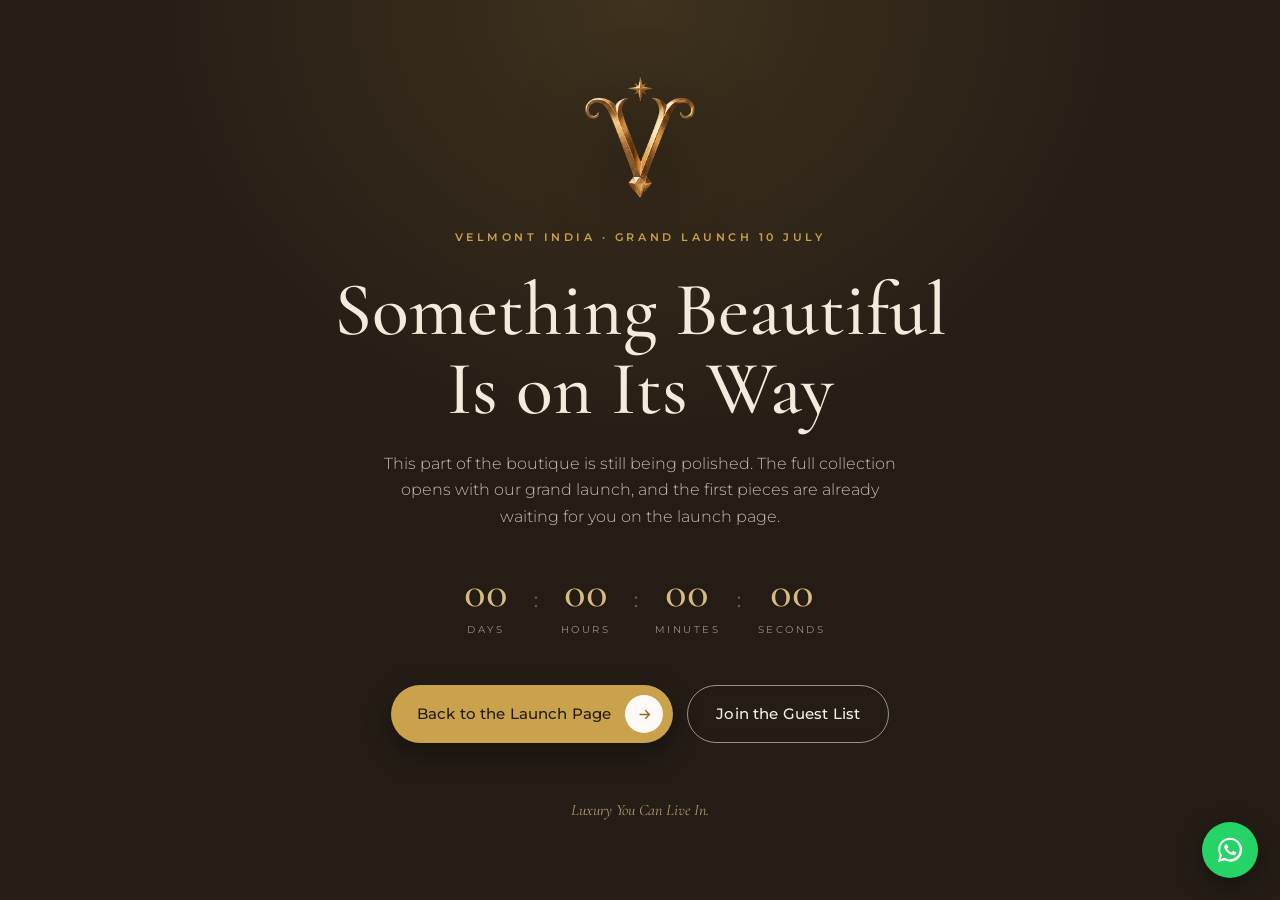
<file: coming-soon.html>
<!DOCTYPE html>
<html lang="en">
<head>
  <meta charset="UTF-8">
  <meta name="viewport" content="width=device-width, initial-scale=1.0">
  <title>Coming Soon · Velmont India</title>
  <meta name="description" content="This part of the Velmont India boutique opens with our grand launch on 10 July. Luxury You Can Live In.">
  <link rel="icon" type="image/png" href="assets/logo-v-gold.png">
  <link rel="preconnect" href="https://fonts.googleapis.com">
  <link rel="preconnect" href="https://fonts.gstatic.com" crossorigin>
  <link href="https://fonts.googleapis.com/css2?family=Cormorant+Garamond:ital,wght@0,400;0,500;0,600;1,400;1,500&family=Montserrat:wght@300;400;500;600&display=swap" rel="stylesheet">
  <link rel="stylesheet" href="css/styles.css">
</head>
<body class="cs-body">

  <main class="cs-page">
    <img class="cs-logo" src="assets/logo-v-gold.png" alt="Velmont India gold V monogram">
    <p class="eyebrow eyebrow-gold">Velmont&nbsp;India<span class="cs-sep"> · </span>Grand&nbsp;Launch&nbsp;10&nbsp;July</p>
    <h1>Something Beautiful<br>Is on Its Way</h1>
    <p class="cs-copy">This part of the boutique is still being polished. The full collection opens with our grand launch, and the first pieces are already waiting for you on the launch page.</p>

    <div class="cd-timer cs-timer" id="cd-timer" data-launch="2026-07-10T10:00:00+05:30">
      <div class="cd-cell"><b id="cd-d">00</b><span>Days</span></div>
      <i>:</i>
      <div class="cd-cell"><b id="cd-h">00</b><span>Hours</span></div>
      <i>:</i>
      <div class="cd-cell"><b id="cd-m">00</b><span>Minutes</span></div>
      <i>:</i>
      <div class="cd-cell"><b id="cd-s">00</b><span>Seconds</span></div>
    </div>

    <div class="cs-ctas">
      <a class="btn btn-gold" href="index.html">Back to the Launch Page
        <span class="btn-disc"><svg viewBox="0 0 24 24"><path d="M5 12h14M13 6l6 6-6 6"/></svg></span>
      </a>
      <a class="btn btn-ghost" href="index.html#newsletter">Join the Guest List</a>
    </div>

    <p class="cs-motto">Luxury You Can Live In.</p>
  </main>

  <a class="wa-chat" href="https://whatsapp.com/channel/0029VbCpI3yEquiXpwcyTl3y" target="_blank" rel="noopener" aria-label="Chat with us on WhatsApp">
    <svg viewBox="0 0 32 32"><path d="M16 3C9.1 3 3.5 8.6 3.5 15.5c0 2.2.6 4.3 1.6 6.2L3 29l7.5-2c1.8 1 3.8 1.5 5.9 1.5h.1c6.9 0 12.5-5.6 12.5-12.5S23.4 3 16 3h0zm0 22.8c-1.9 0-3.7-.5-5.3-1.4l-.4-.2-4 1 1.1-3.8-.3-.4a10.4 10.4 0 0 1-1.6-5.5C5.6 9.8 10.3 5.1 16 5.1s10.4 4.7 10.4 10.4S21.7 25.8 16 25.8zm5.7-7.8c-.3-.2-1.8-.9-2.1-1s-.5-.2-.7.2-.8 1-.9 1.2-.3.2-.6.1c-.3-.2-1.3-.5-2.5-1.6-.9-.8-1.5-1.8-1.7-2.1s0-.5.1-.6l.5-.5c.2-.2.2-.3.3-.5s.1-.4 0-.5-.7-1.7-1-2.3c-.2-.6-.5-.5-.7-.5h-.6c-.2 0-.5.1-.8.4s-1.1 1-1.1 2.5 1.1 2.9 1.3 3.1 2.2 3.4 5.4 4.8c.8.3 1.3.5 1.8.7.8.2 1.5.2 2 .1.6-.1 1.8-.7 2.1-1.5.3-.7.3-1.3.2-1.5s-.3-.2-.6-.3z"/></svg>
  </a>

  <script>
    const timer = document.getElementById('cd-timer');
    const launch = new Date(timer.dataset.launch).getTime();
    const pad = n => String(n).padStart(2, '0');
    const tick = () => {
      let diff = Math.max(0, launch - Date.now());
      document.getElementById('cd-d').textContent = pad(Math.floor(diff / 864e5));
      document.getElementById('cd-h').textContent = pad(Math.floor(diff % 864e5 / 36e5));
      document.getElementById('cd-m').textContent = pad(Math.floor(diff % 36e5 / 6e4));
      document.getElementById('cd-s').textContent = pad(Math.floor(diff % 6e4 / 1e3));
    };
    tick();
    setInterval(tick, 1000);
  </script>
</body>
</html>
</file>
<file: css/styles.css>
/* ═══════════════ VELMONT INDIA · LAUNCH LANDING ═══════════════
   Palette (from brand book + existing site design)
   taupe   #cdc1b1   ivory #f4efe7   ink #372e26
   brick   #96543f   gold  #c9a24b   dark #241c15
   ═══════════════════════════════════════════════════════════════ */

:root {
  --taupe:      #cdc1b1;
  --taupe-deep: #c2b5a3;
  --ivory:      #f4efe7;
  --cream:      #e9e1d4;
  --ink:        #372e26;
  --ink-soft:   #5c5145;
  --heading:    #423931;
  --brick:      #96543f;
  --brick-dark: #7c4230;
  --gold:       #c9a24b;
  --gold-soft:  #d8bc7e;
  --dark:       #241c15;
  --line:       rgba(55, 46, 38, .18);
  --serif: "Cormorant Garamond", Georgia, serif;
  --sans:  "Montserrat", Helvetica, Arial, sans-serif;
  --radius: 20px;
  --wrap: 1200px;
}

* { margin: 0; padding: 0; box-sizing: border-box; }
html { scroll-behavior: smooth; }
html, body { overflow-x: hidden; overflow-x: clip; }

/* lenis smooth scroll (native scroll-behavior must yield to it) */
html.lenis, html.lenis body { height: auto; }
.lenis.lenis-smooth { scroll-behavior: auto !important; }
.lenis.lenis-stopped { overflow: hidden; }
.lenis.lenis-smooth [data-lenis-prevent] { overscroll-behavior: contain; }
body {
  font-family: var(--sans);
  font-weight: 400;
  color: var(--ink);
  background: var(--taupe);
  line-height: 1.7;
  -webkit-font-smoothing: antialiased;
}
/* on the injected (Webflow) site the body is empty until the bundle renders
   it: keep that pre-render moment black so the first paint matches the intro
   instead of flashing beige */
body:not(:has(.announce)):not(:has(.cs-page)) { background: #000; }

/* ─────────── intro element entrances ───────────
   while the intro overlay is up, the chrome and hero copy wait offstage;
   when the warp resolves (html.vm-in) the top bars slide down into place
   and the hero copy sharpens in from a blur, staggered */
html.vm-entering .announce { transform: translateY(-130%); opacity: 0; }
html.vm-entering .nav { transform: translate(-50%, -180%); opacity: 0; }
html.vm-entering .hero-inner > * { opacity: 0; filter: blur(16px); }
html.vm-in .announce {
  transform: none; opacity: 1;
  transition: transform .7s cubic-bezier(.22,.7,.25,1) .05s, opacity .5s ease .05s;
}
html.vm-in .nav {
  transform: translateX(-50%); opacity: 1;
  transition: transform .7s cubic-bezier(.22,.7,.25,1) .18s, opacity .5s ease .18s,
              background .35s ease, color .35s ease, box-shadow .35s ease, top .35s ease;
}
html.vm-in .hero-inner > * {
  opacity: 1; filter: blur(0);
  transition: opacity .9s ease, filter 1.05s ease;
}
html.vm-in .hero-inner > *:nth-child(2) { transition-delay: .15s; }
html.vm-in .hero-inner > *:nth-child(3) { transition-delay: .32s; }
html.vm-entering .wa-chat { opacity: 0; }
html.vm-in .wa-chat { opacity: 1; transition: opacity .6s ease .7s, transform .25s ease, box-shadow .25s ease; }
img { display: block; max-width: 100%; pointer-events: none; }
a { color: inherit; text-decoration: none; }
button { font-family: inherit; cursor: pointer; border: none; background: none; color: inherit; }

.wrap { max-width: var(--wrap); margin: 0 auto; padding: 0 32px; }

/* ─────────── type ─────────── */
h1, h2, h3 { font-family: var(--serif); font-weight: 500; color: var(--heading); line-height: 1.06; }
h2 { font-size: clamp(40px, 5vw, 64px); letter-spacing: .01em; }

.eyebrow {
  font-size: 11px; letter-spacing: .32em; text-transform: uppercase;
  color: var(--brick); font-weight: 600; margin-bottom: 18px;
}
.eyebrow-gold  { color: var(--gold); }
.eyebrow-light { color: var(--gold-soft); }

/* ─────────── buttons ─────────── */
.btn {
  display: inline-flex; align-items: center; gap: 14px;
  font-family: var(--sans);
  font-size: 15px; font-weight: 500; letter-spacing: .01em;
  padding: 10px 10px 10px 26px; border-radius: 999px;
  transition: transform .25s ease, background .25s ease, box-shadow .25s ease;
  white-space: nowrap;
}
.btn:hover { transform: translateY(-2px); }
.btn-brick { background: var(--brick); color: #f7efe9; box-shadow: 0 10px 24px rgba(90, 45, 25, .25); }
.btn-brick:hover { background: var(--brick-dark); }
.btn-disc {
  width: 38px; height: 38px; border-radius: 50%; background: #fdf9f4;
  display: inline-flex; align-items: center; justify-content: center; flex: none;
}
.btn-disc svg { width: 17px; height: 17px; fill: none; stroke: var(--brick); stroke-width: 1.8; }
.btn-ghost {
  padding: 12px 28px; border: 1px solid rgba(250, 245, 235, .55); color: #f6f1e8;
  backdrop-filter: blur(4px);
}
.btn-ghost:hover { background: rgba(250, 245, 235, .14); }
.btn-gold { background: var(--gold); color: #241c10; box-shadow: 0 10px 26px rgba(0,0,0,.35); }
.btn-gold:hover { background: var(--gold-soft); }
.btn-gold .btn-disc svg { stroke: #8a6a20; }
.btn-white { background: #fdfaf5; color: var(--ink); padding: 14px 34px; font-size: 13px; letter-spacing: .18em; text-transform: uppercase; font-weight: 500; }

/* ─────────── announcement strip (phone | promo | store) ─────────── */
.announce {
  position: fixed; top: 0; left: 0; right: 0; z-index: 60;
  background: var(--dark); color: #e8dcc6; height: 34px;
  display: flex; align-items: center; justify-content: space-between;
  gap: 16px; padding: 0 22px;
  transition: transform .35s ease, opacity .35s ease;
}
.announce.hide { transform: translateY(-100%); opacity: 0; pointer-events: none; }
.a-side {
  display: inline-flex; align-items: center; gap: 8px;
  font-size: 10.5px; letter-spacing: .14em; text-transform: uppercase; font-weight: 500;
  white-space: nowrap; opacity: .9; line-height: 1;
  transition: color .2s ease, opacity .2s ease;
}
.a-side:hover { opacity: 1; color: var(--gold-soft); }
.a-side svg { width: 13px; height: 13px; flex: none; fill: none; stroke: currentColor; stroke-width: 1.6; stroke-linecap: round; stroke-linejoin: round; }
.a-promo {
  position: absolute; left: 50%; transform: translateX(-50%);
  font-size: 10.5px; letter-spacing: .24em; text-transform: uppercase;
  white-space: nowrap; line-height: 1;
}
@media (max-width: 920px) { .a-side { display: none; } }
@media (max-width: 600px) { .a-promo { font-size: 9px; letter-spacing: .16em; } }

/* ─────────── nav ─────────── */
.nav {
  position: fixed; top: 46px; left: 50%; transform: translateX(-50%);
  width: min(1320px, calc(100% - 32px));
  z-index: 50; display: flex; align-items: center; justify-content: space-between;
  gap: 18px; padding: 14px 26px; border-radius: 18px;
  background: rgba(38, 30, 24, .42);
  backdrop-filter: blur(14px); -webkit-backdrop-filter: blur(14px);
  color: #f2ead9;
  transition: background .35s ease, color .35s ease, box-shadow .35s ease, top .35s ease;
}
.nav.up { top: 12px; }
.nav-brand {
  font-family: var(--serif); font-weight: 600; font-size: 21px;
  letter-spacing: .12em; white-space: nowrap;
  display: inline-flex; align-items: center; gap: 11px;
}
.nav-mark { height: 27px; width: auto; display: block; flex: none; }
/* tight widths: the V mark carries the brand alone */
@media (max-width: 1360px) {
  .nav-brand-text { display: none; }
  .nav-mark { height: 31px; }
}
.nav-links { display: flex; gap: 4px; }
.nav-top {
  display: inline-block; padding: 9px 10px; border-radius: 999px;
  font-size: 11px; letter-spacing: .11em; text-transform: uppercase; font-weight: 500;
  opacity: .85; transition: opacity .2s ease, background .2s ease;
}
.nav-item.open .nav-top, .nav-item:focus-within .nav-top { opacity: 1; background: rgba(255, 255, 255, .1); }
.nav.scrolled .nav-item.open .nav-top, .nav.scrolled .nav-item:focus-within .nav-top { background: rgba(55, 46, 38, .08); }

/* ── mega menu ── */
.mega {
  position: absolute; left: 0; right: 0; top: 100%; padding-top: 12px; z-index: 55;
  opacity: 0; visibility: hidden; transform: translateY(10px); pointer-events: none;
  transition: opacity .28s ease, transform .28s ease, visibility 0s linear .28s;
}
.nav-item.open .mega, .nav-item:focus-within .mega {
  opacity: 1; visibility: visible; transform: none; pointer-events: auto;
  transition: opacity .28s ease .06s, transform .28s ease .06s, visibility 0s;
}
.mega-panel {
  background: var(--ivory); color: var(--ink);
  border-radius: 18px; padding: clamp(24px, 3vw, 44px);
  box-shadow: 0 34px 90px rgba(40, 28, 16, .3);
  display: flex; gap: clamp(20px, 2.6vw, 48px); align-items: flex-start;
  max-height: calc(100vh - 150px); overflow-x: hidden; overflow-y: auto;
  scrollbar-width: none; -ms-overflow-style: none;
}
.mega-panel::-webkit-scrollbar { display: none; }
.mega-cols { display: flex; gap: clamp(18px, 2.6vw, 48px); flex: 1; min-width: 0; }
.m-col { min-width: 0; flex: 1 1 auto; display: flex; flex-direction: column; align-items: flex-start; }
.m-head {
  font-size: 10px; letter-spacing: .24em; text-transform: uppercase;
  color: var(--brick); font-weight: 600; margin: 24px 0 10px;
}
.m-col .m-head:first-child { margin-top: 0; }
.m-sale { color: #b3372a; }
.m-col > a {
  font-size: 13.5px; color: var(--ink-soft); padding: 4px 0;
  display: inline-flex; align-items: center; line-height: 1.45;
  transition: color .2s ease, transform .2s ease;
}
.m-col > a:hover { color: var(--brick); transform: translateX(3px); }
.m-col .new {
  font-size: 8.5px; font-weight: 600; letter-spacing: .14em; text-transform: uppercase;
  color: #fff; background: var(--brick); border-radius: 999px; padding: 2px 7px; margin-left: 8px;
}
.m-gap { margin-top: 16px; }
.m-view {
  margin-top: 22px !important; font-size: 11px !important; letter-spacing: .16em;
  text-transform: uppercase; font-weight: 600; color: var(--heading) !important;
  border-bottom: 1px solid var(--line); padding-bottom: 4px !important;
}
.shape-grid { display: grid; grid-template-columns: 1fr 1fr; gap: 1px 26px; }
.shape-grid a {
  display: inline-flex; align-items: center; gap: 9px;
  font-size: 13px; color: var(--ink-soft); padding: 4.5px 0; white-space: nowrap;
  transition: color .2s ease;
}
.shape-grid a:hover { color: var(--brick); }
.shape-grid svg { width: 16px; height: 16px; flex: none; fill: none; stroke: currentColor; stroke-width: 1.2; stroke-linejoin: round; }
.dot {
  width: 11px; height: 11px; border-radius: 50%; flex: none; margin-right: 9px;
  background: var(--c, #ccc); border: 1px solid rgba(40, 30, 20, .15); display: inline-block;
}
.mega-promos { display: flex; flex-direction: column; gap: clamp(14px, 1.6vw, 22px); flex: none; }
.m-promo { width: clamp(138px, 12.5vw, 190px); display: block; }
.m-promo img {
  width: 100%; aspect-ratio: 1; object-fit: cover; border-radius: 14px; margin-bottom: 12px;
  transition: transform .5s ease, box-shadow .3s ease;
}
.m-promo:hover img { transform: scale(1.03); box-shadow: 0 14px 34px rgba(40, 28, 16, .22); }
.m-promo span { font-size: 10.5px; letter-spacing: .18em; text-transform: uppercase; font-weight: 600; color: var(--heading); }
.nav-actions { display: flex; align-items: center; gap: 6px; }
.icon-btn {
  position: relative; width: 38px; height: 38px; border-radius: 50%;
  display: inline-flex; align-items: center; justify-content: center;
  transition: background .2s ease;
}
.icon-btn:hover { background: rgba(255, 255, 255, .12); }
.icon-btn svg { width: 19px; height: 19px; fill: none; stroke: currentColor; stroke-width: 1.6; stroke-linecap: round; stroke-linejoin: round; }
.icon-btn .count {
  position: absolute; top: 1px; right: 0;
  min-width: 16px; height: 16px; padding: 0 4px; border-radius: 999px;
  background: var(--brick); color: #fff; font-size: 9.5px; font-weight: 600;
  display: inline-flex; align-items: center; justify-content: center; line-height: 1;
}
.burger { display: none; }

.nav.scrolled {
  background: rgba(244, 239, 231, .88); color: var(--ink);
  box-shadow: 0 14px 40px rgba(45, 34, 24, .16);
}
.nav.scrolled .icon-btn:hover { background: rgba(55, 46, 38, .08); }

/* mobile drawer */
.drawer {
  position: fixed; top: 0; right: 0; bottom: 0; width: min(320px, 84vw); z-index: 70;
  background: var(--dark); color: #efe6d2; padding: 90px 38px;
  transform: translateX(100%);
  box-shadow: -30px 0 80px rgba(0, 0, 0, 0), 0 0 0 100vmax rgba(22, 15, 8, 0);
  transition: transform .4s cubic-bezier(.7,0,.3,1), box-shadow .4s ease;
}
/* the 100vmax spread doubles as a dimmed backdrop over the page */
.drawer.open { transform: none; box-shadow: -30px 0 80px rgba(0, 0, 0, .4), 0 0 0 100vmax rgba(22, 15, 8, .5); }
.drawer nav { display: flex; flex-direction: column; gap: 4px; }
.drawer-close {
  position: absolute; top: 22px; right: 22px; width: 40px; height: 40px;
  border-radius: 50%; display: inline-flex; align-items: center; justify-content: center;
  border: 1px solid rgba(240, 230, 210, .25); color: #efe6d2;
}
.drawer-close svg { width: 16px; height: 16px; fill: none; stroke: currentColor; stroke-width: 1.8; stroke-linecap: round; }
.drawer-cta { margin-top: 28px; }
.drawer-cta .btn { font-size: 14px; padding: 8px 8px 8px 20px; gap: 10px; }
.drawer-cta .btn-disc { width: 34px; height: 34px; }
/* nav links only: the CTA in .drawer-cta keeps the shared .btn typography */
.drawer nav a {
  font-family: var(--serif); font-size: 26px; padding: 8px 0;
  border-bottom: 1px solid rgba(240, 230, 210, .12);
}

/* ─────────── hero ─────────── */
.hero {
  position: relative; min-height: 100svh;
  background: url("../assets/hero.jpg") center 22% / cover no-repeat #241c15;
  display: flex; align-items: flex-end;
  overflow: hidden;
}
.hero::after {
  content: ""; position: absolute; inset: 0;
  background:
    linear-gradient(180deg, rgba(20, 14, 9, .42) 0%, rgba(20, 14, 9, 0) 30%),
    linear-gradient(180deg, rgba(20, 14, 9, 0) 34%, rgba(20, 14, 9, .38) 62%, rgba(20, 14, 9, .72) 100%);
}
.hero-inner {
  position: relative; z-index: 1; width: 100%;
  max-width: var(--wrap); margin: 0 auto; padding: 0 32px 64px;
}
.hero-eyebrow {
  font-size: 11px; letter-spacing: .34em; text-transform: uppercase;
  color: #f3e7c2; font-weight: 600; margin-bottom: 14px;
  text-shadow: 0 1px 3px rgba(0, 0, 0, .5), 0 2px 16px rgba(0, 0, 0, .65);
}
.hero h1 {
  color: #f7f2e8; font-size: clamp(64px, 10.5vw, 150px); font-weight: 500;
  line-height: .98; letter-spacing: .005em;
  text-shadow: 0 6px 40px rgba(0, 0, 0, .35);
}
.hero-row {
  display: flex; align-items: flex-end; justify-content: space-between;
  gap: 32px; margin-top: 34px; flex-wrap: wrap;
}
.hero-copy { max-width: 340px; color: #f0e9db; font-size: 16.5px; font-weight: 300; text-shadow: 0 1px 3px rgba(0, 0, 0, .4), 0 2px 18px rgba(0, 0, 0, .6); }
.hero-ctas { display: flex; gap: 14px; flex-wrap: wrap; }

/* ─────────── countdown ─────────── */
.countdown-bar {
  background: var(--ivory);
  display: flex; align-items: center; justify-content: center; flex-wrap: wrap;
  gap: 20px 56px; padding: 30px 32px;
  border-bottom: 1px solid var(--line);
}
.cd-label { font-size: 11px; letter-spacing: .3em; text-transform: uppercase; font-weight: 600; color: var(--ink-soft); }
.cd-timer { display: flex; align-items: center; gap: 16px; }
.cd-timer i { font-style: normal; font-family: var(--serif); font-size: 30px; color: var(--taupe-deep); transform: translateY(-8px); }
.cd-cell { text-align: center; min-width: 62px; }
.cd-cell b { display: block; font-family: var(--serif); font-weight: 500; font-size: 44px; line-height: 1; color: var(--heading); font-variant-numeric: tabular-nums; }
.cd-cell span { font-size: 9.5px; letter-spacing: .26em; text-transform: uppercase; color: var(--ink-soft); }
/* ── launch-day welcome: breathing crossfade + day-wash ──
   before the doors open the bar wears the site's dark brown; when the
   celebration fires, an ivory wave washes the dark out while the digits
   blur away and the welcome breathes in over the same spot */
.cd-center { position: relative; display: flex; justify-content: center; align-items: center; }
.cd-timer.cd-out { opacity: 0; filter: blur(10px); transform: scale(.965); }
.cd-timer { transition: opacity 1.1s ease, filter 1.1s ease, transform 1.1s ease; }
.cd-welcome {
  position: absolute; left: 50%; top: 50%; transform: translate(-50%, -50%) scale(.985);
  width: max-content; max-width: 92vw; text-align: center;
  opacity: 0; filter: blur(14px); pointer-events: none;
  transition: opacity 1.4s ease .35s, filter 1.5s ease .35s, transform 1.4s ease .35s;
}
.cd-welcome.on { opacity: 1; filter: blur(0); transform: translate(-50%, -50%) scale(1); }
.cd-welcome h3 { font-family: var(--serif); font-weight: 500; font-size: clamp(30px, 3vw, 42px); line-height: 1.1; color: var(--heading); }
.cd-welcome p { font-size: 11px; letter-spacing: .22em; text-transform: uppercase; font-weight: 600; color: var(--brick); margin-top: 8px; }

/* night state: dark brown bar while the countdown is live */
.countdown-bar { position: relative; overflow: hidden; }
.countdown-bar > * { position: relative; z-index: 1; }
.countdown-bar::before {
  /* 145% wide so the transparent tail of the wave overshoots the bar:
     at rest (translateX(0)) the ivory 72% alone spans the full width,
     no dark residue on the right edge */
  content: ''; position: absolute; top: 0; bottom: 0; left: 0; width: 145%; z-index: 0;
  background: linear-gradient(100deg, var(--ivory) 72%, rgba(244, 239, 231, 0) 100%);
  transform: translateX(-108%);
}
.countdown-bar.washed::before { transition: transform 1.9s cubic-bezier(.6,.1,.3,1); transform: translateX(0); }
.countdown-bar.night, .countdown-bar.washed { background: var(--dark); }
.countdown-bar.night .cd-label { color: var(--gold-soft); }
.countdown-bar.night .cd-cell b { color: #f2e9d8; }
.countdown-bar.night .cd-cell span { color: rgba(217, 205, 185, .6); }
.countdown-bar.night .cd-timer i { color: var(--gold-soft); }
.countdown-bar.night .cd-link { color: var(--gold-soft); }
.countdown-bar .cd-label, .countdown-bar .cd-cell b, .countdown-bar .cd-cell span,
.countdown-bar .cd-timer i, .countdown-bar .cd-link { transition: color 1.3s ease; }
.cd-link { font-size: 12px; letter-spacing: .18em; text-transform: uppercase; font-weight: 600; color: var(--brick); border-bottom: 1px solid currentColor; padding-bottom: 3px; }
.cd-link span { display: inline-block; transition: transform .25s ease; }
.cd-link:hover span { transform: translateX(5px); }

/* ─────────── sections ───────────
   the full property set is stated explicitly because the Webflow project's
   old stylesheet also defines ".section" (height:100vh, overflow:clip,
   width:100vw, flex): these values must win even if that sheet loads */
.section {
  display: block; width: auto; height: auto; min-height: 0;
  overflow: visible; background: transparent; padding: 110px 0;
}
.section-ivory { background: var(--ivory); }

.section-head {
  display: flex; justify-content: space-between; align-items: flex-end;
  gap: 48px; margin-bottom: 56px;
}
.head-side { max-width: 380px; display: flex; flex-direction: column; gap: 24px; align-items: flex-start; }
.head-side p { font-size: 15px; color: var(--ink-soft); }

/* ─────────── categories ─────────── */
.cat-grid {
  display: grid; grid-template-columns: repeat(3, 1fr); gap: 26px;
}
.cat-card { display: block; }
.cat-img {
  border-radius: var(--radius); overflow: hidden; aspect-ratio: 4 / 4.6;
  background: var(--cream);
}
.cat-img img { width: 100%; height: 100%; object-fit: cover; transition: transform .8s cubic-bezier(.2,.6,.2,1); }
.cat-card:hover .cat-img img { transform: scale(1.06); }
.cat-meta {
  display: flex; justify-content: space-between; align-items: baseline;
  padding: 16px 6px 0;
}
.cat-name { font-family: var(--serif); font-size: 25px; font-weight: 500; color: var(--heading); }
.cat-count { font-size: 10.5px; letter-spacing: .22em; text-transform: uppercase; color: var(--ink-soft); font-weight: 500; }

/* ─────────── product carousel ─────────── */
.carousel-arrows { display: flex; gap: 10px; }
.arrow {
  width: 46px; height: 46px; border-radius: 50%;
  border: 1px solid var(--line); display: inline-flex; align-items: center; justify-content: center;
  transition: background .25s ease, border-color .25s ease;
  background: transparent;
}
.arrow:hover { background: var(--brick); border-color: var(--brick); color: #fff; }
.arrow svg { width: 18px; height: 18px; fill: none; stroke: currentColor; stroke-width: 1.7; stroke-linecap: round; stroke-linejoin: round; }

/* full-bleed scroller: no max-width, or wide viewports clip the peek card
   mid-page instead of at the screen edge */
.carousel-wrap { margin: 0 auto; }
.carousel {
  display: flex; gap: 24px; overflow-x: auto; scroll-snap-type: x mandatory;
  padding: 4px max(32px, calc((100vw - var(--wrap)) / 2)) 26px;
  scroll-padding-left: max(32px, calc((100vw - var(--wrap)) / 2));
  scrollbar-width: none;
}
.carousel::-webkit-scrollbar { display: none; }

.product { flex: 0 0 292px; scroll-snap-align: start; }
.p-img {
  position: relative; border-radius: 18px; overflow: hidden;
  aspect-ratio: 1; background: var(--cream); margin-bottom: 16px;
}
.p-img > img { width: 100%; height: 100%; object-fit: cover; transition: transform .7s cubic-bezier(.2,.6,.2,1); }
.product:hover .p-img > img { transform: scale(1.05); }

.badge {
  position: absolute; top: 14px; left: 14px;
  font-size: 9.5px; letter-spacing: .2em; text-transform: uppercase; font-weight: 600;
  background: rgba(36, 28, 21, .82); color: #f0e8d8;
  padding: 6px 12px; border-radius: 999px; backdrop-filter: blur(4px);
}
.badge-gold { background: rgba(201, 162, 75, .92); color: #241c10; }

.heart {
  position: absolute; top: 12px; right: 12px; width: 38px; height: 38px;
  border-radius: 50%; background: rgba(253, 250, 244, .88);
  display: inline-flex; align-items: center; justify-content: center;
  transition: transform .25s ease, background .25s ease;
}
.heart:hover { transform: scale(1.1); }
.heart svg { width: 18px; height: 18px; fill: none; stroke: var(--ink); stroke-width: 1.6; transition: fill .2s ease, stroke .2s ease; }
.heart.active svg { fill: var(--brick); stroke: var(--brick); }

.add-bag {
  position: absolute; left: 12px; right: 12px; bottom: 12px;
  background: rgba(36, 28, 21, .88); color: #f5eee1;
  font-size: 11.5px; letter-spacing: .18em; text-transform: uppercase; font-weight: 500;
  padding: 13px; border-radius: 999px; backdrop-filter: blur(6px);
  opacity: 0; transform: translateY(10px);
  transition: opacity .3s ease, transform .3s ease, background .2s ease;
}
.add-bag:hover { background: var(--brick); }
.product:hover .add-bag, .product:focus-within .add-bag { opacity: 1; transform: none; }

.p-cat { font-size: 10px; letter-spacing: .24em; text-transform: uppercase; color: var(--ink-soft); font-weight: 600; margin-bottom: 6px; }
.p-name { font-size: 22px; font-weight: 500; line-height: 1.2; margin-bottom: 8px; }
.p-stars { display: flex; align-items: center; gap: 8px; margin-bottom: 8px; }
.stars {
  font-size: 13px; letter-spacing: 2px; color: rgba(55, 46, 38, .25); position: relative; line-height: 1;
}
.stars::before {
  content: "★★★★★"; position: absolute; inset: 0; overflow: hidden;
  width: var(--r, 100%); color: var(--gold); letter-spacing: 2px;
}
.p-stars em { font-style: normal; font-size: 11.5px; color: var(--ink-soft); }
.p-price { font-size: 17px; font-weight: 600; color: var(--heading); display: flex; align-items: baseline; gap: 10px; }
.p-price s { font-size: 13.5px; font-weight: 400; color: var(--ink-soft); }
.p-price b { font-size: 11px; font-weight: 600; letter-spacing: .06em; color: var(--brick); text-transform: uppercase; }

/* ─────────── floating WhatsApp chat ─────────── */
.wa-chat {
  position: fixed; right: 22px; bottom: 22px; z-index: 65;
  width: 56px; height: 56px; border-radius: 50%;
  background: #25d366;
  display: flex; align-items: center; justify-content: center;
  box-shadow: 0 8px 24px rgba(0, 0, 0, .3);
  transition: transform .25s ease, box-shadow .25s ease;
}
.wa-chat:hover { transform: translateY(-3px) scale(1.06); box-shadow: 0 12px 30px rgba(0, 0, 0, .35); }
.wa-chat svg { width: 30px; height: 30px; fill: #fff; }
@media (max-width: 600px) {
  .wa-chat { width: 50px; height: 50px; right: 16px; bottom: 16px; }
  .wa-chat svg { width: 27px; height: 27px; }
}

/* ─────────── collections ─────────── */
.coll-grid { display: grid; grid-template-columns: repeat(3, 1fr); gap: 24px; }
.coll-card {
  position: relative; border-radius: 26px; overflow: hidden; aspect-ratio: 4 / 4.4;
  display: block; background: var(--dark);
}
.coll-card img {
  width: 100%; height: 100%; object-fit: cover;
  transition: transform .9s cubic-bezier(.2,.6,.2,1);
}
.coll-card:hover img { transform: scale(1.05); }
.coll-overlay {
  position: absolute; inset: 0; padding: 40px;
  display: flex; flex-direction: column; justify-content: flex-end;
  background: linear-gradient(180deg, rgba(24, 17, 11, 0) 26%, rgba(24, 17, 11, .5) 55%, rgba(24, 17, 11, .88) 100%);
  color: #f4ecdd; text-shadow: 0 1px 10px rgba(0, 0, 0, .45);
}
.coll-tag { font-size: 10px; letter-spacing: .28em; text-transform: uppercase; color: var(--gold-soft); font-weight: 600; margin-bottom: 10px; }
.coll-overlay h3 { color: #f8f2e6; font-size: clamp(28px, 2.5vw, 40px); margin-bottom: 10px; }
.coll-copy { max-width: 380px; font-size: 14.5px; font-weight: 300; color: rgba(244, 236, 221, .85); margin-bottom: 20px; }
.coll-cta { font-size: 11.5px; letter-spacing: .2em; text-transform: uppercase; font-weight: 600; color: var(--gold-soft); }
.coll-cta i { font-style: normal; display: inline-block; transition: transform .25s ease; }
.coll-card:hover .coll-cta i { transform: translateX(6px); }

/* ─────────── value props ─────────── */
.section-props { background: var(--ivory); padding: 72px 0; border-top: 1px solid var(--line); }
.props-grid { display: grid; grid-template-columns: repeat(4, 1fr); gap: 40px; }
.prop { text-align: center; padding: 0 8px; }
.prop svg {
  width: 40px; height: 40px; margin: 0 auto 18px;
  fill: none; stroke: var(--brick); stroke-width: 1.4; stroke-linecap: round; stroke-linejoin: round;
}
.prop h4 { font-size: 12px; letter-spacing: .22em; text-transform: uppercase; font-weight: 600; color: var(--heading); margin-bottom: 10px; min-height: 2.4em; display: flex; align-items: flex-start; justify-content: center; }
.prop p { font-size: 13.5px; color: var(--ink-soft); max-width: 240px; margin: 0 auto; }

@media (max-width: 1200px) {
  .prop h4 { font-size: 11px; letter-spacing: .14em; }
}

/* ─────────── craft (dark) ─────────── */
.section-dark {
  background:
    radial-gradient(90% 120% at 85% 10%, rgba(201, 162, 75, .12) 0%, rgba(201, 162, 75, 0) 55%),
    var(--dark);
  color: #d9cdb9; padding: 120px 0;
}
.craft-grid { display: grid; grid-template-columns: 1.05fr .95fr; gap: 80px; align-items: center; }
.craft-copy h2 { color: #f3ecdc; margin-bottom: 26px; }
.craft-copy p { font-size: 15.5px; font-weight: 300; color: rgba(217, 205, 185, .92); margin-bottom: 18px; max-width: 480px; }
.craft-stats {
  list-style: none; display: grid; grid-template-columns: repeat(3, auto);
  justify-content: start; gap: 24px 44px; margin: 34px 0 38px;
}
.craft-stats b { display: block; font-family: var(--serif); font-size: 34px; font-weight: 500; color: var(--gold-soft); line-height: 1.1; }
.craft-stats span { font-size: 10.5px; letter-spacing: .18em; text-transform: uppercase; color: rgba(217, 205, 185, .7); }
.craft-img { position: relative; }
.craft-img img { border-radius: 26px; width: 100%; aspect-ratio: 4/4.8; object-fit: cover; }
.craft-img::after {
  content: ""; position: absolute; inset: 18px -18px -18px 18px;
  border: 1px solid rgba(201, 162, 75, .4); border-radius: 26px; z-index: -1;
}

/* ─────────── reviews ─────────── */
.review-grid { display: grid; grid-template-columns: repeat(3, 1fr); gap: 26px; }
.review {
  background: var(--ivory); border-radius: 22px; padding: 38px 34px;
  display: flex; flex-direction: column; gap: 18px;
}
.r-stars { color: var(--gold); font-size: 15px; letter-spacing: 3px; }
.review blockquote {
  font-family: var(--serif); font-style: italic; font-size: 21px; line-height: 1.45;
  color: var(--heading); flex: 1;
}
.review figcaption { border-top: 1px solid var(--line); padding-top: 16px; }
.review b { display: block; font-size: 13.5px; font-weight: 600; letter-spacing: .04em; }
.review span { font-size: 11px; letter-spacing: .16em; text-transform: uppercase; color: var(--ink-soft); }

/* ─────────── store ─────────── */
.store {
  position: relative; min-height: 86vh;
  background: url("../assets/storefront.jpg") center / cover no-repeat;
  display: flex; align-items: center; justify-content: center; text-align: center;
}
.store::after { content: ""; position: absolute; inset: 0; background: rgba(20, 14, 9, .5); }
.store-inner { position: relative; z-index: 1; padding: 100px 24px; }
.store h2 {
  color: #f8f3e9; font-size: clamp(46px, 7vw, 96px); font-weight: 500;
  letter-spacing: .06em; margin: 18px 0;
}
.store-line { color: #f4eee2; font-size: 15px; font-weight: 400; letter-spacing: .04em; margin-bottom: 36px; text-shadow: 0 2px 12px rgba(0, 0, 0, .55); }

/* ─────────── faq ─────────── */
.faq-grid { display: grid; grid-template-columns: .8fr 1.5fr; gap: 90px; align-items: start; }
.faq-side img { width: min(300px, 100%); border-radius: 20px; margin-bottom: 26px; }
.faq-side p { font-size: 15px; color: var(--ink-soft); margin-bottom: 26px; max-width: 300px; }
.faq-main h2 { margin-bottom: 44px; }
.faq-item { border-bottom: 1px solid rgba(55, 46, 38, .3); }
.faq-item summary {
  list-style: none; display: flex; justify-content: space-between; align-items: center; gap: 20px;
  font-family: var(--serif); font-size: clamp(22px, 2.4vw, 30px); font-weight: 500; color: var(--heading);
  padding: 26px 4px; cursor: pointer;
}
.faq-item summary::-webkit-details-marker { display: none; }
.chev { font-size: 20px; color: var(--ink-soft); transition: transform .3s ease; line-height: 1; }
.faq-item[open] .chev { transform: rotate(180deg); }
.faq-item p {
  font-size: 15px; color: var(--ink-soft); padding: 0 4px 28px; max-width: 640px;
}

/* ─────────── newsletter + footer ─────────── */
.footer-zone {
  background:
    linear-gradient(rgba(14, 9, 5, .38), rgba(12, 8, 5, .58)),
    url("../assets/newsletter-bg.jpg") center / cover no-repeat #0b0806;
  padding: 110px 0 40px;
}
.news-row {
  display: flex; justify-content: space-between; align-items: center;
  gap: 40px; margin-bottom: 90px; flex-wrap: wrap;
}
.news-row h2 { color: #f9f3e7; text-shadow: 0 4px 30px rgba(0,0,0,.35); }
.news-form { display: flex; align-items: flex-end; gap: 18px; flex-wrap: wrap; }
.news-form input {
  background: transparent; border: none; border-bottom: 1px solid rgba(250, 244, 232, .55);
  padding: 12px 4px; width: min(320px, 70vw);
  font-family: var(--sans); font-size: 15px; color: #fbf6ec; outline: none;
}
.news-form input::placeholder { color: rgba(250, 244, 232, .6); }
.news-form input:focus { border-color: var(--gold-soft); }

.footer-panel {
  background: rgba(28, 18, 10, .58);
  backdrop-filter: blur(14px); -webkit-backdrop-filter: blur(14px);
  border: 1px solid rgba(255, 240, 214, .08);
  border-radius: 30px; padding: 64px 58px 30px; color: #e5dac6;
}
.f-grid {
  display: grid; grid-template-columns: 1.6fr 1fr 1fr 1fr 1fr; gap: 48px;
  padding-bottom: 48px;
}
.f-grid > * { min-width: 0; }
.f-logo { max-width: 100%; }
.f-label {
  font-size: 11px; letter-spacing: .24em; text-transform: uppercase; font-weight: 600;
  color: rgba(229, 218, 198, .65); margin-bottom: 18px;
}
.f-addr { font-size: 14px; font-weight: 300; line-height: 1.9; margin-bottom: 34px; }
.f-logo { width: min(300px, 72vw); height: auto; aspect-ratio: 958 / 908; display: block; }
.f-col { display: flex; flex-direction: column; gap: 11px; }
.f-col a { font-size: 14px; font-weight: 300; opacity: .85; transition: opacity .2s ease, transform .2s ease; }
.f-col a:hover { opacity: 1; transform: translateX(3px); color: var(--gold-soft); }

.f-pay {
  display: flex; align-items: center; gap: 12px; flex-wrap: wrap;
  border-top: 1px solid rgba(255, 240, 214, .1); padding: 26px 0;
}
.f-pay .f-label { margin: 0 10px 0 0; }
.pay-pill {
  font-size: 11px; letter-spacing: .08em; font-weight: 500;
  border: 1px solid rgba(229, 218, 198, .3); border-radius: 999px; padding: 6px 16px;
  color: rgba(229, 218, 198, .85);
}
.f-bottom {
  border-top: 1px solid rgba(255, 240, 214, .1); padding-top: 24px;
  display: flex; justify-content: space-between; gap: 16px; flex-wrap: wrap;
  font-size: 12.5px; font-weight: 300; color: rgba(229, 218, 198, .7);
}
.f-links a:hover { color: var(--gold-soft); }
.f-motto { font-family: var(--serif); font-style: italic; font-size: 14px; color: var(--gold-soft); }

/* ─────────── coming soon page ─────────── */
.cs-body {
  min-height: 100svh; display: flex; align-items: center; justify-content: center;
  background:
    radial-gradient(70% 90% at 50% 0%, rgba(201, 162, 75, .16) 0%, rgba(201, 162, 75, 0) 60%),
    var(--dark);
  color: #d9cdb9; text-align: center; padding: 40px 24px;
}
.cs-page { max-width: 720px; display: flex; flex-direction: column; align-items: center; }
.cs-logo { width: 110px; margin-bottom: 30px; filter: drop-shadow(0 14px 34px rgba(0, 0, 0, .5)); }
.cs-page h1 {
  color: #f3ecdc; font-size: clamp(44px, 7vw, 76px); font-weight: 500; line-height: 1.04;
  margin: 6px 0 22px;
}
.cs-copy { font-size: 15.5px; font-weight: 300; color: rgba(217, 205, 185, .9); max-width: 520px; margin-bottom: 40px; }
.cs-timer { margin-bottom: 44px; }
.cs-timer .cd-cell b { color: var(--gold-soft); }
.cs-timer .cd-cell span { color: rgba(217, 205, 185, .65); }
.cs-timer i { color: rgba(217, 205, 185, .35); }
.cs-ctas { display: flex; gap: 14px; flex-wrap: wrap; justify-content: center; margin-bottom: 54px; }
.cs-motto { font-family: var(--serif); font-style: italic; font-size: 16px; color: rgba(216, 188, 126, .8); }
@media (max-width: 480px) {
  .cs-sep { display: block; height: 0; overflow: hidden; }
}

/* ─────────── toast ─────────── */
.toast {
  position: fixed; bottom: 28px; left: 50%; transform: translate(-50%, 90px);
  background: var(--dark); color: #f1e9d8; font-size: 13px; letter-spacing: .04em;
  padding: 15px 28px; border-radius: 999px; border: 1px solid rgba(201, 162, 75, .35);
  box-shadow: 0 18px 50px rgba(0, 0, 0, .35); z-index: 90;
  opacity: 0; transition: transform .45s cubic-bezier(.2,.9,.3,1.2), opacity .35s ease;
  pointer-events: none; max-width: calc(100vw - 48px); text-align: center;
}
.toast.show { transform: translate(-50%, 0); opacity: 1; }

/* ─────────── reveal animation ─────────── */
.reveal { opacity: 0; transform: translateY(28px); transition: opacity .8s ease, transform .8s cubic-bezier(.2,.65,.3,1); }
.reveal.in { opacity: 1; transform: none; }
@media (prefers-reduced-motion: reduce) {
  .reveal { opacity: 1; transform: none; transition: none; }
  html { scroll-behavior: auto; }
}

/* ─────────── responsive ─────────── */
@media (max-width: 1200px) {
  .nav-links { display: none; }
  .burger { display: inline-flex; }
  .f-grid { grid-template-columns: 1fr 1fr 1fr; }
  .craft-grid { gap: 48px; }
}
@media (max-width: 900px) {
  .section { padding: 80px 0; }
  .section-head { flex-direction: column; align-items: flex-start; gap: 26px; }
  .cat-grid { grid-template-columns: 1fr 1fr; gap: 18px; }
  .coll-grid { grid-template-columns: 1fr; }
  /* taller mobile crops push overlay text off the dark parts of the photos:
     the scrim must protect it on its own */
  .coll-overlay {
    background: linear-gradient(180deg, rgba(24, 17, 11, .1) 0%, rgba(24, 17, 11, .48) 44%, rgba(24, 17, 11, .94) 100%);
    text-shadow: 0 1px 4px rgba(0, 0, 0, .5), 0 2px 16px rgba(0, 0, 0, .55);
  }
  .props-grid { grid-template-columns: 1fr 1fr; gap: 34px; }
  .craft-grid { grid-template-columns: 1fr; }
  .craft-img::after { display: none; }
  .review-grid { grid-template-columns: 1fr; }
  .faq-grid { grid-template-columns: 1fr; gap: 48px; }
  .faq-side { order: 2; }
  .faq-main { order: 1; }
  .countdown-bar { gap: 18px 30px; }
}
@media (max-width: 600px) {
  .wrap { padding: 0 20px; }
  .hero-inner { padding: 0 20px 44px; }
  .nav { top: 42px; padding: 12px 16px; }
  .nav-brand { font-size: 17px; }
  .cat-grid { grid-template-columns: 1fr; }
  .cat-img { aspect-ratio: 4 / 3.4; }
  .product { flex-basis: 78vw; }
  .add-bag { opacity: 1; transform: none; }
  .carousel { padding-left: 20px; padding-right: 20px; scroll-padding-left: 20px; }
  .props-grid { grid-template-columns: 1fr; }
  .f-grid { grid-template-columns: 1fr 1fr; gap: 34px; }
  .f-brand { grid-column: 1 / -1; }
  .footer-panel { padding: 44px 28px 22px; }
  .cd-cell b { font-size: 34px; }
  .cd-cell { min-width: 50px; }
  .news-row h2 br { display: none; }
  .craft-stats { gap: 20px 24px; }
  .craft-stats span { font-size: 9.5px; letter-spacing: .12em; }
}
</file>
